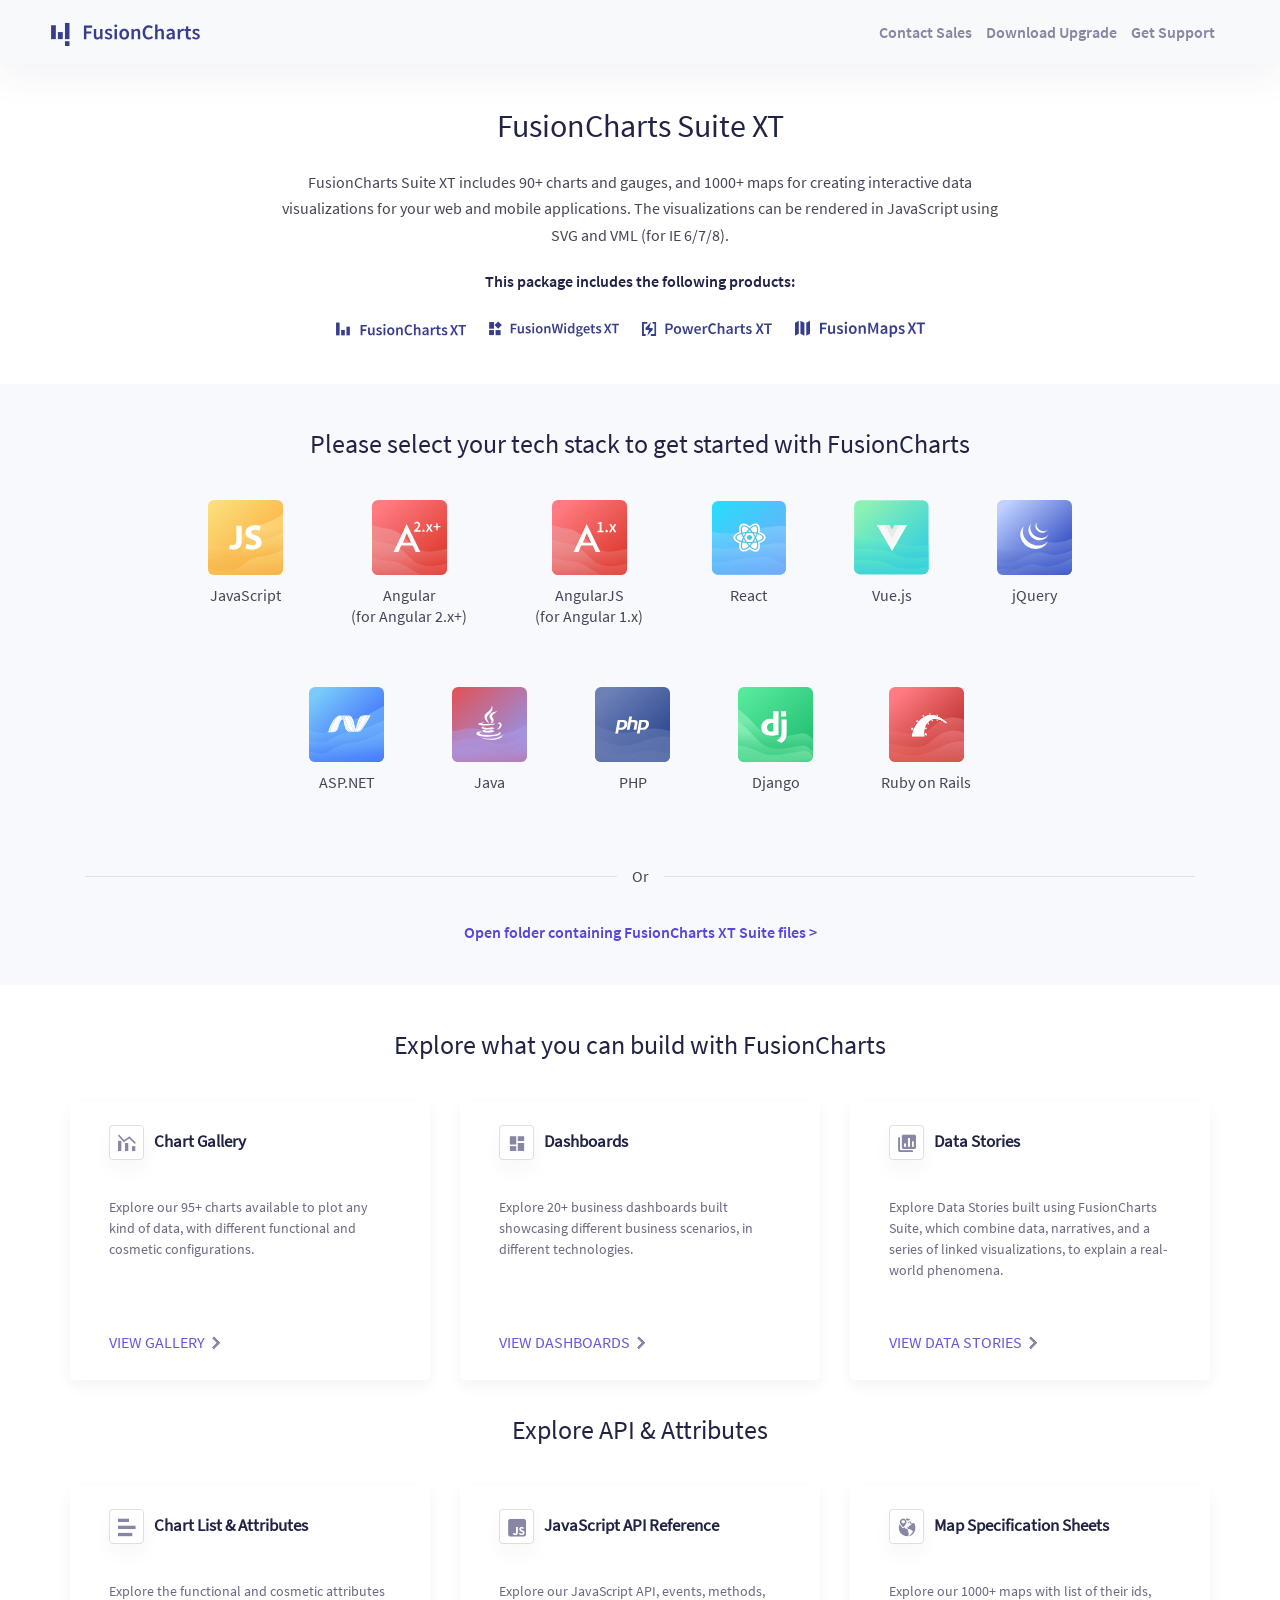
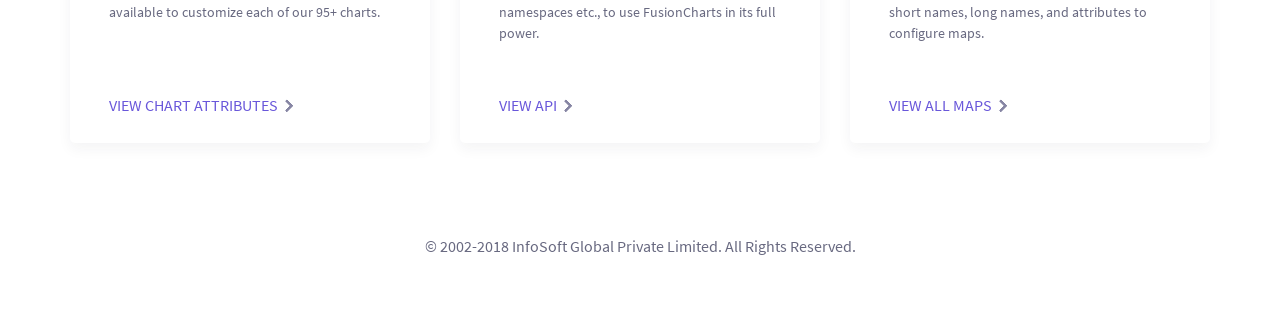
<file: core/static/core/fusioncharts/index.html>
<!doctype html>
<html>

<head>
    <!-- Required meta tags -->
    <meta charset="utf-8">
    <meta name="viewport" content="width=device-width, initial-scale=1, shrink-to-fit=no">
    <title>JavaScript Charts for Web, Mobile &amp; Apps - FusionCharts</title>
    <!-- CSS Resources -->
    <link rel="stylesheet" href="assets/css/fusiondesign.css">
    <link rel="stylesheet" href="assets/css/style.css">
</head>

<body>
    <div id="app">
        <!-- navbar start -->
        <nav id="navbar" class="navbar navbar-light navbar-expand-lg bg-light">
            <!-- logo -->
            <a href="https://www.fusioncharts.com/" target="_blank" class="navbar-brand active">
                <img src="assets/images/fc-logo.svg" width="149" height="27" alt="FusionCharts" class="img-circle">
            </a>
            <!-- FC home -->
            <ul class="navbar-nav ml-auto">
                <li class="nav-item">
                    <a class="header-link" href="http://www.fusioncharts.com/contact-sales?utm_source=downloadPackage&utm_medium=referral&utm_campaign=trial"
                        target="_blank">Contact Sales</a>
                </li>
                <li class="nav-item">
                    <a class="header-link" href="http://puc.fusioncharts.com?utm_source=downloadPackage&utm_medium=referral&utm_campaign=trial" target="_blank">Download Upgrade</a>
                </li>
                <li class="nav-item">
                    <a class="header-link" href="http://www.fusioncharts.com/contact-support?utm_source=downloadPackage&utm_medium=referral&utm_campaign=trial" target="_blank">Get Support</a>
                </li>
            </ul>
        </nav>
        <!-- navbar end -->
        <div class="page-container">
            <div id="mainContainer" class="main-container">
                <div class="content-container">
                    <!-- main banner start -->
                    <div class="heroContainer fixed-bg home-banner pl-2 pr-3 pl-sm-3 pr-sm-3 pl-md-3 pr-md-3 pl-lg-6 pr-lg-6 pb-4 pt-4">
                        <div class="container container-1440 info-wrapper">
                            <div class="row">
                                <div class="col-md-8 offset-md-2">
                                    <div class="h1 text-center">FusionCharts Suite XT</div>
                                    <div class="p text-center mt-2">FusionCharts Suite XT includes 90+ charts and gauges, and 1000+ maps for creating interactive
                                        data visualizations for your web and mobile applications. The visualizations can
                                        be rendered in JavaScript using SVG and VML (for IE 6/7/8).</div>
                                    <div class="p text-center mt-2 sub-banner-title">This package includes the following products:</div>
                                    <div class="text-center mt-2">
                                        <a href="http://www.fusioncharts.com/explore/chart-gallery?product=fusioncharts&utm_source=downloadPackage&utm_medium=referral&utm_campaign=trial#fusioncharts-xt" target="_blank">
                                            <img class="img-valign fc-logo pr-2" src="assets/images/fcxt-logo.svg" width="150" height="30" alt="FusionCharts" />
                                        </a>
                                        <a href="http://www.fusioncharts.com/explore/chart-gallery?product=fusionwidgets&utm_source=downloadPackage&utm_medium=referral&utm_campaign=trial#fusionwidgets-xt" target="_blank">
                                            <img class="img-valign fc-logo pr-2" src="assets/images/fw-logo.svg" width="150" height="30" alt="FusionWidgets" />
                                        </a>
                                        <a href="https://www.fusioncharts.com/explore/chart-gallery?product=powercharts&utm_source=downloadPackage&utm_medium=referral&utm_campaign=trial#powercharts-xt" target="_blank">
                                            <img class="img-valign fc-logo pr-2" src="assets/images/pc-logo.svg" width="150" height="30" alt="PowerCharts" />
                                        </a>
                                        <a href="http://www.fusioncharts.com/explore/chart-gallery?product=fusionmaps&utm_source=downloadPackage&utm_medium=referral&utm_campaign=trial#fusionmaps-xt" target="_blank">
                                            <img class="img-valign fc-logo pr-2" src="assets/images/fm-logo.svg" width="150" height="30" alt="FusionMaps" />
                                        </a>
                                    </div>
                                </div>
                            </div>
                        </div>
                    </div>
                </div>
                <!-- main banner end -->

                <!-- tech stack plugin section start -->
                <div class="demo bg-light-purple pt-4 pb-4">
                    <div class="container container-1200 info-wrapper">
                        <!-- tech stack heading row start -->
                        <div class="row">
                            <div class="col">
                                <div class="h2 text-center tech-stack-title">Please select your tech stack to get started with FusionCharts</div>
                            </div>
                        </div>
                        <!-- tech stack heading row end -->
                        <div class="row pt-3">
                            <div class="col-md-12">
                                <ul id="front-end-lib" class="list-inline text-center">
                                    <li class="list-inline-item pr-6 align-top">
                                        <a class="techstack-link" href="https://www.fusioncharts.com/dev/getting-started/plain-javascript/your-first-chart-using-plain-javascript?utm_source=downloadPackage&utm_medium=referral&utm_campaign=trial" target="_blank">
                                            <img class="techstack-logo" src="assets/images/js.svg" width="75" height="75" alt="JS" />
                                            <p>JavaScript</p>
                                        </a>
                                    </li>
                                    <li class="list-inline-item pr-6 align-top">
                                        <a class="techstack-link" href="https://www.fusioncharts.com/dev/getting-started/angular/angular/your-first-chart-using-angular?utm_source=downloadPackage&utm_medium=referral&utm_campaign=trial" target="_blank">
                                            <img class="techstack-logo" src="assets/images/angular-2.svg" width="75" height="75" alt="Angular 2.x+" />
                                            <p>Angular
                                                <br>(for Angular 2.x+)</p>
                                        </a>
                                    </li>
                                    <li class="list-inline-item pr-6 align-top">
                                        <a class="techstack-link" href="https://www.fusioncharts.com/dev/getting-started/angular/angularjs/your-first-chart-using-angularjs?utm_source=downloadPackage&utm_medium=referral&utm_campaign=trial" target="_blank">
                                            <img class="techstack-logo" src="assets/images/angular-1.svg" width="75" height="75" alt="AngularJS" />
                                            <p>AngularJS
                                                <br>(for Angular 1.x)</p>
                                        </a>
                                    </li>
                                    <li class="list-inline-item pr-6 align-top">
                                        <a class="techstack-link" href="https://www.fusioncharts.com/dev/getting-started/react/your-first-chart-using-react?utm_source=downloadPackage&utm_medium=referral&utm_campaign=trial" target="_blank">
                                            <img class="techstack-logo" src="assets/images/react.svg" width="75" height="75" alt="React" />
                                            <p>React</p>
                                        </a>
                                    </li>
                                    <li class="list-inline-item pr-6 align-top">
                                        <a class="techstack-link" href="https://www.fusioncharts.com/dev/getting-started/vue/your-first-chart-using-vuejs?utm_source=downloadPackage&utm_medium=referral&utm_campaign=trial" target="_blank">
                                            <img class="techstack-logo" src="assets/images/vue.svg" width="75" height="75" alt="Vue.js" />
                                            <p>Vue.js</p>
                                        </a>
                                    </li>
                                    <li class="list-inline-item align-top">
                                        <a class="techstack-link" href="https://www.fusioncharts.com/dev/getting-started/jquery/your-first-chart-using-jquery?utm_source=downloadPackage&utm_medium=referral&utm_campaign=trial" target="_blank">
                                            <img class="techstack-logo" src="assets/images/jquery.svg" width="75" height="75" alt="jQuery" />
                                            <p>jQuery</p>
                                        </a>
                                    </li>
                                </ul>
                                <ul id="server-side-lib" class="list-inline text-center pt-2">
                                    <li class="list-inline-item pr-6 align-top">
                                        <a class="techstack-link" href="https://www.fusioncharts.com/dev/getting-started/aspnet/your-first-chart-using-aspnet?utm_source=downloadPackage&utm_medium=referral&utm_campaign=trial" target="_blank">
                                            <img class="techstack-logo" src="assets/images/asp-net.svg" width="75" height="75" alt="ASP.NET" />
                                            <p>ASP.NET</p>
                                        </a>
                                    </li>
                                    <li class="list-inline-item pr-6 align-top">
                                        <a class="techstack-link" href="https://www.fusioncharts.com/dev/getting-started/java/your-first-chart-using-java?utm_source=downloadPackage&utm_medium=referral&utm_campaign=trial" target="_blank">
                                            <img class="techstack-logo" src="assets/images/java.svg" width="75" height="75" alt="JSP" />
                                            <p>Java</p>
                                        </a>
                                    </li>
                                    <li class="list-inline-item pr-6 align-top">
                                        <a class="techstack-link" href="https://www.fusioncharts.com/dev/getting-started/php/your-first-chart-using-php?utm_source=downloadPackage&utm_medium=referral&utm_campaign=trial" target="_blank">
                                            <img class="techstack-logo" src="assets/images/php.svg" width="75" height="75" alt="PHP" />
                                            <p>PHP</p>
                                        </a>
                                    </li>
                                    <li class="list-inline-item pr-6 align-top">
                                        <a class="techstack-link" href="https://www.fusioncharts.com/dev/getting-started/django/your-first-chart-using-django?utm_source=downloadPackage&utm_medium=referral&utm_campaign=trial" target="_blank">
                                            <img class="techstack-logo" src="assets/images/django.svg" width="75" height="75" alt="Django" />
                                            <p>Django</p>
                                        </a>
                                    </li>
                                    <li class="list-inline-item align-top">
                                        <a class="techstack-link" href="https://www.fusioncharts.com/dev/getting-started/ruby-on-rails/your-first-chart-using-ruby-on-rails?utm_source=downloadPackage&utm_medium=referral&utm_campaign=trial" target="_blank">
                                            <img class="techstack-logo" src="assets/images/ror.svg" width="75" height="75" alt="Ruby on Rails" />
                                            <p>Ruby on Rails</p>
                                        </a>
                                    </li>
                                </ul>
                            </div>
                        </div>
                        <div class="row pt-3">
                            <div class="col">
                                <div class="strike">
                                    <span>Or</span>
                                </div>
                            </div>
                        </div>
                        <div class="row text-center pt-3">
                            <div class="col">
                                <a href="./js/" target="_blank">
                                    <div class="info-p p">Open folder containing FusionCharts XT Suite files ></div>
                                </a>
                            </div>
                        </div>
                    </div>
                </div>
                <!-- tech stack plugin section end -->

                <!-- explore section start -->
                <div class="container container-1440 info-wrapper pt-4 pb-4">
                    <div class="row">
                        <div class="col">
                            <div class="h2 text-center tech-stack-title">Explore what you can build with FusionCharts</div>
                        </div>
                    </div>

                    <div class="row pt-3">
                        <div class="card-deck">
                            <!-- card 1 -->
                            <div class="card card-hover shadow col-md-4">
                                <div class="card-header pb-0">
                                    <div class="card-heading-wrapper">
                                        <div class="feature-icon d-flex">
                                            <i class="fc_combination_chart align-self-center text-center"></i>
                                        </div>
                                        <div class="card-title pl-1 align-self-center">
                                            <h5 class="align-self-center">Chart Gallery</h5>
                                        </div>
                                    </div>
                                </div>
                                <div class="card-body pt-1">
                                    <p class="card-text">Explore our 95+ charts available to plot any kind of data, with different functional
                                        and cosmetic configurations.</p>
                                </div>
                                <div class="card-footer">
                                    <a href="http://www.fusioncharts.com/explore/chart-gallery?product=fusioncharts&utm_source=downloadPackage&utm_medium=referral&utm_campaign=trial" target="_blank" class="card-link">View Gallery
                                        <i class="fc_next"></i>
                                    </a>
                                </div>
                            </div>
                            <!-- card 2 -->
                            <div class="card card-hover shadow col-md-4">
                                <div class="card-header pb-0">
                                    <div class="card-heading-wrapper">
                                        <div class="feature-icon d-flex">
                                            <i class="fc_dashboard align-self-center text-center"></i>
                                        </div>
                                        <div class="card-title pl-1 align-self-center">
                                            <h5 class="align-self-center">Dashboards</h5>
                                        </div>
                                    </div>
                                </div>
                                <div class="card-body pt-1">
                                    <p class="card-text">Explore 20+ business dashboards built showcasing different business scenarios, in different
                                        technologies.
                                    </p>
                                </div>
                                <div class="card-footer">
                                    <a href="http://www.fusioncharts.com/explore/dashboards?utm_source=downloadPackage&utm_medium=referral&utm_campaign=trial" target="_blank" class="card-link">View Dashboards
                                        <i class="fc_next"></i>
                                    </a>
                                </div>
                            </div>
                            <!-- card 3 -->
                            <div class="card card-hover shadow col-md-4">
                                <div class="card-header pb-0">
                                    <div class="card-heading-wrapper">
                                        <div class="feature-icon d-flex">
                                            <i class="fc_chart_gallery align-self-center text-center"></i>
                                        </div>
                                        <div class="card-title pl-1 align-self-center">
                                            <h5 class="align-self-center">Data Stories</h5>
                                        </div>
                                    </div>
                                </div>
                                <div class="card-body pt-1">
                                    <p class="card-text">Explore Data Stories built using FusionCharts Suite, which combine data, narratives,
                                        and a series of linked visualizations, to explain a real-world phenomena.</p>
                                </div>
                                <div class="card-footer">
                                    <a href="http://www.fusioncharts.com/explore/data-stories?utm_source=downloadPackage&utm_medium=referral&utm_campaign=trial" target="_blank" class="card-link">View Data Stories
                                        <i class="fc_next"></i>
                                    </a>
                                </div>
                            </div>
                        </div>
                    </div>

                    <div class="row pt-3">
                        <div class="col">
                            <div class="h2 text-center tech-stack-title">Explore API & Attributes</div>
                        </div>
                    </div>

                    <div class="row pt-3">
                        <div class="card-deck">
                            <!-- card 1 -->
                            <div class="card card-hover shadow col-md-4">
                                <div class="card-header pb-0">
                                    <div class="card-heading-wrapper">
                                        <div class="feature-icon d-flex">
                                            <i class="fc_bar_charts align-self-center text-center"></i>
                                        </div>
                                        <div class="card-title pl-1 align-self-center">
                                            <h5 class="align-self-center">Chart List & Attributes</h5>
                                        </div>
                                    </div>
                                </div>
                                <div class="card-body pt-1">
                                    <p class="card-text">Explore the functional and cosmetic attributes available to customize each of our 95+
                                        charts.
                                    </p>
                                </div>
                                <div class="card-footer">
                                    <a href="http://www.fusioncharts.com/dev/chart-attributes/?utm_source=downloadPackage&utm_medium=referral&utm_campaign=trial" target="_blank" class="card-link">View chart attributes
                                        <i class="fc_next"></i>
                                    </a>
                                </div>
                            </div>
                            <!-- card 2 -->
                            <div class="card card-hover shadow col-md-4">
                                <div class="card-header pb-0">
                                    <div class="card-heading-wrapper">
                                        <div class="feature-icon d-flex">
                                            <i class="fc_js align-self-center text-center"></i>
                                        </div>
                                        <div class="card-title pl-1 align-self-center">
                                            <h5 class="align-self-center">JavaScript API Reference</h5>
                                        </div>
                                    </div>
                                </div>
                                <div class="card-body pt-1">
                                    <p class="card-text">Explore our JavaScript API, events, methods, namespaces etc., to use FusionCharts in
                                        its full power.</p>
                                </div>
                                <div class="card-footer">
                                    <a href="http://www.fusioncharts.com/dev/api/fusioncharts?utm_source=downloadPackage&utm_medium=referral&utm_campaign=trial" target="_blank" class="card-link">View API
                                        <i class="fc_next"></i>
                                    </a>
                                </div>
                            </div>
                            <!-- card 3 -->
                            <div class="card card-hover shadow col-md-4">
                                <div class="card-header pb-0">
                                    <div class="card-heading-wrapper">
                                        <div class="feature-icon d-flex">
                                            <i class="fc_globe_with_location align-self-center text-center"></i>
                                        </div>
                                        <div class="card-title pl-1 align-self-center">
                                            <h5 class="align-self-center">Map Specification Sheets</h5>
                                        </div>
                                    </div>
                                </div>
                                <div class="card-body pt-1">
                                    <p class="card-text">Explore our 1000+ maps with list of their ids, short names, long names, and attributes
                                        to configure maps.</p>
                                </div>
                                <div class="card-footer">
                                    <a href="https://www.fusioncharts.com/dev/maps/spec-sheets?utm_source=downloadPackage&utm_medium=referral&utm_campaign=trial" target="_blank" class="card-link">View all maps
                                        <i class="fc_next"></i>
                                    </a>
                                </div>
                            </div>
                        </div>
                    </div>
                </div>

                <!-- explore section end -->

                <!-- footer start -->
                <div id="footbar" class="row text-center mt-2">
                    <div class="col-12">
                        <p class="foot-item pt-3 pb-3">© 2002-2018 InfoSoft Global Private Limited. All Rights Reserved.</p>
                    </div>
                </div>
                <!-- footer end -->
            </div>
        </div>
        <!-- app end -->
    </div>
</body>

</html>
</file>
<file: core/static/core/fusioncharts/assets/css/fusiondesign.css>
html {
    font-size: 62.5%
}

@font-face {
    font-family: baseCodeRegular;
    font-style: normal;
    font-weight: 300;
    src: url(../fonts/sourcecodepro-regular.ttf) format("truetype"), url(../fonts/sourcecodepro-regular.eot) format("eot"), url(../fonts/sourcecodepro-regular.woff2) format("woff2"), url(../fonts/sourcecodepro-regular.woff) format("woff")
}

@font-face {
    font-family: basefontLight;
    font-style: normal;
    font-weight: 300;
    src: url(../fonts/sourcesanspro-light-webfont.ttf) format("truetype"), url(../fonts/sourcesanspro-light-webfont.eot) format("eot"), url(../fonts/sourcesanspro-light-webfont.woff2) format("woff2"), url(../fonts/sourcesanspro-light-webfont.woff) format("woff")
}

@font-face {
    font-family: basefontLightItalic;
    font-style: normal;
    font-weight: 300;
    src: url(../fonts/sourcesanspro-lightit-webfont.ttf) format("truetype"), url(../fonts/sourcesanspro-lightit-webfont.eot) format("eot"), url(../fonts/sourcesanspro-lightit-webfont.woff2) format("woff2"), url(../fonts/sourcesanspro-lightit-webfont.woff) format("woff")
}

@font-face {
    font-family: basefontRegular;
    font-style: normal;
    font-weight: 400;
    src: url(../fonts/sourcesanspro-regular-webfont.ttf) format("truetype"), url(../fonts/sourcesanspro-regular-webfont.eot) format("eot")
}

@font-face {
    font-family: basefontSemiBold;
    font-style: normal;
    font-weight: 600;
    src: url(../fonts/sourcesanspro-semibold-webfont.ttf) format("truetype"), url(../fonts/sourcesanspro-semibold-webfont.eot) format("eot"), url(../fonts/sourcesanspro-semibold-webfont.woff2) format("woff2"), url(../fonts/sourcesanspro-semibold-webfont.woff) format("woff")
}

@font-face {
    font-family: basefontSemiBoldItalic;
    font-style: normal;
    font-weight: 700;
    src: url(../fonts/sourcesanspro-semiboldit-webfont.ttf) format("truetype"), url(../fonts/sourcesanspro-semiboldit-webfont.eot) format("eot"), url(../fonts/sourcesanspro-semiboldit-webfont.woff2) format("woff2"), url(../fonts/sourcesanspro-semiboldit-webfont.woff) format("woff")
}

@font-face {
    font-family: basefontBold;
    font-style: normal;
    font-weight: 700;
    src: url(../fonts/sourcesanspro-bold-webfont.ttf) format("truetype"), url(../fonts/sourcesanspro-bold-webfont.eot) format("eot"), url(../fonts/sourcesanspro-bold-webfont.woff2) format("woff2"), url(../fonts/sourcesanspro-bold-webfont.woff) format("woff")
}

@font-face {
    font-family: basefontBoldItalic;
    font-style: normal;
    font-weight: 700;
    src: url(../fonts/sourcesanspro-boldit-webfont.ttf) format("truetype"), url(../fonts/sourcesanspro-boldit-webfont.eot) format("eot"), url(../fonts/sourcesanspro-boldit-webfont.woff2) format("woff2"), url(../fonts/sourcesanspro-boldit-webfont.woff) format("woff")
}

@font-face {
    font-family: basefontItalic;
    font-style: normal;
    font-weight: 700;
    src: url(../fonts/sourcesanspro-it-webfont.ttf) format("truetype"), url(../fonts/sourcesanspro-it-webfont.eot) format("eot"), url(../fonts/sourcesanspro-it-webfont.woff2) format("woff2"), url(../fonts/sourcesanspro-it-webfont.woff) format("woff")
}

.grad-1 {
    background: #6753ec;
    background: -webkit-linear-gradient(-37.11deg, #6753ec, #3d28be);
    background: linear-gradient(127.11deg, #6753ec, #3d28be)
}

.grad-2 {
    background: #02d5cc;
    background: -webkit-linear-gradient(-42.8deg, #02d5cc, #0cbbb4 45.93%, #257976);
    background: linear-gradient(132.8deg, #02d5cc, #0cbbb4 45.93%, #257976)
}

.grad-3 {
    background: #eff274;
    background: -webkit-linear-gradient(-41.12deg, #eff274, #f8b648);
    background: linear-gradient(131.12deg, #eff274, #f8b648)
}

.grad-4 {
    background: #5d4edc;
    background: -webkit-linear-gradient(0deg, #5d4edc, #00cfc6);
    background: linear-gradient(90deg, #5d4edc, #00cfc6)
}

.grad-5 {
    background: #b3e6ff;
    background: -webkit-linear-gradient(-42.49deg, #b3e6ff, #b0defc 19%, #a9caf5 48%, #9ca8e8 82%, #9594e1);
    background: linear-gradient(132.49deg, #b3e6ff, #b0defc 19%, #a9caf5 48%, #9ca8e8 82%, #9594e1)
}

.grad-6 {
    background: #261f5c;
    background: -webkit-linear-gradient(-50.02deg, #261f5c, #1fa377);
    background: linear-gradient(140.02deg, #261f5c, #1fa377)
}

.grad-7 {
    background: #0af;
    background: -webkit-linear-gradient(-221.91deg, #0af, #c750cf);
    background: linear-gradient(311.91deg, #0af, #c750cf)
}

.grad-8 {
    background: #2cc7c0;
    background: -webkit-linear-gradient(0deg, #2cc7c0, #59d99d);
    background: linear-gradient(90deg, #2cc7c0, #59d99d)
}

.grad-9 {
    background: #1c194f;
    background: -webkit-linear-gradient(-45deg, #1c194f, #301759 25.28%, #09428d 80.37%, #0d9583);
    background: linear-gradient(135deg, #1c194f, #301759 25.28%, #09428d 80.37%, #0d9583)
}

.grad-10 {
    background: #31194f;
    background: -webkit-linear-gradient(-45deg, #31194f, #3b1d6e 27.67%, #09578d 81.24%, #09578d 81.25%, #202d7e);
    background: linear-gradient(135deg, #31194f, #3b1d6e 27.67%, #09578d 81.24%, #09578d 81.25%, #202d7e)
}

.grad-11 {
    background: #520a44;
    background: -webkit-linear-gradient(-45deg, #520a44, #150d53 39.26%, #2d1d7b 78.39%, #5b4b7c);
    background: linear-gradient(135deg, #520a44, #150d53 39.26%, #2d1d7b 78.39%, #5b4b7c)
}

.grad-12 {
    background: hsla(0, 0%, 100%, .5);
    background: -webkit-linear-gradient(-90deg, hsla(0, 0%, 100%, .5), #f2f2f2);
    background: linear-gradient(180deg, hsla(0, 0%, 100%, .5), #f2f2f2)
}

.grad-13 {
    background: hsla(0, 0%, 100%, .5);
    background: -webkit-linear-gradient(-90deg, hsla(0, 0%, 100%, .5), #f8fafc);
    background: linear-gradient(180deg, hsla(0, 0%, 100%, .5), #f8fafc)
}

.grad-14 {
    background: #22166a;
    background: -webkit-linear-gradient(-59.74deg, #22166a, #7e44b6 73.12%, #d18989);
    background: linear-gradient(149.74deg, #22166a, #7e44b6 73.12%, #d18989)
}

.grad-15 {
    background: #300158;
    background: -webkit-linear-gradient(-45deg, #300158, #241568 28.82%, #12509e 55.23%, #68d1bc);
    background: linear-gradient(135deg, #300158, #241568 28.82%, #12509e 55.23%, #68d1bc)
}

.grad-16 {
    background: #22166a;
    background: -webkit-linear-gradient(-51.38deg, #22166a, #914086 58.94%, #ecd4a0);
    background: linear-gradient(141.38deg, #22166a, #914086 58.94%, #ecd4a0)
}

.grad-17 {
    background: #26155e;
    background: -webkit-linear-gradient(-41.97deg, #26155e, #823da5);
    background: linear-gradient(131.97deg, #26155e, #823da5)
}

.banner-bg-1 {
    background: #300158;
    background: -webkit-linear-gradient(-65.26deg, #300158, #241568 28.82%, #12509e 60.55%, #34b1c7 82.92%, #9de0d5);
    background: linear-gradient(155.26deg, #300158, #241568 28.82%, #12509e 60.55%, #34b1c7 82.92%, #9de0d5)
}

.banner-bg-2 {
    background: #22166a;
    background: -webkit-linear-gradient(-51.38deg, #22166a, #914086 58.94%, #ecd4a0);
    background: linear-gradient(141.38deg, #22166a, #914086 58.94%, #ecd4a0)
}

.banner-bg-3 {
    background: #300158;
    background: -webkit-linear-gradient(-45deg, #300158, #241568 28.82%, #12509e 55.23%, #68d1bc);
    background: linear-gradient(135deg, #300158, #241568 28.82%, #12509e 55.23%, #68d1bc)
}

.banner-bg-4 {
    background: #22166a;
    background: -webkit-linear-gradient(-59.74deg, #22166a, #7e44b6 73.12%, #d18989);
    background: linear-gradient(149.74deg, #22166a, #7e44b6 73.12%, #d18989)
}

.banner-bg-5 {
    background: #111e72;
    background: -webkit-linear-gradient(-45.33deg, #111e72, #531980);
    background: linear-gradient(135.33deg, #111e72, #531980)
}

.stripe-plb {
    background: #2d0065;
    background: -webkit-linear-gradient(-45deg, #2d0065, #371471 27.85%, #093f8d 69.94%, #2f41ad);
    background: linear-gradient(135deg, #2d0065, #371471 27.85%, #093f8d 69.94%, #2f41ad)
}

.stripe-bp {
    background: #5d0336;
    background: -webkit-linear-gradient(-45deg, #5d0336, #080046 39.26%, #1f0e72 78.39%, #403558);
    background: linear-gradient(135deg, #5d0336, #080046 39.26%, #1f0e72 78.39%, #403558)
}

.card-teal-grad .fc_select,
.card-teal-grad>.card-header,
.card-teal .fc_select,
.teal-grad {
    background: #2a51a3;
    background: -webkit-linear-gradient(-45deg, #2a51a3, #36c1d1);
    background: linear-gradient(135deg, #2a51a3, #36c1d1)
}

.card-purple-grad .fc_select,
.card-purple-grad>.card-header,
.card-purple .fc_select,
.purple-grad {
    background: #7466db;
    background: -webkit-linear-gradient(-44.72deg, #7466db, #d0a9e2);
    background: linear-gradient(134.72deg, #7466db, #d0a9e2)
}

.card-navyblue-grad .fc_select,
.card-navyblue-grad>.card-header,
.card-navyblue .fc_select,
.navyblue-grad {
    background: #70cee6;
    background: -webkit-linear-gradient(-225deg, #70cee6, #12298e);
    background: linear-gradient(315deg, #70cee6, #12298e)
}

.white {
    background-color: #fff
}

.black {
    background-color: #313131
}

.base-primary {
    background-color: #212344
}

.base-accent {
    background-color: #16d3c0
}

.blue {
    background-color: #43ccfe
}

.purple {
    background-color: #6957da
}

.orchid {
    background-color: #dd5ec7
}

.yellow {
    background-color: #fab73a
}

.green {
    background-color: #48b884
}

.red {
    background-color: #f64f4b
}

.bg-light-purple {
    background-color: #f8f9fd
}

@font-face {
    font-family: fusion-icon;
    font-style: normal;
    font-weight: 400;
    src: url(../fonts/fusion-icon.eot);
    src: url(../fonts/fusion-icon.eot#iefix) format("embedded-opentype"), url(../fonts/fusion-icon.ttf) format("truetype"), url(../fonts/fusion-icon.woff) format("woff"), url(../images/fusion-icon.svg#fusion-icon) format("svg")
}

i {
    -moz-osx-font-smoothing: grayscale;
    -webkit-font-smoothing: antialiased;
    font-family: fusion-icon !important;
    font-style: normal;
    font-variant: normal;
    font-weight: 400;
    line-height: 1;
    text-transform: none
}

.fc_fusiontime:before {
    content: "\E900"
}

.fc_api:before {
    content: "A"
}

.fc_error:before {
    content: "\E000"
}

.fc_add:before {
    content: "\E145"
}

.fc_copy:before {
    content: "\E14D"
}

.fc_link:before {
    content: "\E157"
}

.fc_envelop:before {
    content: "\E159"
}

.fc_widgets:before {
    content: "\E1BD"
}

.fc_headset_mic:before {
    content: "\E311"
}

.fc_keyboard_arrow_down:before {
    content: "\E313"
}

.fc_keyboard_arrow_left:before {
    content: "\E314"
}

.fc_keyboard_arrow_right:before {
    content: "\E315"
}

.fc_keyboard_arrow_up:before {
    content: "\E316"
}

.fc_arrow_back_long:before {
    content: "\E317"
}

.fc_device_hub:before {
    content: "\E335"
}

.fc_flip:before {
    content: "\E3E8"
}

.fc_bookmark:before {
    content: "\E431"
}

.fc_arrow_back:before {
    content: "\E5C4"
}

.fc_arrow_forward:before {
    content: "\E5C8"
}

.fc_close_light:before {
    content: "\E5CD"
}

.fc_autorenew:before {
    content: "\E863"
}

.fc_done:before {
    content: "\E876"
}

.fc_help:before {
    content: "\E887"
}

.fc_home:before {
    content: "\E88A"
}

.fc_thumb_down:before {
    content: "\E8DB"
}

.fc_thumb_up:before {
    content: "\E8DC"
}

.fc_area_charts:before {
    content: "\E901"
}

.fc_bar_charts:before {
    content: "\E902"
}

.fc_chart_gallery:before {
    content: "\E903"
}

.fc_checkmark:before {
    content: "\E904"
}

.fc_close:before {
    content: "\E905"
}

.fc_code:before {
    content: "\E906"
}

.fc_column_chart:before {
    content: "\E907"
}

.fc_console:before {
    content: "\E908"
}

.fc_dashboard:before {
    content: "\E909"
}

.fc_download:before {
    content: "\E90A"
}

.fc_dropdown:before {
    content: "\E90B"
}

.fc_Edit:before {
    content: "\E90C"
}

.fc_expand:before {
    content: "\E90D"
}

.fc_eye:before {
    content: "\E90E"
}

.fc_features_gallery:before {
    content: "\E90F"
}

.fc_fire:before {
    content: "\E910"
}

.fc_flask:before {
    content: "\E911"
}

.fc_frontend:before {
    content: "\E912"
}

.fc_fullscreen:before {
    content: "\E913"
}

.fc_gauges:before {
    content: "\E914"
}

.fc_github:before {
    content: "\E915"
}

.fc_globe_with_location:before {
    content: "\E916"
}

.fc_integrate:before {
    content: "\E917"
}

.fc_keymetrics_in_apps:before {
    content: "\E918"
}

.fc_kpi:before {
    content: "\E919"
}

.fc_line_chart:before {
    content: "\E91A"
}

.fc_link_to_new_page:before {
    content: "\E91B"
}

.fc_location:before {
    content: "\E91C"
}

.fc_luncher:before {
    content: "\E91D"
}

.fc_menu:before {
    content: "\E91E"
}

.fc_monitor_climate:before {
    content: "\E91F"
}

.fc_monitor_process:before {
    content: "\E920"
}

.fc_next:before {
    content: "\E921"
}

.fc_rss:before {
    content: "\E922"
}

.fc_demo:before {
    content: "\E923"
}

.fc_bullhorn:before {
    content: "\E924"
}

.fc_bar:before {
    content: "\E925"
}

.fc_angular:before {
    content: "\E926"
}

.fc_color:before {
    content: "\E927"
}

.fc_jquery:before {
    content: "\E928"
}

.fc_open_book:before {
    content: "\E929"
}

.fc_react:before {
    content: "\E92A"
}

.fc_search:before {
    content: "\E92B"
}

.fc_spaceship:before {
    content: "\E92C"
}

.fc_timeline:before {
    content: "\E92D"
}

.fc_performance_charts:before {
    content: "\E92E"
}

.fc_pie_chart:before {
    content: "\E92F"
}

.fc_reports:before {
    content: "\E930"
}

.fc_select:before {
    content: "\E931"
}

.fc_share:before {
    content: "\E932"
}

.fc_themes:before {
    content: "\E933"
}

.fc_timer:before {
    content: "\E934"
}

.fc_value_pointer:before {
    content: "\E935"
}

.fc_visual_customisation:before {
    content: "\E936"
}

.fc_bower:before {
    content: "\E937"
}

.fc_cost_monitor:before {
    content: "\E938"
}

.fc_cross_covered:before {
    content: "\E939"
}

.fc_distribution:before {
    content: "\E93A"
}

.fc_js:before {
    content: "\E93B"
}

.fc_npm_n:before {
    content: "\E93C"
}

.fc_npm:before {
    content: "\E93D"
}

.fc_planning:before {
    content: "\E93E"
}

.fc_test_result:before {
    content: "\E93F"
}

.fc_suitcase:before {
    content: "\E940"
}

.fc_stack:before {
    content: "\E941"
}

.fc_indicator_right:before {
    content: "\E942"
}

.fc_lock:before {
    content: "\E943"
}

.fc_combination_chart:before {
    content: "\E944"
}

.fc_easay:before {
    content: "\E945"
}

.fc_export:before {
    content: "\E946"
}

.fc_responsive:before {
    content: "\E947"
}

.fc_fusioncharts:before {
    content: "\E948"
}

.fc_youtube:before {
    content: "\E949"
}

.fc_linkedin:before {
    content: "\E94A"
}

.fc_gem:before {
    content: "\E94B"
}

.fc_datastory:before {
    content: "\E94C"
}

.fc_facebook:before {
    content: "\E94D"
}

.fc_twitter:before {
    content: "\E94E"
}

.fc_Angular:before {
    content: "\E94F"
}

.fc_angular4:before {
    content: "\E950"
}

.fc_backbone:before {
    content: "\E951"
}

.fc_django:before {
    content: "\E952"
}

.fc_ember:before {
    content: "\E953"
}

.fc_java:before {
    content: "\E954"
}

.fc_jQuery:before {
    content: "\E955"
}

.fc_JS:before {
    content: "\E956"
}

.fc_net:before {
    content: "\E957"
}

.fc_php:before {
    content: "\E958"
}

.fc_python:before {
    content: "\E959"
}

.fc_React:before {
    content: "\E95A"
}

.fc_ruby_on_rails:before {
    content: "\E95B"
}

.fc_dev_center:before {
    content: "\E95C"
}

.fc_go:before {
    content: "\E95D"
}

.fc_cog_wheel:before {
    content: "\E95E"
}

.fc_edit:before {
    content: "\E95F"
}

.fc_pen_tool:before {
    content: "\E960"
}

.fc_product:before {
    content: "\E961"
}

.fc_angular_2:before {
    content: "\E962"
}

.fc_fusioncharts_xt:before {
    content: "\E963"
}

.fc_fusionexport:before {
    content: "\E964"
}

.fc_fusionmaps:before {
    content: "\E965"
}

.fc_timeseries:before {
    content: "\E966"
}

.fc_history:before {
    content: "\E967"
}

.fc_vue:before {
    content: "\E968"
}

.fc_cog:before {
    content: "\E994"
}

.fc_bug:before {
    content: "\E999"
}

.fc_gift:before {
    content: "\E99F"
}

.fc_happy:before {
    content: "\E9DF"
}

.fc_smile:before {
    content: "\E9E1"
}

.fc_sad:before {
    content: "\E9E5"
}

.fc_blocked:before {
    content: "\EA0E"
}

.icon-account-manager,
.icon-account-manager\:regular,
.icon-chart-suite,
.icon-chart-suite\:regular,
.icon-chart-support,
.icon-chart-support\:regular,
.icon-core-team,
.icon-core-team\:regular,
.icon-premium-support,
.icon-premium-support\:regular,
.icon-unlimited-support,
.icon-unlimited-support\:regular {
    background-repeat: no-repeat
}

.icon-account-manager,
.icon-account-manager\:regular,
.icon-chart-suite,
.icon-chart-suite\:regular,
.icon-chart-support,
.icon-chart-support\:regular,
.icon-core-team,
.icon-core-team\:regular,
.icon-premium-support,
.icon-premium-support\:regular,
.icon-unlimited-support,
.icon-unlimited-support\:regular {
    background-image: url(../images/features-icons.png)
}

.icon-account-manager,
.icon-account-manager\:regular {
    background-image: url(../images/features-icons.svg);
    background-position: 0 0
}

.icon-account-manager-dims {
    height: 52px;
    width: 56px
}

.icon-chart-suite,
.icon-chart-suite\:regular {
    background-image: url(../images/features-icons.svg);
    background-position: 0 -52px
}

.icon-chart-suite-dims {
    height: 52px;
    width: 56px
}

.icon-chart-support,
.icon-chart-support\:regular {
    background-image: url(../images/features-icons.svg);
    background-position: 0 -104px
}

.icon-chart-support-dims {
    height: 52px;
    width: 56px
}

.icon-core-team,
.icon-core-team\:regular {
    background-image: url(../images/features-icons.svg);
    background-position: 0 -156px
}

.icon-core-team-dims {
    height: 52px;
    width: 56px
}

.icon-premium-support,
.icon-premium-support\:regular {
    background-image: url(../images/features-icons.svg);
    background-position: 0 -208px
}

.icon-premium-support-dims {
    height: 52px;
    width: 56px
}

.icon-unlimited-support,
.icon-unlimited-support\:regular {
    background-image: url(../images/features-icons.svg);
    background-position: 0 -260px
}

.icon-unlimited-support-dims {
    height: 52px;
    width: 56px
}

.fc-application-websites,
.fc-application-websites\:regular,
.fc-bower,
.fc-bower\:regular,
.fc-git,
.fc-git\:regular,
.fc-npm,
.fc-npm\:regular,
.fc-oem-websites,
.fc-oem-websites\:regular,
.fc-saas-websites,
.fc-saas-websites\:regular {
    background-image: url(../images/appicons.png);
    background-repeat: no-repeat
}

.fc-application-websites,
.fc-application-websites\:regular {
    background-image: url(../images/appicons.svg);
    background-position: 0 0
}

.fc-application-websites-dims {
    height: 55px;
    width: 60px
}

.fc-bower,
.fc-bower\:regular {
    background-image: url(../images/appicons.svg);
    background-position: 0 -55px
}

.fc-bower-dims {
    height: 60px;
    width: 60px
}

.fc-git,
.fc-git\:regular {
    background-image: url(../images/appicons.svg);
    background-position: 0 -115px
}

.fc-git-dims {
    height: 60px;
    width: 60px
}

.fc-npm,
.fc-npm\:regular {
    background-image: url(../images/appicons.svg);
    background-position: 0 -175px
}

.fc-npm-dims {
    height: 60px;
    width: 60px
}

.fc-oem-websites,
.fc-oem-websites\:regular {
    background-image: url(../images/appicons.svg);
    background-position: 0 -235px
}

.fc-oem-websites-dims {
    height: 55px;
    width: 60px
}

.fc-saas-websites,
.fc-saas-websites\:regular {
    background-image: url(../images/appicons.svg);
    background-position: 0 -290px
}

.fc-saas-websites-dims {
    height: 55px;
    width: 60px
}

:root {
    --blue: #43ccfe;
    --breakpoint-exl: 1600px;
    --breakpoint-lg: 992px;
    --breakpoint-md: 800px;
    --breakpoint-sm: 576px;
    --breakpoint-xl: 1200px;
    --breakpoint-xs: 0;
    --breakpoint-xxl: 1440px;
    --danger: #f64f4b;
    --dark: #22263b;
    --font-family-monospace: "baseCodeRegular", "SFMono-Regular", Menlo, Monaco, Consolas, "Liberation Mono", "Courier New", monospace;
    --font-family-sans-serif: "basefontRegular", "Helvetica Neue", Arial, sans-serif;
    --gray: #5a5b75;
    --gray-dark: #22263b;
    --green: #48b884;
    --info: #43ccfe;
    --light: #f8f9fa;
    --orchid: #dd5ec7;
    --primary: #59d99d;
    --purple: #6957da;
    --red: #f64f4b;
    --secondary: #6957da;
    --success: #48b884;
    --warning: #fab73a;
    --white: #fff;
    --yellow: #fab73a
}

*,
:after,
:before {
    box-sizing: border-box
}

html {
    -ms-overflow-style: scrollbar;
    -ms-text-size-adjust: 100%;
    -webkit-tap-highlight-color: rgba(0, 0, 0, 0);
    -webkit-text-size-adjust: 100%;
    font-family: sans-serif;
    line-height: 1.15
}

@-ms-viewport {
    width: device-width
}

article,
aside,
dialog,
figcaption,
figure,
footer,
header,
hgroup,
main,
nav,
section {
    display: block
}

body {
    background-color: #fff;
    color: #434456;
    font-family: basefontRegular, Helvetica Neue, Arial, sans-serif;
    font-size: 1.6rem;
    font-weight: 400;
    line-height: 1.65;
    margin: 0;
    text-align: left
}

body,
html {
    -moz-osx-font-smoothing: grayscale;
    -webkit-font-smoothing: antialiased;
    -webkit-tap-highlight-color: transparent;
    -webkit-text-size-adjust: 100%;
    -webkit-touch-callout: none;
    min-height: 100%
}

[tabindex="-1"]:focus {
    outline: 0 !important
}

hr {
    box-sizing: content-box;
    height: 0;
    overflow: visible
}

h1,
h2,
h3,
h4,
h5,
h6 {
    margin-bottom: .5rem;
    margin-top: 0
}

p {
    margin-bottom: 2rem;
    margin-top: 0
}

@media (min-width:1200px) {
    p {
        margin-bottom: 3rem
    }
}

abbr[data-original-title],
abbr[title] {
    border-bottom: 0;
    cursor: help;
    text-decoration: underline;
    text-decoration: underline dotted
}

address {
    font-style: normal;
    line-height: inherit
}

address,
dl,
ol,
ul {
    margin-bottom: 1rem
}

dl,
ol,
ul {
    margin-top: 0
}

ol ol,
ol ul,
ul ol,
ul ul {
    margin-bottom: 0
}

dt {
    font-weight: 600
}

dd {
    margin-bottom: .5rem;
    margin-left: 0
}

blockquote {
    margin: 0 0 1rem
}

dfn {
    font-style: italic
}

b,
strong {
    font-weight: bolder
}

small {
    font-size: 80%
}

sub,
sup {
    font-size: 75%;
    line-height: 0;
    position: relative;
    vertical-align: baseline
}

sub {
    bottom: -.25em
}

sup {
    top: -.5em
}

a {
    -webkit-text-decoration-skip: objects;
    background-color: transparent;
    text-decoration: none
}

a,
a:hover {
    color: #6957da
}

a:hover {
    text-decoration: underline
}

a:not([href]):not([tabindex]),
a:not([href]):not([tabindex]):focus,
a:not([href]):not([tabindex]):hover {
    color: inherit;
    text-decoration: none
}

a:not([href]):not([tabindex]):focus {
    outline: 0
}

code,
kbd,
pre,
samp {
    font-family: monospace, monospace;
    font-size: 1em
}

pre {
    -ms-overflow-style: scrollbar;
    margin-bottom: 1rem;
    margin-top: 0;
    overflow: auto
}

figure {
    margin: 0 0 1rem
}

img {
    border-style: none;
    vertical-align: middle
}

svg:not(:root) {
    overflow: hidden
}

table {
    border-collapse: collapse
}

caption {
    caption-side: bottom;
    color: #9f9fb9;
    padding-bottom: .75rem;
    padding-top: .75rem;
    text-align: left
}

th {
    text-align: inherit
}

label {
    display: inline-block;
    margin-bottom: .5rem
}

button {
    border-radius: 0
}

button:focus {
    outline: 1px dotted;
    outline: 5px auto -webkit-focus-ring-color
}

button,
input,
optgroup,
select,
textarea {
    font-family: inherit;
    font-size: inherit;
    line-height: inherit;
    margin: 0
}

button,
input {
    overflow: visible
}

button,
select {
    text-transform: none
}

[type=reset],
[type=submit],
button,
html [type=button] {
    -webkit-appearance: button
}

[type=button]::-moz-focus-inner,
[type=reset]::-moz-focus-inner,
[type=submit]::-moz-focus-inner,
button::-moz-focus-inner {
    border-style: none;
    padding: 0
}

input[type=checkbox],
input[type=radio] {
    box-sizing: border-box;
    padding: 0
}

input[type=date],
input[type=datetime-local],
input[type=month],
input[type=time] {
    -webkit-appearance: listbox
}

textarea {
    overflow: auto;
    resize: vertical
}

fieldset {
    border: 0;
    margin: 0;
    min-width: 0;
    padding: 0
}

legend {
    color: inherit;
    display: block;
    font-size: 1.5rem;
    line-height: inherit;
    margin-bottom: .5rem;
    max-width: 100%;
    padding: 0;
    white-space: normal;
    width: 100%
}

progress {
    vertical-align: baseline
}

[type=number]::-webkit-inner-spin-button,
[type=number]::-webkit-outer-spin-button {
    height: auto
}

[type=search] {
    -webkit-appearance: none;
    outline-offset: -2px
}

[type=search]::-webkit-search-cancel-button,
[type=search]::-webkit-search-decoration {
    -webkit-appearance: none
}

::-webkit-file-upload-button {
    -webkit-appearance: button;
    font: inherit
}

output {
    display: inline-block
}

summary {
    cursor: pointer;
    display: list-item
}

template {
    display: none
}

[hidden] {
    display: none !important
}

.h1,
.h2,
.h3,
.h4,
.h5,
.h6,
h1,
h2,
h3,
h4,
h5,
h6 {
    color: #212344;
    font-family: inherit;
    line-height: 1.25;
    margin-bottom: .5rem
}

.bold,
.h5,
.h6 {
    font-family: basefontSemiBold, Helvetica Neue, Arial, sans-serif
}

.h1,
h1 {
    font-size: 30px;
    font-size: 3rem;
    font-weight: 400
}

@media (min-width:1200px) {

    .h1,
    h1 {
        font-size: calc(25.95161px + .50403vw);
        line-height: calc(31.90323px + 1.00806vw)
    }
}

@media (min-width:1440px) {

    .h1,
    h1 {
        font-size: 38px;
        line-height: calc(35.90323px + 1.00806vw)
    }
}

.h2,
h2 {
    font-size: 24px;
    font-size: 2.4rem;
    font-weight: 400
}

@media (min-width:1200px) {

    .h2,
    h2 {
        font-size: calc(19.95161px + .50403vw);
        line-height: calc(27.90323px + 1.00806vw)
    }
}

@media (min-width:1440px) {

    .h2,
    h2 {
        font-size: 30px;
        line-height: calc(28px + .83333vw)
    }
}

.h3,
h3 {
    font-size: 18px;
    font-size: 1.8rem;
    font-weight: 400
}

@media (min-width:800px) {

    .h3,
    h3 {
        font-size: calc(15.99374px + .62578vw);
        line-height: calc(20.98748px + 1.25156vw)
    }
}

@media (max-width:991.98px) {

    .h3,
    h3 {
        font-size: 21px;
        line-height: 30px
    }
}

@media (min-width:1440px) {

    .h3,
    h3 {
        font-size: 26px;
        line-height: 35px
    }
}

.h4,
h4 {
    font-size: 16px;
    font-size: 1.6rem;
    font-weight: 400
}

@media (min-width:800px) {

    .h4,
    h4 {
        font-size: calc(13.99374px + .62578vw);
        line-height: calc(13.98748px + 1.25156vw)
    }
}

@media (max-width:991.98px) {

    .h4,
    h4 {
        font-size: 18px;
        line-height: 23px
    }
}

@media (min-width:1440px) {

    .h4,
    h4 {
        font-size: 22px;
        line-height: 30px
    }
}

.h5,
h5 {
    font-family: basefontRegular, Helvetica Neue, Arial, sans-serif;
    font-size: 14px;
    font-size: 1.4rem;
    font-weight: 600
}

@media (min-width:800px) {

    .h5,
    h5 {
        font-size: calc(8.99374px + .62578vw);
        line-height: calc(5.98748px + 1.25156vw)
    }
}

@media (max-width:1199.98px) {

    .h5,
    h5 {
        font-size: 16px !important;
        line-height: 20px
    }
}

@media (min-width:1440px) {

    .h5,
    h5 {
        font-size: 18px;
        line-height: 22px
    }
}

.h6,
h6 {
    font-family: basefontRegular, Helvetica Neue, Arial, sans-serif;
    font-size: 12px;
    font-size: 1.2rem;
    font-weight: 600
}

@media (min-width:800px) {

    .h6,
    h6 {
        font-size: calc(6.99374px + .62578vw);
        line-height: calc(3.98748px + 1.25156vw)
    }
}

@media (max-width:1199.98px) {

    .h6,
    h6 {
        font-size: 14px !important;
        line-height: 18px
    }
}

@media (min-width:1440px) {

    .h6,
    h6 {
        font-size: 14px;
        line-height: 18px
    }
}

.lead {
    font-size: 1.8rem;
    font-weight: 300
}

@media (min-width:800px) {
    .lead {
        font-size: calc(15.7985px + .15019vw);
        line-height: calc(26.59825px + .17522vw)
    }
}

@media (max-width:991.98px) {
    .lead {
        font-size: 17px;
        line-height: 28px
    }
}

.display-1 {
    font-size: 22px;
    font-size: 2.2rem;
    font-weight: 400;
    line-height: 1.25
}

@media (min-width:800px) {
    .display-1 {
        font-size: calc(18.99374px + .62578vw);
        line-height: calc(25.98748px + 1.25156vw)
    }
}

@media (min-width:1200px) {
    .display-1 {
        font-size: calc(19.95161px + .50403vw);
        line-height: calc(29.90323px + 1.00806vw)
    }
}

@media (min-width:1440px) {
    .display-1 {
        font-size: calc(26px + .41667vw);
        line-height: calc(34px + .83333vw)
    }
}

@media (min-width:1600px) {
    .display-1 {
        font-size: calc(31.21429px + .35714vw);
        line-height: calc(42.42857px + .71429vw)
    }
}

.display-1.semibold {
    font-family: basefontSemiBold, Helvetica Neue, Arial, sans-serif
}

.display-2 {
    font-size: 26px;
    font-size: 2.6rem;
    font-weight: 400;
    line-height: 1.25
}

@media (min-width:800px) {
    .display-2 {
        font-size: calc(22.99374px + .62578vw);
        line-height: calc(31.98748px + 1.25156vw)
    }
}

@media (min-width:1200px) {
    .display-2 {
        font-size: calc(25.95161px + .50403vw);
        line-height: calc(33.90323px + 1.00806vw)
    }
}

@media (min-width:1440px) {
    .display-2 {
        font-size: calc(32px + .41667vw);
        line-height: calc(44px + .83333vw)
    }
}

@media (min-width:1600px) {
    .display-2 {
        font-size: calc(35.21429px + .35714vw);
        line-height: calc(42.42857px + .71429vw)
    }
}

.display-2.semibold {
    font-family: basefontSemiBold, Helvetica Neue, Arial, sans-serif
}

.display-3 {
    font-size: 30px;
    font-size: 3rem;
    font-weight: 400;
    line-height: 1.25
}

@media (min-width:800px) {
    .display-3 {
        font-size: calc(29.99374px + .62578vw);
        line-height: calc(39.98748px + 1.25156vw)
    }
}

@media (min-width:1200px) {
    .display-3 {
        font-size: calc(31.95161px + .50403vw);
        line-height: calc(43.90323px + 1.00806vw)
    }
}

@media (min-width:1440px) {
    .display-3 {
        font-size: calc(36px + .41667vw);
        line-height: calc(44px + .83333vw)
    }
}

@media (min-width:1600px) {
    .display-3 {
        font-size: calc(41.21429px + .35714vw);
        line-height: calc(50.42857px + .71429vw)
    }
}

.display-3.semibold {
    font-family: basefontSemiBold, Helvetica Neue, Arial, sans-serif
}

.caption,
caption {
    font-size: 14px;
    font-size: 1.4rem;
    font-weight: 400;
    line-height: 1.5
}

.legend,
legend {
    font-size: 12px;
    font-size: 1.2rem;
    font-weight: 400;
    line-height: 1.5
}

.short-description {
    font-size: 15px;
    font-size: 1.5rem
}

@media (min-width:992px) {
    .short-description {
        font-size: 16px;
        font-size: 1.6rem
    }
}

hr {
    border: 0;
    border-top: 1px solid rgba(49, 49, 49, .05);
    margin-bottom: 1rem;
    margin-top: 1rem
}

.small,
small {
    font-size: 80%;
    font-weight: 400
}

.ext-small {
    font-size: 70%;
    font-weight: 400
}

.mark,
mark {
    background-color: #fcf8e3;
    padding: .2em
}

.list-inline,
.list-unstyled {
    list-style: none;
    padding-left: 0
}

.list-inline-item {
    display: inline-block
}

.list-inline-item:not(:last-child) {
    margin-right: .5rem
}

.checked-list {
    list-style: none;
    margin: 0;
    padding: 0
}

.checked-list li {
    font-family: basefontRegular, Helvetica Neue, Arial, sans-serif;
    font-size: 16px;
    font-size: 1.6rem;
    margin-top: 2rem;
    padding-left: 38px
}

.checked-list li:first-child {
    margin-top: 0
}

.checked-list li i {
    color: #bcbccf;
    display: block;
    float: left;
    font-size: 24px;
    font-size: 2.4rem;
    height: 24px;
    margin-left: -38px;
    width: 24px
}

.checked-list.checked-list-sm li {
    font-size: 14px;
    font-size: 1.4rem;
    line-height: 1.7;
    padding-left: 25px
}

.checked-list.checked-list-sm li i {
    font-size: 20px;
    font-size: 2rem;
    margin-left: -25px
}

.checked-list.checked-list-lg li {
    font-size: 20px;
    font-size: 2rem
}

.dotted-list {
    list-style: none;
    margin: 0;
    padding: 0
}

.dotted-list li {
    font-family: basefontRegular, Helvetica Neue, Arial, sans-serif;
    font-size: 16px;
    font-size: 1.6rem;
    padding-left: 38px
}

.dotted-list li:first-child {
    margin-top: 0
}

.dotted-list li:before {
    background-color: #73748c;
    border-radius: 50%;
    content: "";
    display: block;
    float: left;
    height: 1rem;
    margin-left: -20px;
    margin-top: 6px;
    width: 1rem
}

.dotted-list.dotted-list-lg,
.dotted-list.dotted-list-sm {
    font-size: 14px;
    font-size: 1.4rem;
    line-height: 1.7;
    padding-left: 25px
}

.feature-list {
    padding-left: 50px
}

.feature-list li {
    color: #73748c;
    margin-bottom: 2rem
}

.feature-list li .icon-img {
    display: block;
    float: left;
    height: 50px;
    margin-left: -60px;
    margin-top: -10px;
    transform: scale(1.1);
    width: 50px
}

.feature-list li:after {
    clear: both;
    content: "";
    display: table
}

.initialism {
    font-size: 90%;
    text-transform: uppercase
}

.blockquote {
    font-size: 2rem;
    margin-bottom: 1rem
}

.blockquote-footer {
    color: #5a5b75;
    display: block;
    font-size: 80%
}

.blockquote-footer:before {
    content: "\2014   \A0"
}

.kbd,
kbd {
    background-color: #063732;
    opacity: .8
}

.kbd,
kbd,
pre {
    border-radius: 2px;
    height: auto;
    width: auto
}

pre {
    background-color: #f8f8f8;
    color: #4a4a4a;
    font-size: 16px;
    font-size: 1.6rem;
    padding: 20px
}

.curly-braces-text:after,
.curly-braces-text:before {
    display: inline-block;
    height: auto;
    vertical-align: middle;
    width: 10px
}

.curly-braces-text:before {
    content:"{"
}

.curly-braces-text:after {
    content: "}"
}

.img-fluid,
.img-thumbnail {
    height: auto;
    max-width: 100%
}

.img-thumbnail {
    background-color: #fff;
    border: 1px solid #8786a4;
    border-radius: .5rem;
    box-shadow: 0 1px 2px rgba(49, 49, 49, .075);
    padding: .25rem
}

.figure {
    display: inline-block
}

.figure-img {
    line-height: 1;
    margin-bottom: .5rem
}

.figure-caption {
    color: #5a5b75;
    font-size: 90%
}

code {
    background-color: rgba(62, 57, 107, .02);
    border: 1px solid rgba(62, 57, 107, .04);
    border-radius: 2px;
    color: #e9520c;
    font-family: baseCodeRegular;
    font-size: 87.5%;
    font-weight: 600;
    letter-spacing: .17px;
    line-height: 15px;
    padding: .15rem .7rem 0;
    word-break: break-word
}

a>code {
    color: inherit
}

kbd {
    background-color: #e9520c;
    border-radius: .2rem;
    box-shadow: inset 0 -.1rem 0 rgba(49, 49, 49, .25);
    color: #fff;
    font-family: baseCodeRegular;
    font-size: 87.5%;
    letter-spacing: .17px;
    line-height: 15px;
    padding: .15rem .7rem 0
}

kbd,
kbd kbd {
    font-weight: 600
}

kbd kbd {
    box-shadow: none;
    font-size: 100%;
    padding: 0
}

pre {
    color: #191c2b;
    display: block;
    font-size: 87.5%
}

pre code {
    background-color: inherit;
    border: none;
    color: inherit;
    font-size: inherit;
    word-break: normal
}

.pre-scrollable {
    max-height: 340px;
    overflow-y: scroll
}

.container {
    margin-left: auto;
    margin-right: auto;
    padding-left: 15px;
    padding-right: 15px;
    width: 100%
}

@media (min-width:576px) {
    .container {
        max-width: 540px
    }
}

@media (min-width:800px) {
    .container {
        max-width: 752px
    }
}

@media (min-width:992px) {
    .container {
        max-width: 960px
    }
}

@media (min-width:1200px) {
    .container {
        max-width: 1140px
    }
}

@media (min-width:1440px) {
    .container {
        max-width: 1400px
    }
}

@media (min-width:1600px) {
    .container {
        max-width: 1560px
    }
}

.container-fluid {
    margin-left: auto;
    margin-right: auto;
    padding-left: 15px;
    padding-right: 15px;
    width: 100%
}

.row {
    display: flex;
    flex-wrap: wrap;
    margin-left: -15px;
    margin-right: -15px
}

.no-gutters {
    margin-left: 0;
    margin-right: 0
}

.no-gutters>.col,
.no-gutters>[class*=col-] {
    padding-left: 0;
    padding-right: 0
}

.col,
.col-1,
.col-2,
.col-3,
.col-4,
.col-5,
.col-6,
.col-7,
.col-8,
.col-9,
.col-10,
.col-11,
.col-12,
.col-auto,
.col-exl,
.col-exl-1,
.col-exl-2,
.col-exl-3,
.col-exl-4,
.col-exl-5,
.col-exl-6,
.col-exl-7,
.col-exl-8,
.col-exl-9,
.col-exl-10,
.col-exl-11,
.col-exl-12,
.col-exl-auto,
.col-lg,
.col-lg-1,
.col-lg-2,
.col-lg-3,
.col-lg-4,
.col-lg-5,
.col-lg-6,
.col-lg-7,
.col-lg-8,
.col-lg-9,
.col-lg-10,
.col-lg-11,
.col-lg-12,
.col-lg-auto,
.col-md,
.col-md-1,
.col-md-2,
.col-md-3,
.col-md-4,
.col-md-5,
.col-md-6,
.col-md-7,
.col-md-8,
.col-md-9,
.col-md-10,
.col-md-11,
.col-md-12,
.col-md-auto,
.col-sm,
.col-sm-1,
.col-sm-2,
.col-sm-3,
.col-sm-4,
.col-sm-5,
.col-sm-6,
.col-sm-7,
.col-sm-8,
.col-sm-9,
.col-sm-10,
.col-sm-11,
.col-sm-12,
.col-sm-auto,
.col-xl,
.col-xl-1,
.col-xl-2,
.col-xl-3,
.col-xl-4,
.col-xl-5,
.col-xl-6,
.col-xl-7,
.col-xl-8,
.col-xl-9,
.col-xl-10,
.col-xl-11,
.col-xl-12,
.col-xl-auto,
.col-xxl,
.col-xxl-1,
.col-xxl-2,
.col-xxl-3,
.col-xxl-4,
.col-xxl-5,
.col-xxl-6,
.col-xxl-7,
.col-xxl-8,
.col-xxl-9,
.col-xxl-10,
.col-xxl-11,
.col-xxl-12,
.col-xxl-auto {
    min-height: 1px;
    padding-left: 15px;
    padding-right: 15px;
    position: relative;
    width: 100%
}

.col {
    flex-basis: 0;
    flex-grow: 1;
    max-width: 100%
}

.col-auto {
    flex: 0 0 auto;
    max-width: none;
    width: auto
}

.col-1 {
    flex: 0 0 8.33333%;
    max-width: 8.33333%
}

.col-2 {
    flex: 0 0 16.66667%;
    max-width: 16.66667%
}

.col-3 {
    flex: 0 0 25%;
    max-width: 25%
}

.col-4 {
    flex: 0 0 33.33333%;
    max-width: 33.33333%
}

.col-5 {
    flex: 0 0 41.66667%;
    max-width: 41.66667%
}

.col-6 {
    flex: 0 0 50%;
    max-width: 50%
}

.col-7 {
    flex: 0 0 58.33333%;
    max-width: 58.33333%
}

.col-8 {
    flex: 0 0 66.66667%;
    max-width: 66.66667%
}

.col-9 {
    flex: 0 0 75%;
    max-width: 75%
}

.col-10 {
    flex: 0 0 83.33333%;
    max-width: 83.33333%
}

.col-11 {
    flex: 0 0 91.66667%;
    max-width: 91.66667%
}

.col-12 {
    flex: 0 0 100%;
    max-width: 100%
}

.order-first {
    order: -1
}

.order-last {
    order: 13
}

.order-0 {
    order: 0
}

.order-1 {
    order: 1
}

.order-2 {
    order: 2
}

.order-3 {
    order: 3
}

.order-4 {
    order: 4
}

.order-5 {
    order: 5
}

.order-6 {
    order: 6
}

.order-7 {
    order: 7
}

.order-8 {
    order: 8
}

.order-9 {
    order: 9
}

.order-10 {
    order: 10
}

.order-11 {
    order: 11
}

.order-12 {
    order: 12
}

.offset-1 {
    margin-left: 8.33333%
}

.offset-2 {
    margin-left: 16.66667%
}

.offset-3 {
    margin-left: 25%
}

.offset-4 {
    margin-left: 33.33333%
}

.offset-5 {
    margin-left: 41.66667%
}

.offset-6 {
    margin-left: 50%
}

.offset-7 {
    margin-left: 58.33333%
}

.offset-8 {
    margin-left: 66.66667%
}

.offset-9 {
    margin-left: 75%
}

.offset-10 {
    margin-left: 83.33333%
}

.offset-11 {
    margin-left: 91.66667%
}

@media (min-width:576px) {
    .col-sm {
        flex-basis: 0;
        flex-grow: 1;
        max-width: 100%
    }

    .col-sm-auto {
        flex: 0 0 auto;
        max-width: none;
        width: auto
    }

    .col-sm-1 {
        flex: 0 0 8.33333%;
        max-width: 8.33333%
    }

    .col-sm-2 {
        flex: 0 0 16.66667%;
        max-width: 16.66667%
    }

    .col-sm-3 {
        flex: 0 0 25%;
        max-width: 25%
    }

    .col-sm-4 {
        flex: 0 0 33.33333%;
        max-width: 33.33333%
    }

    .col-sm-5 {
        flex: 0 0 41.66667%;
        max-width: 41.66667%
    }

    .col-sm-6 {
        flex: 0 0 50%;
        max-width: 50%
    }

    .col-sm-7 {
        flex: 0 0 58.33333%;
        max-width: 58.33333%
    }

    .col-sm-8 {
        flex: 0 0 66.66667%;
        max-width: 66.66667%
    }

    .col-sm-9 {
        flex: 0 0 75%;
        max-width: 75%
    }

    .col-sm-10 {
        flex: 0 0 83.33333%;
        max-width: 83.33333%
    }

    .col-sm-11 {
        flex: 0 0 91.66667%;
        max-width: 91.66667%
    }

    .col-sm-12 {
        flex: 0 0 100%;
        max-width: 100%
    }

    .order-sm-first {
        order: -1
    }

    .order-sm-last {
        order: 13
    }

    .order-sm-0 {
        order: 0
    }

    .order-sm-1 {
        order: 1
    }

    .order-sm-2 {
        order: 2
    }

    .order-sm-3 {
        order: 3
    }

    .order-sm-4 {
        order: 4
    }

    .order-sm-5 {
        order: 5
    }

    .order-sm-6 {
        order: 6
    }

    .order-sm-7 {
        order: 7
    }

    .order-sm-8 {
        order: 8
    }

    .order-sm-9 {
        order: 9
    }

    .order-sm-10 {
        order: 10
    }

    .order-sm-11 {
        order: 11
    }

    .order-sm-12 {
        order: 12
    }

    .offset-sm-0 {
        margin-left: 0
    }

    .offset-sm-1 {
        margin-left: 8.33333%
    }

    .offset-sm-2 {
        margin-left: 16.66667%
    }

    .offset-sm-3 {
        margin-left: 25%
    }

    .offset-sm-4 {
        margin-left: 33.33333%
    }

    .offset-sm-5 {
        margin-left: 41.66667%
    }

    .offset-sm-6 {
        margin-left: 50%
    }

    .offset-sm-7 {
        margin-left: 58.33333%
    }

    .offset-sm-8 {
        margin-left: 66.66667%
    }

    .offset-sm-9 {
        margin-left: 75%
    }

    .offset-sm-10 {
        margin-left: 83.33333%
    }

    .offset-sm-11 {
        margin-left: 91.66667%
    }
}

@media (min-width:800px) {
    .col-md {
        flex-basis: 0;
        flex-grow: 1;
        max-width: 100%
    }

    .col-md-auto {
        flex: 0 0 auto;
        max-width: none;
        width: auto
    }

    .col-md-1 {
        flex: 0 0 8.33333%;
        max-width: 8.33333%
    }

    .col-md-2 {
        flex: 0 0 16.66667%;
        max-width: 16.66667%
    }

    .col-md-3 {
        flex: 0 0 25%;
        max-width: 25%
    }

    .col-md-4 {
        flex: 0 0 33.33333%;
        max-width: 33.33333%
    }

    .col-md-5 {
        flex: 0 0 41.66667%;
        max-width: 41.66667%
    }

    .col-md-6 {
        flex: 0 0 50%;
        max-width: 50%
    }

    .col-md-7 {
        flex: 0 0 58.33333%;
        max-width: 58.33333%
    }

    .col-md-8 {
        flex: 0 0 66.66667%;
        max-width: 66.66667%
    }

    .col-md-9 {
        flex: 0 0 75%;
        max-width: 75%
    }

    .col-md-10 {
        flex: 0 0 83.33333%;
        max-width: 83.33333%
    }

    .col-md-11 {
        flex: 0 0 91.66667%;
        max-width: 91.66667%
    }

    .col-md-12 {
        flex: 0 0 100%;
        max-width: 100%
    }

    .order-md-first {
        order: -1
    }

    .order-md-last {
        order: 13
    }

    .order-md-0 {
        order: 0
    }

    .order-md-1 {
        order: 1
    }

    .order-md-2 {
        order: 2
    }

    .order-md-3 {
        order: 3
    }

    .order-md-4 {
        order: 4
    }

    .order-md-5 {
        order: 5
    }

    .order-md-6 {
        order: 6
    }

    .order-md-7 {
        order: 7
    }

    .order-md-8 {
        order: 8
    }

    .order-md-9 {
        order: 9
    }

    .order-md-10 {
        order: 10
    }

    .order-md-11 {
        order: 11
    }

    .order-md-12 {
        order: 12
    }

    .offset-md-0 {
        margin-left: 0
    }

    .offset-md-1 {
        margin-left: 8.33333%
    }

    .offset-md-2 {
        margin-left: 16.66667%
    }

    .offset-md-3 {
        margin-left: 25%
    }

    .offset-md-4 {
        margin-left: 33.33333%
    }

    .offset-md-5 {
        margin-left: 41.66667%
    }

    .offset-md-6 {
        margin-left: 50%
    }

    .offset-md-7 {
        margin-left: 58.33333%
    }

    .offset-md-8 {
        margin-left: 66.66667%
    }

    .offset-md-9 {
        margin-left: 75%
    }

    .offset-md-10 {
        margin-left: 83.33333%
    }

    .offset-md-11 {
        margin-left: 91.66667%
    }
}

@media (min-width:992px) {
    .col-lg {
        flex-basis: 0;
        flex-grow: 1;
        max-width: 100%
    }

    .col-lg-auto {
        flex: 0 0 auto;
        max-width: none;
        width: auto
    }

    .col-lg-1 {
        flex: 0 0 8.33333%;
        max-width: 8.33333%
    }

    .col-lg-2 {
        flex: 0 0 16.66667%;
        max-width: 16.66667%
    }

    .col-lg-3 {
        flex: 0 0 25%;
        max-width: 25%
    }

    .col-lg-4 {
        flex: 0 0 33.33333%;
        max-width: 33.33333%
    }

    .col-lg-5 {
        flex: 0 0 41.66667%;
        max-width: 41.66667%
    }

    .col-lg-6 {
        flex: 0 0 50%;
        max-width: 50%
    }

    .col-lg-7 {
        flex: 0 0 58.33333%;
        max-width: 58.33333%
    }

    .col-lg-8 {
        flex: 0 0 66.66667%;
        max-width: 66.66667%
    }

    .col-lg-9 {
        flex: 0 0 75%;
        max-width: 75%
    }

    .col-lg-10 {
        flex: 0 0 83.33333%;
        max-width: 83.33333%
    }

    .col-lg-11 {
        flex: 0 0 91.66667%;
        max-width: 91.66667%
    }

    .col-lg-12 {
        flex: 0 0 100%;
        max-width: 100%
    }

    .order-lg-first {
        order: -1
    }

    .order-lg-last {
        order: 13
    }

    .order-lg-0 {
        order: 0
    }

    .order-lg-1 {
        order: 1
    }

    .order-lg-2 {
        order: 2
    }

    .order-lg-3 {
        order: 3
    }

    .order-lg-4 {
        order: 4
    }

    .order-lg-5 {
        order: 5
    }

    .order-lg-6 {
        order: 6
    }

    .order-lg-7 {
        order: 7
    }

    .order-lg-8 {
        order: 8
    }

    .order-lg-9 {
        order: 9
    }

    .order-lg-10 {
        order: 10
    }

    .order-lg-11 {
        order: 11
    }

    .order-lg-12 {
        order: 12
    }

    .offset-lg-0 {
        margin-left: 0
    }

    .offset-lg-1 {
        margin-left: 8.33333%
    }

    .offset-lg-2 {
        margin-left: 16.66667%
    }

    .offset-lg-3 {
        margin-left: 25%
    }

    .offset-lg-4 {
        margin-left: 33.33333%
    }

    .offset-lg-5 {
        margin-left: 41.66667%
    }

    .offset-lg-6 {
        margin-left: 50%
    }

    .offset-lg-7 {
        margin-left: 58.33333%
    }

    .offset-lg-8 {
        margin-left: 66.66667%
    }

    .offset-lg-9 {
        margin-left: 75%
    }

    .offset-lg-10 {
        margin-left: 83.33333%
    }

    .offset-lg-11 {
        margin-left: 91.66667%
    }
}

@media (min-width:1200px) {
    .col-xl {
        flex-basis: 0;
        flex-grow: 1;
        max-width: 100%
    }

    .col-xl-auto {
        flex: 0 0 auto;
        max-width: none;
        width: auto
    }

    .col-xl-1 {
        flex: 0 0 8.33333%;
        max-width: 8.33333%
    }

    .col-xl-2 {
        flex: 0 0 16.66667%;
        max-width: 16.66667%
    }

    .col-xl-3 {
        flex: 0 0 25%;
        max-width: 25%
    }

    .col-xl-4 {
        flex: 0 0 33.33333%;
        max-width: 33.33333%
    }

    .col-xl-5 {
        flex: 0 0 41.66667%;
        max-width: 41.66667%
    }

    .col-xl-6 {
        flex: 0 0 50%;
        max-width: 50%
    }

    .col-xl-7 {
        flex: 0 0 58.33333%;
        max-width: 58.33333%
    }

    .col-xl-8 {
        flex: 0 0 66.66667%;
        max-width: 66.66667%
    }

    .col-xl-9 {
        flex: 0 0 75%;
        max-width: 75%
    }

    .col-xl-10 {
        flex: 0 0 83.33333%;
        max-width: 83.33333%
    }

    .col-xl-11 {
        flex: 0 0 91.66667%;
        max-width: 91.66667%
    }

    .col-xl-12 {
        flex: 0 0 100%;
        max-width: 100%
    }

    .order-xl-first {
        order: -1
    }

    .order-xl-last {
        order: 13
    }

    .order-xl-0 {
        order: 0
    }

    .order-xl-1 {
        order: 1
    }

    .order-xl-2 {
        order: 2
    }

    .order-xl-3 {
        order: 3
    }

    .order-xl-4 {
        order: 4
    }

    .order-xl-5 {
        order: 5
    }

    .order-xl-6 {
        order: 6
    }

    .order-xl-7 {
        order: 7
    }

    .order-xl-8 {
        order: 8
    }

    .order-xl-9 {
        order: 9
    }

    .order-xl-10 {
        order: 10
    }

    .order-xl-11 {
        order: 11
    }

    .order-xl-12 {
        order: 12
    }

    .offset-xl-0 {
        margin-left: 0
    }

    .offset-xl-1 {
        margin-left: 8.33333%
    }

    .offset-xl-2 {
        margin-left: 16.66667%
    }

    .offset-xl-3 {
        margin-left: 25%
    }

    .offset-xl-4 {
        margin-left: 33.33333%
    }

    .offset-xl-5 {
        margin-left: 41.66667%
    }

    .offset-xl-6 {
        margin-left: 50%
    }

    .offset-xl-7 {
        margin-left: 58.33333%
    }

    .offset-xl-8 {
        margin-left: 66.66667%
    }

    .offset-xl-9 {
        margin-left: 75%
    }

    .offset-xl-10 {
        margin-left: 83.33333%
    }

    .offset-xl-11 {
        margin-left: 91.66667%
    }
}

@media (min-width:1440px) {
    .col-xxl {
        flex-basis: 0;
        flex-grow: 1;
        max-width: 100%
    }

    .col-xxl-auto {
        flex: 0 0 auto;
        max-width: none;
        width: auto
    }

    .col-xxl-1 {
        flex: 0 0 8.33333%;
        max-width: 8.33333%
    }

    .col-xxl-2 {
        flex: 0 0 16.66667%;
        max-width: 16.66667%
    }

    .col-xxl-3 {
        flex: 0 0 25%;
        max-width: 25%
    }

    .col-xxl-4 {
        flex: 0 0 33.33333%;
        max-width: 33.33333%
    }

    .col-xxl-5 {
        flex: 0 0 41.66667%;
        max-width: 41.66667%
    }

    .col-xxl-6 {
        flex: 0 0 50%;
        max-width: 50%
    }

    .col-xxl-7 {
        flex: 0 0 58.33333%;
        max-width: 58.33333%
    }

    .col-xxl-8 {
        flex: 0 0 66.66667%;
        max-width: 66.66667%
    }

    .col-xxl-9 {
        flex: 0 0 75%;
        max-width: 75%
    }

    .col-xxl-10 {
        flex: 0 0 83.33333%;
        max-width: 83.33333%
    }

    .col-xxl-11 {
        flex: 0 0 91.66667%;
        max-width: 91.66667%
    }

    .col-xxl-12 {
        flex: 0 0 100%;
        max-width: 100%
    }

    .order-xxl-first {
        order: -1
    }

    .order-xxl-last {
        order: 13
    }

    .order-xxl-0 {
        order: 0
    }

    .order-xxl-1 {
        order: 1
    }

    .order-xxl-2 {
        order: 2
    }

    .order-xxl-3 {
        order: 3
    }

    .order-xxl-4 {
        order: 4
    }

    .order-xxl-5 {
        order: 5
    }

    .order-xxl-6 {
        order: 6
    }

    .order-xxl-7 {
        order: 7
    }

    .order-xxl-8 {
        order: 8
    }

    .order-xxl-9 {
        order: 9
    }

    .order-xxl-10 {
        order: 10
    }

    .order-xxl-11 {
        order: 11
    }

    .order-xxl-12 {
        order: 12
    }

    .offset-xxl-0 {
        margin-left: 0
    }

    .offset-xxl-1 {
        margin-left: 8.33333%
    }

    .offset-xxl-2 {
        margin-left: 16.66667%
    }

    .offset-xxl-3 {
        margin-left: 25%
    }

    .offset-xxl-4 {
        margin-left: 33.33333%
    }

    .offset-xxl-5 {
        margin-left: 41.66667%
    }

    .offset-xxl-6 {
        margin-left: 50%
    }

    .offset-xxl-7 {
        margin-left: 58.33333%
    }

    .offset-xxl-8 {
        margin-left: 66.66667%
    }

    .offset-xxl-9 {
        margin-left: 75%
    }

    .offset-xxl-10 {
        margin-left: 83.33333%
    }

    .offset-xxl-11 {
        margin-left: 91.66667%
    }
}

@media (min-width:1600px) {
    .col-exl {
        flex-basis: 0;
        flex-grow: 1;
        max-width: 100%
    }

    .col-exl-auto {
        flex: 0 0 auto;
        max-width: none;
        width: auto
    }

    .col-exl-1 {
        flex: 0 0 8.33333%;
        max-width: 8.33333%
    }

    .col-exl-2 {
        flex: 0 0 16.66667%;
        max-width: 16.66667%
    }

    .col-exl-3 {
        flex: 0 0 25%;
        max-width: 25%
    }

    .col-exl-4 {
        flex: 0 0 33.33333%;
        max-width: 33.33333%
    }

    .col-exl-5 {
        flex: 0 0 41.66667%;
        max-width: 41.66667%
    }

    .col-exl-6 {
        flex: 0 0 50%;
        max-width: 50%
    }

    .col-exl-7 {
        flex: 0 0 58.33333%;
        max-width: 58.33333%
    }

    .col-exl-8 {
        flex: 0 0 66.66667%;
        max-width: 66.66667%
    }

    .col-exl-9 {
        flex: 0 0 75%;
        max-width: 75%
    }

    .col-exl-10 {
        flex: 0 0 83.33333%;
        max-width: 83.33333%
    }

    .col-exl-11 {
        flex: 0 0 91.66667%;
        max-width: 91.66667%
    }

    .col-exl-12 {
        flex: 0 0 100%;
        max-width: 100%
    }

    .order-exl-first {
        order: -1
    }

    .order-exl-last {
        order: 13
    }

    .order-exl-0 {
        order: 0
    }

    .order-exl-1 {
        order: 1
    }

    .order-exl-2 {
        order: 2
    }

    .order-exl-3 {
        order: 3
    }

    .order-exl-4 {
        order: 4
    }

    .order-exl-5 {
        order: 5
    }

    .order-exl-6 {
        order: 6
    }

    .order-exl-7 {
        order: 7
    }

    .order-exl-8 {
        order: 8
    }

    .order-exl-9 {
        order: 9
    }

    .order-exl-10 {
        order: 10
    }

    .order-exl-11 {
        order: 11
    }

    .order-exl-12 {
        order: 12
    }

    .offset-exl-0 {
        margin-left: 0
    }

    .offset-exl-1 {
        margin-left: 8.33333%
    }

    .offset-exl-2 {
        margin-left: 16.66667%
    }

    .offset-exl-3 {
        margin-left: 25%
    }

    .offset-exl-4 {
        margin-left: 33.33333%
    }

    .offset-exl-5 {
        margin-left: 41.66667%
    }

    .offset-exl-6 {
        margin-left: 50%
    }

    .offset-exl-7 {
        margin-left: 58.33333%
    }

    .offset-exl-8 {
        margin-left: 66.66667%
    }

    .offset-exl-9 {
        margin-left: 75%
    }

    .offset-exl-10 {
        margin-left: 83.33333%
    }

    .offset-exl-11 {
        margin-left: 91.66667%
    }
}

.table {
    background-color: transparent;
    margin-bottom: 1rem;
    max-width: 100%;
    width: 100%
}

.table td,
.table th {
    border-top: 1px solid #8786a4;
    padding: .75rem;
    vertical-align: top
}

.table thead th {
    border-bottom: 2px solid #8786a4;
    vertical-align: bottom
}

.table tbody+tbody {
    border-top: 2px solid #8786a4
}

.table .table {
    background-color: #fff
}

.table-sm td,
.table-sm th {
    padding: .3rem
}

.table-bordered,
.table-bordered td,
.table-bordered th {
    border: 1px solid #8786a4
}

.table-bordered thead td,
.table-bordered thead th {
    border-bottom-width: 2px
}

.table-borderless tbody+tbody,
.table-borderless td,
.table-borderless th,
.table-borderless thead th {
    border: 0
}

.table-striped tbody tr:nth-of-type(odd) {
    background-color: rgba(49, 49, 49, .05)
}

.table-hover tbody tr:hover {
    background-color: rgba(49, 49, 49, .075)
}

.table-primary,
.table-primary>td,
.table-primary>th {
    background-color: #d1f4e4
}

.table-hover .table-primary:hover,
.table-hover .table-primary:hover>td,
.table-hover .table-primary:hover>th {
    background-color: #bcefd8
}

.table-secondary,
.table-secondary>td,
.table-secondary>th {
    background-color: #d5d0f5
}

.table-hover .table-secondary:hover,
.table-hover .table-secondary:hover>td,
.table-hover .table-secondary:hover>th {
    background-color: #c2bbf1
}

.table-success,
.table-success>td,
.table-success>th {
    background-color: #ccebdd
}

.table-hover .table-success:hover,
.table-hover .table-success:hover>td,
.table-hover .table-success:hover>th {
    background-color: #bae4d1
}

.table-info,
.table-info>td,
.table-info>th {
    background-color: #caf1ff
}

.table-hover .table-info:hover,
.table-hover .table-info:hover>td,
.table-hover .table-info:hover>th {
    background-color: #b1eaff
}

.table-warning,
.table-warning>td,
.table-warning>th {
    background-color: #feebc8
}

.table-hover .table-warning:hover,
.table-hover .table-warning:hover>td,
.table-hover .table-warning:hover>th {
    background-color: #fee2af
}

.table-danger,
.table-danger>td,
.table-danger>th {
    background-color: #fccecd
}

.table-hover .table-danger:hover,
.table-hover .table-danger:hover>td,
.table-hover .table-danger:hover>th {
    background-color: #fbb6b5
}

.table-light,
.table-light>td,
.table-light>th {
    background-color: #fdfdfe
}

.table-hover .table-light:hover,
.table-hover .table-light:hover>td,
.table-hover .table-light:hover>th {
    background-color: #ececf6
}

.table-dark,
.table-dark>td,
.table-dark>th {
    background-color: #c1c2c8
}

.table-hover .table-dark:hover,
.table-hover .table-dark:hover>td,
.table-hover .table-dark:hover>th {
    background-color: #b3b5bc
}

.table-active,
.table-active>td,
.table-active>th {
    background-color: rgba(49, 49, 49, .075)
}

.table-hover .table-active:hover,
.table-hover .table-active:hover>td,
.table-hover .table-active:hover>th {
    background-color: rgba(36, 36, 36, .075)
}

.table .thead-dark th {
    background-color: #22263b;
    border-color: #272c43;
    color: #fff
}

.table .thead-light th {
    background-color: #f8f9fa;
    border-color: #8786a4;
    color: #434456
}

.table-dark {
    background-color: #22263b;
    color: #fff
}

.table-dark td,
.table-dark th,
.table-dark thead th {
    border-color: #272c43
}

.table-dark.table-bordered {
    border: 0
}

.table-dark.table-striped tbody tr:nth-of-type(odd) {
    background-color: hsla(0, 0%, 100%, .05)
}

.table-dark.table-hover tbody tr:hover {
    background-color: hsla(0, 0%, 100%, .075)
}

@media (max-width:575.98px) {
    .table-responsive-sm {
        -ms-overflow-style: -ms-autohiding-scrollbar;
        -webkit-overflow-scrolling: touch;
        display: block;
        overflow-x: auto;
        width: 100%
    }

    .table-responsive-sm>.table-bordered {
        border: 0
    }
}

@media (max-width:799.98px) {
    .table-responsive-md {
        -ms-overflow-style: -ms-autohiding-scrollbar;
        -webkit-overflow-scrolling: touch;
        display: block;
        overflow-x: auto;
        width: 100%
    }

    .table-responsive-md>.table-bordered {
        border: 0
    }
}

@media (max-width:991.98px) {
    .table-responsive-lg {
        -ms-overflow-style: -ms-autohiding-scrollbar;
        -webkit-overflow-scrolling: touch;
        display: block;
        overflow-x: auto;
        width: 100%
    }

    .table-responsive-lg>.table-bordered {
        border: 0
    }
}

@media (max-width:1199.98px) {
    .table-responsive-xl {
        -ms-overflow-style: -ms-autohiding-scrollbar;
        -webkit-overflow-scrolling: touch;
        display: block;
        overflow-x: auto;
        width: 100%
    }

    .table-responsive-xl>.table-bordered {
        border: 0
    }
}

@media (max-width:1439.98px) {
    .table-responsive-xxl {
        -ms-overflow-style: -ms-autohiding-scrollbar;
        -webkit-overflow-scrolling: touch;
        display: block;
        overflow-x: auto;
        width: 100%
    }

    .table-responsive-xxl>.table-bordered {
        border: 0
    }
}

@media (max-width:1599.98px) {
    .table-responsive-exl {
        -ms-overflow-style: -ms-autohiding-scrollbar;
        -webkit-overflow-scrolling: touch;
        display: block;
        overflow-x: auto;
        width: 100%
    }

    .table-responsive-exl>.table-bordered {
        border: 0
    }
}

.table-responsive {
    -ms-overflow-style: -ms-autohiding-scrollbar;
    -webkit-overflow-scrolling: touch;
    display: block;
    overflow-x: auto;
    width: 100%
}

.table-responsive>.table-bordered {
    border: 0
}

.table-rounded-corner {
    border-radius: .6rem
}

.table-rounded-corner table {
    margin-bottom: 0
}

.table-ext td,
.table-ext th {
    padding: 2rem 5rem
}

.table-ext td,
.table-ext th,
.table-ext thead th {
    font-family: basefontRegular, Helvetica Neue, Arial, sans-serif
}

.table.table-outer-bordered {
    border: 1px solid #ececf1;
    border-radius: 1px
}

.table.table-outer-bordered td,
.table.table-outer-bordered th {
    border-top: 1px solid #ececf1
}

.table.table-outer-bordered td i,
.table.table-outer-bordered th i {
    font-size: 20px;
    line-height: 1.4
}

.table.table-outer-bordered .thead-light th {
    border-bottom: 1px solid #ececf1;
    padding: 1rem .75rem
}

.table.table-outer-bordered tbody td {
    padding: .5rem .75rem
}

.form-control {
    background-clip: padding-box;
    background-color: #fff;
    border: 1px solid #dadae4;
    border-radius: .5rem;
    color: #434456;
    display: block;
    font-size: 14px;
    line-height: 1.65;
    padding: 1.1rem 1.55rem;
    transition: border-color .15s ease-in-out, box-shadow .15s ease-in-out;
    width: 100%
}

@media screen and (prefers-reduced-motion:reduce) {
    .form-control {
        transition: none
    }
}

.form-control::-ms-expand {
    background-color: transparent;
    border: 0
}

.form-control:focus {
    background-color: #fff;
    border-color: #c1f1da;
    box-shadow: inset 0 1px 1px rgba(49, 49, 49, .075), 0 0 0 .2rem rgba(89, 217, 157, .25);
    color: #434456;
    outline: 0
}

.form-control::placeholder {
    color: #5a5b75;
    opacity: 1
}

.form-control:disabled,
.form-control[readonly] {
    background-color: #9f9fb9;
    opacity: 1
}

select.form-control:not([size]):not([multiple]) {
    height: calc(4.84rem + 2px)
}

select.form-control:focus::-ms-value {
    background-color: #fff;
    color: #434456
}

.form-control-file,
.form-control-range {
    display: block;
    width: 100%
}

.col-form-label {
    font-size: inherit;
    line-height: 1.65;
    margin-bottom: 0;
    padding-bottom: calc(1.1rem + 1px);
    padding-top: calc(1.1rem + 1px)
}

.col-form-label-lg {
    font-size: 2rem;
    line-height: 2;
    padding-bottom: calc(1.2rem + 1px);
    padding-top: calc(1.2rem + 1px)
}

.col-form-label-sm {
    font-size: 1.3rem;
    line-height: 1;
    padding-bottom: calc(.9rem + 1px);
    padding-top: calc(.9rem + 1px)
}

.form-control-plaintext {
    background-color: transparent;
    border: solid transparent;
    border-width: 1px 0;
    color: #434456;
    display: block;
    line-height: 1.65;
    margin-bottom: 0;
    padding-bottom: 1.1rem;
    padding-top: 1.1rem;
    width: 100%
}

.form-control-plaintext.form-control-lg,
.form-control-plaintext.form-control-sm,
.input-group-lg>.form-control-plaintext.form-control,
.input-group-lg>.input-group-append>.form-control-plaintext.btn,
.input-group-lg>.input-group-append>.form-control-plaintext.input-group-text,
.input-group-lg>.input-group-prepend>.form-control-plaintext.btn,
.input-group-lg>.input-group-prepend>.form-control-plaintext.input-group-text,
.input-group-sm>.form-control-plaintext.form-control,
.input-group-sm>.input-group-append>.form-control-plaintext.btn,
.input-group-sm>.input-group-append>.form-control-plaintext.input-group-text,
.input-group-sm>.input-group-prepend>.form-control-plaintext.btn,
.input-group-sm>.input-group-prepend>.form-control-plaintext.input-group-text {
    padding-left: 0;
    padding-right: 0
}

.form-control-sm,
.input-group-sm>.form-control,
.input-group-sm>.input-group-append>.btn,
.input-group-sm>.input-group-append>.input-group-text,
.input-group-sm>.input-group-prepend>.btn,
.input-group-sm>.input-group-prepend>.input-group-text {
    border-radius: .2rem;
    font-size: 1.3rem;
    line-height: 1;
    padding: .9rem 1.2rem
}

.input-group-sm>.input-group-append>select.btn:not([size]):not([multiple]),
.input-group-sm>.input-group-append>select.input-group-text:not([size]):not([multiple]),
.input-group-sm>.input-group-prepend>select.btn:not([size]):not([multiple]),
.input-group-sm>.input-group-prepend>select.input-group-text:not([size]):not([multiple]),
.input-group-sm>select.form-control:not([size]):not([multiple]),
select.form-control-sm:not([size]):not([multiple]) {
    height: calc(3.1rem + 2px)
}

.form-control-lg,
.input-group-lg>.form-control,
.input-group-lg>.input-group-append>.btn,
.input-group-lg>.input-group-append>.input-group-text,
.input-group-lg>.input-group-prepend>.btn,
.input-group-lg>.input-group-prepend>.input-group-text {
    border-radius: .3rem;
    font-size: 2rem;
    line-height: 2;
    padding: 1.2rem 2.4rem
}

.input-group-lg>.input-group-append>select.btn:not([size]):not([multiple]),
.input-group-lg>.input-group-append>select.input-group-text:not([size]):not([multiple]),
.input-group-lg>.input-group-prepend>select.btn:not([size]):not([multiple]),
.input-group-lg>.input-group-prepend>select.input-group-text:not([size]):not([multiple]),
.input-group-lg>select.form-control:not([size]):not([multiple]),
select.form-control-lg:not([size]):not([multiple]) {
    height: calc(6.4rem + 2px)
}

.form-group {
    margin-bottom: 1.8rem
}

.form-text {
    display: block;
    margin-top: .25rem
}

.form-row {
    display: flex;
    flex-wrap: wrap;
    margin-left: -5px;
    margin-right: -5px
}

.form-row>.col,
.form-row>[class*=col-] {
    padding-left: 5px;
    padding-right: 5px
}

.form-check {
    display: block;
    padding-left: 1.25rem;
    position: relative
}

.form-check-input {
    margin-left: -1.25rem;
    margin-top: .3rem;
    position: absolute
}

.form-check-input:disabled~.form-check-label {
    color: #9f9fb9
}

.form-check-label {
    margin-bottom: 0
}

.form-check-inline {
    align-items: center;
    display: inline-flex;
    margin-right: .75rem;
    padding-left: 0
}

.form-check-inline .form-check-input {
    margin-left: 0;
    margin-right: .3125rem;
    margin-top: 0;
    position: static
}

.valid-feedback {
    color: #48b884;
    display: none;
    font-size: 80%;
    font-style: italic;
    margin-top: .25rem;
    width: 100%
}

.valid-tooltip {
    background-color: rgba(72, 184, 132, .8);
    border-radius: .2rem;
    color: #fff;
    display: none;
    font-size: .875rem;
    line-height: 1;
    margin-top: .1rem;
    max-width: 100%;
    padding: .5rem;
    position: absolute;
    top: 100%;
    z-index: 5
}

.custom-select.is-valid,
.form-control.is-valid,
.was-validated .custom-select:valid,
.was-validated .form-control:valid {
    border-color: #48b884
}

.custom-select.is-valid:focus,
.form-control.is-valid:focus,
.was-validated .custom-select:valid:focus,
.was-validated .form-control:valid:focus {
    border-color: #48b884;
    box-shadow: 0 0 0 .2rem rgba(72, 184, 132, .25)
}

.custom-select.is-valid~.valid-feedback,
.custom-select.is-valid~.valid-tooltip,
.form-control.is-valid~.valid-feedback,
.form-control.is-valid~.valid-tooltip,
.was-validated .custom-select:valid~.valid-feedback,
.was-validated .custom-select:valid~.valid-tooltip,
.was-validated .form-control:valid~.valid-feedback,
.was-validated .form-control:valid~.valid-tooltip {
    display: block
}

.form-check-input.is-valid~.form-check-label,
.was-validated .form-check-input:valid~.form-check-label {
    color: #48b884
}

.form-check-input.is-valid~.valid-feedback,
.form-check-input.is-valid~.valid-tooltip,
.was-validated .form-check-input:valid~.valid-feedback,
.was-validated .form-check-input:valid~.valid-tooltip {
    display: block
}

.custom-control-input.is-valid~.custom-control-label,
.was-validated .custom-control-input:valid~.custom-control-label {
    color: #48b884
}

.custom-control-input.is-valid~.custom-control-label:before,
.was-validated .custom-control-input:valid~.custom-control-label:before {
    background-color: #a4dcc2
}

.custom-control-input.is-valid~.valid-feedback,
.custom-control-input.is-valid~.valid-tooltip,
.was-validated .custom-control-input:valid~.valid-feedback,
.was-validated .custom-control-input:valid~.valid-tooltip {
    display: block
}

.custom-control-input.is-valid:checked~.custom-control-label:before,
.was-validated .custom-control-input:valid:checked~.custom-control-label:before {
    background: #6dc69d linear-gradient(180deg, #83cfab, #6dc69d) repeat-x
}

.custom-control-input.is-valid:focus~.custom-control-label:before,
.was-validated .custom-control-input:valid:focus~.custom-control-label:before {
    box-shadow: 0 0 0 1px #fff, 0 0 0 .2rem rgba(72, 184, 132, .25)
}

.custom-file-input.is-valid~.custom-file-label,
.was-validated .custom-file-input:valid~.custom-file-label {
    border-color: #48b884
}

.custom-file-input.is-valid~.custom-file-label:before,
.was-validated .custom-file-input:valid~.custom-file-label:before {
    border-color: inherit
}

.custom-file-input.is-valid~.valid-feedback,
.custom-file-input.is-valid~.valid-tooltip,
.was-validated .custom-file-input:valid~.valid-feedback,
.was-validated .custom-file-input:valid~.valid-tooltip {
    display: block
}

.custom-file-input.is-valid:focus~.custom-file-label,
.was-validated .custom-file-input:valid:focus~.custom-file-label {
    box-shadow: 0 0 0 .2rem rgba(72, 184, 132, .25)
}

.invalid-feedback {
    color: #f64f4b;
    display: none;
    font-size: 80%;
    font-style: italic;
    margin-top: .25rem;
    width: 100%
}

.invalid-tooltip {
    background-color: rgba(246, 79, 75, .8);
    border-radius: .2rem;
    color: #fff;
    display: none;
    font-size: .875rem;
    line-height: 1;
    margin-top: .1rem;
    max-width: 100%;
    padding: .5rem;
    position: absolute;
    top: 100%;
    z-index: 5
}

.custom-select.is-invalid,
.form-control.is-invalid,
.was-validated .custom-select:invalid,
.was-validated .form-control:invalid {
    border-color: #f64f4b
}

.custom-select.is-invalid:focus,
.form-control.is-invalid:focus,
.was-validated .custom-select:invalid:focus,
.was-validated .form-control:invalid:focus {
    border-color: #f64f4b;
    box-shadow: 0 0 0 .2rem rgba(246, 79, 75, .25)
}

.custom-select.is-invalid~.invalid-feedback,
.custom-select.is-invalid~.invalid-tooltip,
.form-control.is-invalid~.invalid-feedback,
.form-control.is-invalid~.invalid-tooltip,
.was-validated .custom-select:invalid~.invalid-feedback,
.was-validated .custom-select:invalid~.invalid-tooltip,
.was-validated .form-control:invalid~.invalid-feedback,
.was-validated .form-control:invalid~.invalid-tooltip {
    display: block
}

.form-check-input.is-invalid~.form-check-label,
.was-validated .form-check-input:invalid~.form-check-label {
    color: #f64f4b
}

.form-check-input.is-invalid~.invalid-feedback,
.form-check-input.is-invalid~.invalid-tooltip,
.was-validated .form-check-input:invalid~.invalid-feedback,
.was-validated .form-check-input:invalid~.invalid-tooltip {
    display: block
}

.custom-control-input.is-invalid~.custom-control-label,
.was-validated .custom-control-input:invalid~.custom-control-label {
    color: #f64f4b
}

.custom-control-input.is-invalid~.custom-control-label:before,
.was-validated .custom-control-input:invalid~.custom-control-label:before {
    background-color: #fcc6c4
}

.custom-control-input.is-invalid~.invalid-feedback,
.custom-control-input.is-invalid~.invalid-tooltip,
.was-validated .custom-control-input:invalid~.invalid-feedback,
.was-validated .custom-control-input:invalid~.invalid-tooltip {
    display: block
}

.custom-control-input.is-invalid:checked~.custom-control-label:before,
.was-validated .custom-control-input:invalid:checked~.custom-control-label:before {
    background: #f87e7c linear-gradient(180deg, #f9928f, #f87e7c) repeat-x
}

.custom-control-input.is-invalid:focus~.custom-control-label:before,
.was-validated .custom-control-input:invalid:focus~.custom-control-label:before {
    box-shadow: 0 0 0 1px #fff, 0 0 0 .2rem rgba(246, 79, 75, .25)
}

.custom-file-input.is-invalid~.custom-file-label,
.was-validated .custom-file-input:invalid~.custom-file-label {
    border-color: #f64f4b
}

.custom-file-input.is-invalid~.custom-file-label:before,
.was-validated .custom-file-input:invalid~.custom-file-label:before {
    border-color: inherit
}

.custom-file-input.is-invalid~.invalid-feedback,
.custom-file-input.is-invalid~.invalid-tooltip,
.was-validated .custom-file-input:invalid~.invalid-feedback,
.was-validated .custom-file-input:invalid~.invalid-tooltip {
    display: block
}

.custom-file-input.is-invalid:focus~.custom-file-label,
.was-validated .custom-file-input:invalid:focus~.custom-file-label {
    box-shadow: 0 0 0 .2rem rgba(246, 79, 75, .25)
}

.form-inline {
    align-items: center;
    display: flex;
    flex-flow: row wrap
}

.form-inline .form-check {
    width: 100%
}

@media (min-width:576px) {
    .form-inline label {
        justify-content: center
    }

    .form-inline .form-group,
    .form-inline label {
        align-items: center;
        display: flex;
        margin-bottom: 0
    }

    .form-inline .form-group {
        flex: 0 0 auto;
        flex-flow: row wrap
    }

    .form-inline .form-control {
        display: inline-block;
        vertical-align: middle;
        width: auto
    }

    .form-inline .form-control-plaintext {
        display: inline-block
    }

    .form-inline .custom-select,
    .form-inline .input-group {
        width: auto
    }

    .form-inline .form-check {
        align-items: center;
        display: flex;
        justify-content: center;
        padding-left: 0;
        width: auto
    }

    .form-inline .form-check-input {
        margin-left: 0;
        margin-right: .25rem;
        margin-top: 0;
        position: relative
    }

    .form-inline .custom-control {
        align-items: center;
        justify-content: center
    }

    .form-inline .custom-control-label {
        margin-bottom: 0
    }
}

.form-group {
    position: relative
}

.form-group label.label-overlay {
    color: #9f9fb9;
    font-family: basefontSemiBold, Helvetica Neue, Arial, sans-serif;
    font-size: 14px;
    left: 0;
    line-height: 1.5;
    margin: 1.1rem 1.55rem;
    padding: 0;
    pointer-events: none;
    position: absolute;
    top: 0;
    transition: all .35s ease;
    z-index: 1
}

.form-group label.label-overlay.active {
    background-color: #fff;
    font-size: 12px;
    margin: -.9rem 1.6rem 0;
    padding: 0;
    transition: all .35s ease
}

.custom-select {
    -moz-appearance: none;
    -ms-appearance: none;
    -o-appearance: none
}

.optional-text {
    color: #9f9fb9;
    display: none;
    font-style: italic;
    position: absolute;
    right: 1.6rem;
    top: .8rem;
    transition: all .35s ease;
    z-index: 1
}

.optional-text.active {
    display: block;
    transition: all .35s ease
}

.custom-select {
    -webkit-appearance: none;
    padding-left: 1.6rem !important
}

input:-webkit-autofill,
select:-webkit-autofill,
textarea:-webkit-autofill {
    background-color: none
}

.coupon-wrapper {
    transition: all .35s ease
}

input:-webkit-autofill,
select:-webkit-autofill,
textarea:-webkit-autofill {
    background-color: #fff
}

.btn {
    border: 1px solid transparent;
    border-radius: .5rem;
    display: inline-block;
    font-family: basefontSemiBold, Helvetica Neue, Arial, sans-serif;
    font-size: 15px;
    font-size: 1.5rem;
    line-height: 1;
    line-height: 1.65;
    padding: 1.1rem 1.55rem;
    text-align: center;
    text-transform: uppercase;
    transition: all .35s ease;
    user-select: none;
    vertical-align: middle;
    white-space: nowrap
}

@media screen and (prefers-reduced-motion:reduce) {
    .btn {
        transition: none
    }
}

.btn i {
    margin-top: -.4rem
}

.btn:focus,
.btn:hover {
    text-decoration: none
}

.btn.focus,
.btn:focus {
    box-shadow: none;
    outline: 0
}

.btn.disabled,
.btn:disabled {
    opacity: .6
}

.btn:not(:disabled):not(.disabled) {
    cursor: pointer
}

.btn:not(:disabled):not(.disabled).active,
.btn:not(:disabled):not(.disabled):active {
    background-image: none;
    box-shadow: inset 0 3px 5px rgba(49, 49, 49, .125)
}

.btn:not(:disabled):not(.disabled).active:focus,
.btn:not(:disabled):not(.disabled):active:focus {
    box-shadow: 0 0 0 .2rem rgba(89, 217, 157, .25), inset 0 3px 5px rgba(49, 49, 49, .125)
}

a.btn.disabled,
fieldset:disabled a.btn {
    pointer-events: none
}

.btn-primary,
.btn-transparent {
    background: #59d99d linear-gradient(180deg, #72dfac, #59d99d) repeat-x;
    border-color: #59d99d;
    box-shadow: inset 0 1px 0 hsla(0, 0%, 100%, .15), 0 1px 1px rgba(49, 49, 49, .075);
    color: #191c2b
}

.btn-primary:hover,
.btn-transparent:hover {
    background: #3ad28b linear-gradient(180deg, #57d99c, #3ad28b) repeat-x;
    border-color: #30d085;
    color: #191c2b
}

.btn-primary.focus,
.btn-primary:focus,
.btn-transparent:focus,
.focus.btn-transparent {
    box-shadow: inset 0 1px 0 hsla(0, 0%, 100%, .15), 0 1px 1px rgba(49, 49, 49, .075), 0 0 0 .2rem rgba(89, 217, 157, .5)
}

.btn-primary.disabled,
.btn-primary:disabled,
.btn-transparent:disabled,
.disabled.btn-transparent {
    background-color: #59d99d;
    border-color: #59d99d;
    color: #191c2b
}

.btn-primary:not(:disabled):not(.disabled).active,
.btn-primary:not(:disabled):not(.disabled):active,
.btn-transparent:not(:disabled):not(.disabled).active,
.btn-transparent:not(:disabled):not(.disabled):active,
.show>.btn-primary.dropdown-toggle,
.show>.dropdown-toggle.btn-transparent {
    background-color: #30d085;
    background-image: none;
    border-color: #2dc57e;
    color: #191c2b
}

.btn-primary:not(:disabled):not(.disabled).active:focus,
.btn-primary:not(:disabled):not(.disabled):active:focus,
.btn-transparent:not(:disabled):not(.disabled).active:focus,
.btn-transparent:not(:disabled):not(.disabled):active:focus,
.show>.btn-primary.dropdown-toggle:focus,
.show>.dropdown-toggle.btn-transparent:focus {
    box-shadow: inset 0 3px 5px rgba(49, 49, 49, .125), 0 0 0 .2rem rgba(89, 217, 157, .5)
}

.btn-secondary {
    background: #6957da linear-gradient(180deg, #8070e0, #6957da) repeat-x;
    border-color: #6957da;
    box-shadow: inset 0 1px 0 hsla(0, 0%, 100%, .15), 0 1px 1px rgba(49, 49, 49, .075);
    color: #fff
}

.btn-secondary:hover {
    background: #4d38d3 linear-gradient(180deg, #6856da, #4d38d3) repeat-x;
    border-color: #442ed0;
    color: #fff
}

.btn-secondary.focus,
.btn-secondary:focus {
    box-shadow: inset 0 1px 0 hsla(0, 0%, 100%, .15), 0 1px 1px rgba(49, 49, 49, .075), 0 0 0 .2rem rgba(105, 87, 218, .5)
}

.btn-secondary.disabled,
.btn-secondary:disabled {
    background-color: #6957da;
    border-color: #6957da;
    color: #fff
}

.btn-secondary:not(:disabled):not(.disabled).active,
.btn-secondary:not(:disabled):not(.disabled):active,
.show>.btn-secondary.dropdown-toggle {
    background-color: #442ed0;
    background-image: none;
    border-color: #412cc6;
    color: #fff
}

.btn-secondary:not(:disabled):not(.disabled).active:focus,
.btn-secondary:not(:disabled):not(.disabled):active:focus,
.show>.btn-secondary.dropdown-toggle:focus {
    box-shadow: inset 0 3px 5px rgba(49, 49, 49, .125), 0 0 0 .2rem rgba(105, 87, 218, .5)
}

.btn-success {
    background: #48b884 linear-gradient(180deg, #63c396, #48b884) repeat-x;
    border-color: #48b884;
    box-shadow: inset 0 1px 0 hsla(0, 0%, 100%, .15), 0 1px 1px rgba(49, 49, 49, .075);
    color: #fff
}

.btn-success:hover {
    background: #3d9d70 linear-gradient(180deg, #5aac86, #3d9d70) repeat-x;
    border-color: #39946a;
    color: #fff
}

.btn-success.focus,
.btn-success:focus {
    box-shadow: inset 0 1px 0 hsla(0, 0%, 100%, .15), 0 1px 1px rgba(49, 49, 49, .075), 0 0 0 .2rem rgba(72, 184, 132, .5)
}

.btn-success.disabled,
.btn-success:disabled {
    background-color: #48b884;
    border-color: #48b884;
    color: #fff
}

.btn-success:not(:disabled):not(.disabled).active,
.btn-success:not(:disabled):not(.disabled):active,
.show>.btn-success.dropdown-toggle {
    background-color: #39946a;
    background-image: none;
    border-color: #368b63;
    color: #fff
}

.btn-success:not(:disabled):not(.disabled).active:focus,
.btn-success:not(:disabled):not(.disabled):active:focus,
.show>.btn-success.dropdown-toggle:focus {
    box-shadow: inset 0 3px 5px rgba(49, 49, 49, .125), 0 0 0 .2rem rgba(72, 184, 132, .5)
}

.btn-info {
    background: #43ccfe linear-gradient(180deg, #5fd4fe, #43ccfe) repeat-x;
    border-color: #43ccfe;
    box-shadow: inset 0 1px 0 hsla(0, 0%, 100%, .15), 0 1px 1px rgba(49, 49, 49, .075);
    color: #191c2b
}

.btn-info:hover {
    background: #1dc2fe linear-gradient(180deg, #3fcbfe, #1dc2fe) repeat-x;
    border-color: #10befe;
    color: #191c2b
}

.btn-info.focus,
.btn-info:focus {
    box-shadow: inset 0 1px 0 hsla(0, 0%, 100%, .15), 0 1px 1px rgba(49, 49, 49, .075), 0 0 0 .2rem rgba(67, 204, 254, .5)
}

.btn-info.disabled,
.btn-info:disabled {
    background-color: #43ccfe;
    border-color: #43ccfe;
    color: #191c2b
}

.btn-info:not(:disabled):not(.disabled).active,
.btn-info:not(:disabled):not(.disabled):active,
.show>.btn-info.dropdown-toggle {
    background-color: #10befe;
    background-image: none;
    border-color: #04bbfe;
    color: #fff
}

.btn-info:not(:disabled):not(.disabled).active:focus,
.btn-info:not(:disabled):not(.disabled):active:focus,
.show>.btn-info.dropdown-toggle:focus {
    box-shadow: inset 0 3px 5px rgba(49, 49, 49, .125), 0 0 0 .2rem rgba(67, 204, 254, .5)
}

.btn-warning {
    background: #fab73a linear-gradient(180deg, #fbc258, #fab73a) repeat-x;
    border-color: #fab73a;
    box-shadow: inset 0 1px 0 hsla(0, 0%, 100%, .15), 0 1px 1px rgba(49, 49, 49, .075);
    color: #191c2b
}

.btn-warning:hover {
    background: #f9a915 linear-gradient(180deg, #fab638, #f9a915) repeat-x;
    border-color: #f9a508;
    color: #191c2b
}

.btn-warning.focus,
.btn-warning:focus {
    box-shadow: inset 0 1px 0 hsla(0, 0%, 100%, .15), 0 1px 1px rgba(49, 49, 49, .075), 0 0 0 .2rem rgba(250, 183, 58, .5)
}

.btn-warning.disabled,
.btn-warning:disabled {
    background-color: #fab73a;
    border-color: #fab73a;
    color: #191c2b
}

.btn-warning:not(:disabled):not(.disabled).active,
.btn-warning:not(:disabled):not(.disabled):active,
.show>.btn-warning.dropdown-toggle {
    background-color: #f9a508;
    background-image: none;
    border-color: #ee9d06;
    color: #191c2b
}

.btn-warning:not(:disabled):not(.disabled).active:focus,
.btn-warning:not(:disabled):not(.disabled):active:focus,
.show>.btn-warning.dropdown-toggle:focus {
    box-shadow: inset 0 3px 5px rgba(49, 49, 49, .125), 0 0 0 .2rem rgba(250, 183, 58, .5)
}

.btn-danger {
    background: #f64f4b linear-gradient(180deg, #f76966, #f64f4b) repeat-x;
    border-color: #f64f4b;
    box-shadow: inset 0 1px 0 hsla(0, 0%, 100%, .15), 0 1px 1px rgba(49, 49, 49, .075);
    color: #fff
}

.btn-danger:hover {
    background: #f42b27 linear-gradient(180deg, #f64b47, #f42b27) repeat-x;
    border-color: #f4201a;
    color: #fff
}

.btn-danger.focus,
.btn-danger:focus {
    box-shadow: inset 0 1px 0 hsla(0, 0%, 100%, .15), 0 1px 1px rgba(49, 49, 49, .075), 0 0 0 .2rem rgba(246, 79, 75, .5)
}

.btn-danger.disabled,
.btn-danger:disabled {
    background-color: #f64f4b;
    border-color: #f64f4b;
    color: #fff
}

.btn-danger:not(:disabled):not(.disabled).active,
.btn-danger:not(:disabled):not(.disabled):active,
.show>.btn-danger.dropdown-toggle {
    background-color: #f4201a;
    background-image: none;
    border-color: #f3140e;
    color: #fff
}

.btn-danger:not(:disabled):not(.disabled).active:focus,
.btn-danger:not(:disabled):not(.disabled):active:focus,
.show>.btn-danger.dropdown-toggle:focus {
    box-shadow: inset 0 3px 5px rgba(49, 49, 49, .125), 0 0 0 .2rem rgba(246, 79, 75, .5)
}

.btn-light {
    background: #f8f9fa linear-gradient(180deg, #f9fafb, #f8f9fa) repeat-x;
    border-color: #f8f9fa;
    box-shadow: inset 0 1px 0 hsla(0, 0%, 100%, .15), 0 1px 1px rgba(49, 49, 49, .075);
    color: #191c2b
}

.btn-light:hover {
    background: #e2e6ea linear-gradient(180deg, #e6eaed, #e2e6ea) repeat-x;
    border-color: #dae0e5;
    color: #191c2b
}

.btn-light.focus,
.btn-light:focus {
    box-shadow: inset 0 1px 0 hsla(0, 0%, 100%, .15), 0 1px 1px rgba(49, 49, 49, .075), 0 0 0 .2rem rgba(248, 249, 250, .5)
}

.btn-light.disabled,
.btn-light:disabled {
    background-color: #f8f9fa;
    border-color: #f8f9fa;
    color: #191c2b
}

.btn-light:not(:disabled):not(.disabled).active,
.btn-light:not(:disabled):not(.disabled):active,
.show>.btn-light.dropdown-toggle {
    background-color: #dae0e5;
    background-image: none;
    border-color: #d3d9df;
    color: #191c2b
}

.btn-light:not(:disabled):not(.disabled).active:focus,
.btn-light:not(:disabled):not(.disabled):active:focus,
.show>.btn-light.dropdown-toggle:focus {
    box-shadow: inset 0 3px 5px rgba(49, 49, 49, .125), 0 0 0 .2rem rgba(248, 249, 250, .5)
}

.btn-dark {
    background: #22263b linear-gradient(180deg, #434758, #22263b) repeat-x;
    border-color: #22263b;
    box-shadow: inset 0 1px 0 hsla(0, 0%, 100%, .15), 0 1px 1px rgba(49, 49, 49, .075);
    color: #fff
}

.btn-dark:hover {
    background: #141623 linear-gradient(180deg, #373944, #141623) repeat-x;
    border-color: #0f111b;
    color: #fff
}

.btn-dark.focus,
.btn-dark:focus {
    box-shadow: inset 0 1px 0 hsla(0, 0%, 100%, .15), 0 1px 1px rgba(49, 49, 49, .075), 0 0 0 .2rem rgba(34, 38, 59, .5)
}

.btn-dark.disabled,
.btn-dark:disabled {
    background-color: #22263b;
    border-color: #22263b;
    color: #fff
}

.btn-dark:not(:disabled):not(.disabled).active,
.btn-dark:not(:disabled):not(.disabled):active,
.show>.btn-dark.dropdown-toggle {
    background-color: #0f111b;
    background-image: none;
    border-color: #0b0c13;
    color: #fff
}

.btn-dark:not(:disabled):not(.disabled).active:focus,
.btn-dark:not(:disabled):not(.disabled):active:focus,
.show>.btn-dark.dropdown-toggle:focus {
    box-shadow: inset 0 3px 5px rgba(49, 49, 49, .125), 0 0 0 .2rem rgba(34, 38, 59, .5)
}

.btn-primary-grad {
    background: #2cc7c0;
    background: -webkit-linear-gradient(0deg, #2cc7c0, #59d99d);
    background: linear-gradient(90deg, #2cc7c0, #59d99d);
    border: none;
    box-shadow: inset 0 1px 0 hsla(0, 0%, 100%, .15), 0 1px 1px rgba(49, 49, 49, .075);
    color: #fff
}

.btn-primary-grad:hover {
    background: #25a8a2;
    background: -webkit-linear-gradient(0deg, #25a8a2, #3ad28b);
    background: linear-gradient(90deg, #25a8a2, #3ad28b);
    color: #fff
}

.btn-primary-grad.focus,
.btn-primary-grad:focus {
    box-shadow: inset 0 1px 0 hsla(0, 0%, 100%, .15), 0 1px 1px rgba(49, 49, 49, .075), 0 0 0 .2rem rgba(44, 199, 192, .5)
}

.btn-primary-grad.disabled,
.btn-primary-grad:disabled {
    background-color: #2cc7c0;
    color: #191c2b
}

.btn-primary-grad:not(:disabled):not(.disabled).active,
.btn-primary-grad:not(:disabled):not(.disabled):active,
.show>.btn-primary-grad.dropdown-toggle {
    background-color: #239d98;
    background-image: none;
    color: #fff
}

.btn-primary-grad:not(:disabled):not(.disabled).active:focus,
.btn-primary-grad:not(:disabled):not(.disabled):active:focus,
.show>.btn-primary-grad.dropdown-toggle:focus {
    box-shadow: inset 0 3px 5px rgba(49, 49, 49, .125), 0 0 0 .2rem rgba(44, 199, 192, .5)
}

.btn-secondary-grad {
    background: #7365f5;
    background: -webkit-linear-gradient(0deg, #7365f5, #5f74de);
    background: linear-gradient(90deg, #7365f5, #5f74de);
    border: none;
    box-shadow: inset 0 1px 0 hsla(0, 0%, 100%, .15), 0 1px 1px rgba(49, 49, 49, .075);
    color: #fff
}

.btn-secondary-grad:hover {
    background: #5241f3;
    background: -webkit-linear-gradient(0deg, #5241f3, #3f58d7);
    background: linear-gradient(90deg, #5241f3, #3f58d7);
    color: #fff
}

.btn-secondary-grad.focus,
.btn-secondary-grad:focus {
    box-shadow: inset 0 1px 0 hsla(0, 0%, 100%, .15), 0 1px 1px rgba(49, 49, 49, .075), 0 0 0 .2rem rgba(115, 101, 245, .5)
}

.btn-secondary-grad.disabled,
.btn-secondary-grad:disabled {
    background-color: #7365f5;
    color: #fff
}

.btn-secondary-grad:not(:disabled):not(.disabled).active,
.btn-secondary-grad:not(:disabled):not(.disabled):active,
.show>.btn-secondary-grad.dropdown-toggle {
    background-color: #4735f2;
    background-image: none;
    color: #fff
}

.btn-secondary-grad:not(:disabled):not(.disabled).active:focus,
.btn-secondary-grad:not(:disabled):not(.disabled):active:focus,
.show>.btn-secondary-grad.dropdown-toggle:focus {
    box-shadow: inset 0 3px 5px rgba(49, 49, 49, .125), 0 0 0 .2rem rgba(115, 101, 245, .5)
}

.btn-outline-primary {
    background-color: transparent;
    background-image: none;
    border-color: #59d99d;
    color: #59d99d
}

.btn-outline-primary:hover {
    background-color: #59d99d;
    border-color: #59d99d;
    color: #191c2b
}

.btn-outline-primary.focus,
.btn-outline-primary:focus {
    box-shadow: 0 0 0 .2rem rgba(89, 217, 157, .5)
}

.btn-outline-primary.disabled,
.btn-outline-primary:disabled {
    background-color: transparent;
    color: #59d99d
}

.btn-outline-primary:not(:disabled):not(.disabled).active,
.btn-outline-primary:not(:disabled):not(.disabled):active,
.show>.btn-outline-primary.dropdown-toggle {
    background-color: #59d99d;
    border-color: #59d99d;
    color: #191c2b
}

.btn-outline-primary:not(:disabled):not(.disabled).active:focus,
.btn-outline-primary:not(:disabled):not(.disabled):active:focus,
.show>.btn-outline-primary.dropdown-toggle:focus {
    box-shadow: inset 0 3px 5px rgba(49, 49, 49, .125), 0 0 0 .2rem rgba(89, 217, 157, .5)
}

.btn-outline-secondary {
    background-color: transparent;
    background-image: none;
    border-color: #6957da;
    color: #6957da
}

.btn-outline-secondary:hover {
    background-color: #6957da;
    border-color: #6957da;
    color: #fff
}

.btn-outline-secondary.focus,
.btn-outline-secondary:focus {
    box-shadow: 0 0 0 .2rem rgba(105, 87, 218, .5)
}

.btn-outline-secondary.disabled,
.btn-outline-secondary:disabled {
    background-color: transparent;
    color: #6957da
}

.btn-outline-secondary:not(:disabled):not(.disabled).active,
.btn-outline-secondary:not(:disabled):not(.disabled):active,
.show>.btn-outline-secondary.dropdown-toggle {
    background-color: #6957da;
    border-color: #6957da;
    color: #fff
}

.btn-outline-secondary:not(:disabled):not(.disabled).active:focus,
.btn-outline-secondary:not(:disabled):not(.disabled):active:focus,
.show>.btn-outline-secondary.dropdown-toggle:focus {
    box-shadow: inset 0 3px 5px rgba(49, 49, 49, .125), 0 0 0 .2rem rgba(105, 87, 218, .5)
}

.btn-outline-success {
    background-color: transparent;
    background-image: none;
    border-color: #48b884;
    color: #48b884
}

.btn-outline-success:hover {
    background-color: #48b884;
    border-color: #48b884;
    color: #fff
}

.btn-outline-success.focus,
.btn-outline-success:focus {
    box-shadow: 0 0 0 .2rem rgba(72, 184, 132, .5)
}

.btn-outline-success.disabled,
.btn-outline-success:disabled {
    background-color: transparent;
    color: #48b884
}

.btn-outline-success:not(:disabled):not(.disabled).active,
.btn-outline-success:not(:disabled):not(.disabled):active,
.show>.btn-outline-success.dropdown-toggle {
    background-color: #48b884;
    border-color: #48b884;
    color: #fff
}

.btn-outline-success:not(:disabled):not(.disabled).active:focus,
.btn-outline-success:not(:disabled):not(.disabled):active:focus,
.show>.btn-outline-success.dropdown-toggle:focus {
    box-shadow: inset 0 3px 5px rgba(49, 49, 49, .125), 0 0 0 .2rem rgba(72, 184, 132, .5)
}

.btn-outline-info {
    background-color: transparent;
    background-image: none;
    border-color: #43ccfe;
    color: #43ccfe
}

.btn-outline-info:hover {
    background-color: #43ccfe;
    border-color: #43ccfe;
    color: #191c2b
}

.btn-outline-info.focus,
.btn-outline-info:focus {
    box-shadow: 0 0 0 .2rem rgba(67, 204, 254, .5)
}

.btn-outline-info.disabled,
.btn-outline-info:disabled {
    background-color: transparent;
    color: #43ccfe
}

.btn-outline-info:not(:disabled):not(.disabled).active,
.btn-outline-info:not(:disabled):not(.disabled):active,
.show>.btn-outline-info.dropdown-toggle {
    background-color: #43ccfe;
    border-color: #43ccfe;
    color: #191c2b
}

.btn-outline-info:not(:disabled):not(.disabled).active:focus,
.btn-outline-info:not(:disabled):not(.disabled):active:focus,
.show>.btn-outline-info.dropdown-toggle:focus {
    box-shadow: inset 0 3px 5px rgba(49, 49, 49, .125), 0 0 0 .2rem rgba(67, 204, 254, .5)
}

.btn-outline-warning {
    background-color: transparent;
    background-image: none;
    border-color: #fab73a;
    color: #fab73a
}

.btn-outline-warning:hover {
    background-color: #fab73a;
    border-color: #fab73a;
    color: #191c2b
}

.btn-outline-warning.focus,
.btn-outline-warning:focus {
    box-shadow: 0 0 0 .2rem rgba(250, 183, 58, .5)
}

.btn-outline-warning.disabled,
.btn-outline-warning:disabled {
    background-color: transparent;
    color: #fab73a
}

.btn-outline-warning:not(:disabled):not(.disabled).active,
.btn-outline-warning:not(:disabled):not(.disabled):active,
.show>.btn-outline-warning.dropdown-toggle {
    background-color: #fab73a;
    border-color: #fab73a;
    color: #191c2b
}

.btn-outline-warning:not(:disabled):not(.disabled).active:focus,
.btn-outline-warning:not(:disabled):not(.disabled):active:focus,
.show>.btn-outline-warning.dropdown-toggle:focus {
    box-shadow: inset 0 3px 5px rgba(49, 49, 49, .125), 0 0 0 .2rem rgba(250, 183, 58, .5)
}

.btn-outline-danger {
    background-color: transparent;
    background-image: none;
    border-color: #f64f4b;
    color: #f64f4b
}

.btn-outline-danger:hover {
    background-color: #f64f4b;
    border-color: #f64f4b;
    color: #fff
}

.btn-outline-danger.focus,
.btn-outline-danger:focus {
    box-shadow: 0 0 0 .2rem rgba(246, 79, 75, .5)
}

.btn-outline-danger.disabled,
.btn-outline-danger:disabled {
    background-color: transparent;
    color: #f64f4b
}

.btn-outline-danger:not(:disabled):not(.disabled).active,
.btn-outline-danger:not(:disabled):not(.disabled):active,
.show>.btn-outline-danger.dropdown-toggle {
    background-color: #f64f4b;
    border-color: #f64f4b;
    color: #fff
}

.btn-outline-danger:not(:disabled):not(.disabled).active:focus,
.btn-outline-danger:not(:disabled):not(.disabled):active:focus,
.show>.btn-outline-danger.dropdown-toggle:focus {
    box-shadow: inset 0 3px 5px rgba(49, 49, 49, .125), 0 0 0 .2rem rgba(246, 79, 75, .5)
}

.btn-outline-light {
    background-color: transparent;
    background-image: none;
    border-color: #f8f9fa;
    color: #f8f9fa
}

.btn-outline-light:hover {
    background-color: #f8f9fa;
    border-color: #f8f9fa;
    color: #191c2b
}

.btn-outline-light.focus,
.btn-outline-light:focus {
    box-shadow: 0 0 0 .2rem rgba(248, 249, 250, .5)
}

.btn-outline-light.disabled,
.btn-outline-light:disabled {
    background-color: transparent;
    color: #f8f9fa
}

.btn-outline-light:not(:disabled):not(.disabled).active,
.btn-outline-light:not(:disabled):not(.disabled):active,
.show>.btn-outline-light.dropdown-toggle {
    background-color: #f8f9fa;
    border-color: #f8f9fa;
    color: #191c2b
}

.btn-outline-light:not(:disabled):not(.disabled).active:focus,
.btn-outline-light:not(:disabled):not(.disabled):active:focus,
.show>.btn-outline-light.dropdown-toggle:focus {
    box-shadow: inset 0 3px 5px rgba(49, 49, 49, .125), 0 0 0 .2rem rgba(248, 249, 250, .5)
}

.btn-outline-dark {
    background-color: transparent;
    background-image: none;
    border-color: #22263b;
    color: #22263b
}

.btn-outline-dark:hover {
    background-color: #22263b;
    border-color: #22263b;
    color: #fff
}

.btn-outline-dark.focus,
.btn-outline-dark:focus {
    box-shadow: 0 0 0 .2rem rgba(34, 38, 59, .5)
}

.btn-outline-dark.disabled,
.btn-outline-dark:disabled {
    background-color: transparent;
    color: #22263b
}

.btn-outline-dark:not(:disabled):not(.disabled).active,
.btn-outline-dark:not(:disabled):not(.disabled):active,
.show>.btn-outline-dark.dropdown-toggle {
    background-color: #22263b;
    border-color: #22263b;
    color: #fff
}

.btn-outline-dark:not(:disabled):not(.disabled).active:focus,
.btn-outline-dark:not(:disabled):not(.disabled):active:focus,
.show>.btn-outline-dark.dropdown-toggle:focus {
    box-shadow: inset 0 3px 5px rgba(49, 49, 49, .125), 0 0 0 .2rem rgba(34, 38, 59, .5)
}

.btn-link {
    font-weight: 400
}

.btn-link,
.btn-link:hover {
    background-color: transparent;
    color: #6957da
}

.btn-link.focus,
.btn-link:focus,
.btn-link:hover {
    border-color: transparent;
    text-decoration: underline
}

.btn-link.focus,
.btn-link:focus {
    box-shadow: none
}

.btn-link.disabled,
.btn-link:disabled {
    color: #5a5b75;
    cursor: not-allowed;
    opacity: .6
}

.btn-group-lg>.btn,
.btn-lg {
    border-radius: .3rem;
    font-size: 15px;
    font-size: 1.5rem;
    line-height: 2;
    padding: 1.2rem 2.4rem
}

.btn-group-lg>.btn i,
.btn-lg i {
    font-size: 16px;
    font-size: 1.6rem;
    margin-top: -.5rem
}

.btn-group-sm>.btn,
.btn-sm {
    border-radius: .2rem;
    font-size: 13px;
    font-size: 1.3rem;
    line-height: 1;
    padding: .9rem 1.2rem
}

.btn-group-sm>.btn i,
.btn-sm i {
    font-size: 14px;
    font-size: 1.4rem;
    margin-top: -.4rem
}

.btn-tertiary {
    border: none;
    border-radius: .2rem;
    box-shadow: none;
    color: #6957da;
    font-size: 13px;
    font-size: 1.3rem;
    line-height: 1;
    padding: .9rem 1.2rem .9rem 0
}

.btn-tertiary:hover:after {
    right: -13px
}

.btn-transparent {
    background: transparent;
    border: none;
    box-shadow: none
}

.btn-transparent.black {
    color: #000
}

.btn-transparent.white {
    color: #fff
}

.btn-transparent:hover {
    background: transparent;
    border: none;
    box-shadow: none
}

.btn-transparent:active {
    outline: none
}

.btn-icon-left {
    padding: 1.1rem .75rem
}

.btn-icon-left i {
    padding-right: 8px
}

.btn-group-sm>.btn-icon-left.btn,
.btn-icon-left.btn-sm {
    padding: .9rem .8rem
}

.btn-group-sm>.btn-icon-left.btn i,
.btn-icon-left.btn-sm i {
    padding-right: 0
}

.btn-group-lg>.btn-icon-left.btn,
.btn-icon-left.btn-lg {
    padding: 1.2rem 1.6rem
}

.btn-group-lg>.btn-icon-left.btn i,
.btn-icon-left.btn-lg i {
    padding-right: 8px
}

.btn-animation-left {
    padding: 1.1rem 1.55rem 1.1rem .05rem
}

.btn-animation-left i {
    opacity: 0;
    padding-right: 0;
    transition: all .35s ease
}

@media screen and (prefers-reduced-motion:reduce) {
    .btn-animation-left i {
        transition: none
    }
}

.btn-animation-left.btn-lg,
.btn-group-lg>.btn-animation-left.btn {
    padding: 1.2rem 2.4rem 1.2rem .4rem
}

.btn-animation-left.btn-sm,
.btn-group-sm>.btn-animation-left.btn {
    padding: .9rem 1.2rem .9rem 0
}

.btn-animation-left:hover {
    padding: 1.1rem .35rem
}

.btn-animation-left:hover i {
    opacity: 1;
    padding-right: 8px
}

.btn-animation-left:hover.btn-lg,
.btn-group-lg>.btn-animation-left.btn:hover {
    padding: 1.2rem 1rem
}

.btn-animation-left:hover.btn-sm,
.btn-group-sm>.btn-animation-left.btn:hover {
    padding: .9rem .6rem
}

.btn-animation-left:hover.btn-sm i,
.btn-group-sm>.btn-animation-left.btn:hover i {
    padding-right: 0
}

.btn-animation-right {
    padding: 1.1rem .05rem 1.1rem 1.55rem
}

.btn-animation-right i {
    opacity: 0;
    padding-left: 0;
    transition: all .35s ease
}

@media screen and (prefers-reduced-motion:reduce) {
    .btn-animation-right i {
        transition: none
    }
}

.btn-animation-right.btn-lg,
.btn-group-lg>.btn-animation-right.btn {
    padding: 1.2rem .4rem 1.2rem 2.4rem
}

.btn-animation-right.btn-sm,
.btn-group-sm>.btn-animation-right.btn {
    padding: .9rem 0 .9rem 1.2rem
}

.btn-animation-right:hover {
    padding: 1.1rem .35rem
}

.btn-animation-right:hover i {
    opacity: 1;
    padding-left: 8px
}

.btn-animation-right:hover.btn-lg,
.btn-group-lg>.btn-animation-right.btn:hover {
    padding: 1.2rem 1rem
}

.btn-animation-right:hover.btn-sm,
.btn-group-sm>.btn-animation-right.btn:hover {
    padding: .9rem .6rem
}

.btn-animation-right:hover.btn-sm i,
.btn-group-sm>.btn-animation-right.btn:hover i {
    padding-left: 0
}

.btn-icon-right {
    padding: 1.1rem .75rem
}

.btn-icon-right i {
    padding-left: 8px
}

.btn-group-sm>.btn-icon-right.btn,
.btn-icon-right.btn-sm {
    padding: .9rem .8rem
}

.btn-group-sm>.btn-icon-right.btn i,
.btn-icon-right.btn-sm i {
    padding-left: 0
}

.btn-group-lg>.btn-icon-right.btn,
.btn-icon-right.btn-lg {
    padding: 1.2rem 1.6rem
}

.btn-group-lg>.btn-icon-right.btn i,
.btn-icon-right.btn-lg i {
    padding-left: 8px
}

.btn-block {
    display: block;
    width: 100%
}

.btn-block+.btn-block {
    margin-top: .5rem
}

input[type=button].btn-block,
input[type=reset].btn-block,
input[type=submit].btn-block {
    width: 100%
}

.btn-light,
.btn-light.disabled,
.btn-light:disabled,
.btn-light:hover {
    color: #6957da
}

.btn-primary,
.btn-primary-grad,
.btn-primary-grad.disabled,
.btn-primary-grad:disabled,
.btn-primary-grad:hover,
.btn-primary.disabled,
.btn-primary:disabled,
.btn-primary:hover,
.btn-transparent,
.btn-transparent:disabled,
.btn-transparent:hover,
.disabled.btn-transparent {
    color: #fff
}

.btn-outline-primary:active,
.btn-outline-primary:focus {
    color: #59d99d
}

.btn-outline-primary.disabled,
.btn-outline-primary:disabled,
.btn-outline-primary:hover {
    color: #fff
}

.btn-shadow {
    box-shadow: 0 4px 6px 0 rgba(50, 50, 93, .11)
}

.btn-spinner {
    overflow: hidden;
    position: relative;
    transition: all .5s ease
}

.btn-spinner:after,
.btn-spinner:before {
    left: 50%;
    position: absolute;
    top: 50%;
    transition: all .5s ease
}

.btn-spinner:before {
    -webkit-transform: scaleX(0) !important;
    color: #fff;
    content: "\E876";
    font-family: fusion-icon !important;
    font-size: 22px !important;
    font-weight: 700;
    line-height: 22px;
    margin-left: -11px;
    margin-top: -11px;
    transform: scaleX(0) !important
}

.btn-spinner:after {
    -webkit-animation-delay: .2s;
    -webkit-animation-duration: 1s;
    -webkit-animation-iteration-count: infinite;
    -webkit-animation-name: wk-rotateAnimation;
    animation-delay: .2s;
    animation-duration: 1s;
    animation-iteration-count: infinite;
    animation-name: rotateAnimation;
    background-color: transparent !important;
    border-color: #fff #fff hsla(0, 0%, 100%, 0) hsla(0, 0%, 100%, 0);
    border-radius: 50%;
    border-style: solid;
    border-width: 3px;
    content: "";
    height: 20px;
    margin-left: -100%;
    margin-top: -10px;
    opacity: 0;
    width: 20px
}

.btn-spinner.active {
    color: #fff !important;
    text-indent: 150%
}

.btn-spinner.active:after {
    margin-left: -10px;
    opacity: 1
}

.btn-spinner.active:before {
    -webkit-transform: scaleX(0) !important;
    text-indent: 0;
    transform: scaleX(0) !important
}

.btn-spinner:active {
    color: #fff !important
}

.btn-spinner.done {
    text-indent: 150%
}

.btn-spinner.done:after {
    margin-left: 100%;
    opacity: 0
}

.btn-spinner.done:before {
    -webkit-transform: scaleX(1) !important;
    text-indent: 0;
    transform: scaleX(1) !important
}

@keyframes rotateAnimation {
    0% {
        transform: rotate(0deg)
    }

    60% {
        border-bottom-color: #fff;
        transform: rotate(600deg)
    }

    to {
        transform: rotate(1turn)
    }
}

@-webkit-keyframes wk-rotateAnimation {
    0% {
        -webkit-transform: rotate(0deg)
    }

    60% {
        -webkit-transform: rotate(600deg);
        border-bottom-color: #fff
    }

    to {
        -webkit-transform: rotate(1turn)
    }
}

.btn-copy {
    background: transparent;
    border-color: #8786a4;
    color: #8786a4;
    cursor: pointer;
    font-size: 12px;
    font-weight: 700;
    line-height: 12px;
    z-index: 999
}

.btn-copy-dark {
    background: rgba(6, 55, 50, .2);
    border-color: #063732;
    color: #063732
}

.btn-copy-dark:active,
.btn-copy-dark:hover {
    background: #063732;
    color: #fff
}

.btn-copy-light {
    background: hsla(0, 0%, 100%, .6);
    border-color: #fff;
    color: #fff
}

.btn-copy-light:active,
.btn-copy-light:hover {
    background: #fff;
    color: #063732
}

.btn-copy:active,
.btn-copy:hover {
    background: #8786a4;
    color: #fff
}

.tree-container li,
.tree-container ul {
    list-style: none
}

.tree-container i {
    color: #9b9cb0;
    font-size: 12px;
    height: 16px;
    line-height: 16px;
    text-align: center;
    width: 16px
}

.tree-container .first-branch {
    border-bottom: 1px solid #efefef;
    padding-bottom: 10px
}

.fc-tree-leaf,
.tree-view {
    position: relative
}

.fc-tree-leaf li,
.fc-tree-leaf ul,
.tree-view li,
.tree-view ul {
    list-style: none;
    list-style-type: none;
    padding-left: 0
}

.fc-tree-leaf .title-container,
.tree-view .title-container {
    align-items: center;
    background: #fff;
    display: flex;
    overflow: hidden;
    position: relative;
    z-index: 999
}

.fc-tree-leaf .tree-child-leaves,
.tree-view .tree-child-leaves {
    display: block;
    margin-left: 15px
}

.fc-tree-leaf .tree-expando,
.tree-view .tree-expando {
    cursor: pointer;
    float: left;
    position: relative;
    text-align: center;
    transition: all .7s
}

.fc-tree-leaf .tree-expando.expanded,
.tree-view .tree-expando.expanded {
    transform: rotate(90deg);
    transition: all .7s
}

.fc-tree-leaf .fc-tree-leaf-text,
.tree-view .fc-tree-leaf-text {
    cursor: pointer;
    float: left;
    margin-left: 5px;
    transition: all .3s;
    width: 100%
}

.fc-tree-leaf .fc-tree-leaf-text:hover,
.tree-view .fc-tree-leaf-text:hover {
    transition: all .3s
}

.fc-tree-leaf .tree-child-leaves,
.tree-view .tree-child-leaves {
    position: relative;
    z-index: 90
}

.fc-tree-leaf .fc-tree-leaf-content,
.tree-view .fc-tree-leaf-content {
    overflow: hidden;
    position: relative;
    z-index: 99
}

.fade {
    transition: opacity .15s linear
}

@media screen and (prefers-reduced-motion:reduce) {
    .fade {
        transition: none
    }
}

.fade:not(.show) {
    opacity: 0
}

.collapse:not(.show) {
    display: none
}

.collapsing {
    height: 0;
    overflow: hidden;
    position: relative;
    transition: height .35s ease
}

@media screen and (prefers-reduced-motion:reduce) {
    .collapsing {
        transition: none
    }
}

.dropdown,
.dropup {
    position: relative
}

.dropdown-toggle:after {
    border-bottom: 0;
    border-left: .25em solid transparent;
    border-right: .25em solid transparent;
    border-top: .25em solid;
    content: "";
    display: inline-block;
    height: 0;
    margin-left: .2125em;
    vertical-align: .2125em;
    width: 0
}

.dropdown-toggle:empty:after {
    margin-left: 0
}

.dropdown-menu {
    background-clip: padding-box;
    background-color: #fff;
    border: 1px solid rgba(49, 49, 49, .06);
    border-radius: .5rem;
    box-shadow: 0 3px 18px 0 rgba(67, 68, 86, .1);
    color: #434456;
    display: none;
    float: left;
    font-size: 1.6rem;
    left: 0;
    list-style: none;
    margin: .125rem 0 0;
    min-width: 10rem;
    padding: 1.25rem 0;
    position: absolute;
    text-align: left;
    top: 100%;
    z-index: 1000
}

.dropdown-menu:before {
    border-bottom: 8px solid #fff;
    top: -7px;
    z-index: 999
}

.dropdown-menu:after,
.dropdown-menu:before {
    border-left: 8px solid transparent;
    border-right: 8px solid transparent;
    content: "";
    display: block;
    height: 0;
    left: 11px;
    position: absolute;
    width: 0
}

.dropdown-menu:after {
    border-bottom: 8px solid #73748c;
    top: -8px;
    z-index: 998
}

.dropup .dropdown-menu {
    margin-bottom: .125rem;
    margin-top: 0
}

.dropup .dropdown-toggle:after {
    border-bottom: .25em solid;
    border-left: .25em solid transparent;
    border-right: .25em solid transparent;
    border-top: 0;
    content: "";
    display: inline-block;
    height: 0;
    margin-left: .2125em;
    vertical-align: .2125em;
    width: 0
}

.dropup .dropdown-toggle:empty:after {
    margin-left: 0
}

.dropright .dropdown-menu {
    margin-left: .125rem;
    margin-top: 0
}

.dropright .dropdown-toggle:after {
    border-bottom: .25em solid transparent;
    border-left: .25em solid;
    border-right: 0;
    border-top: .25em solid transparent;
    content: "";
    display: inline-block;
    height: 0;
    margin-left: .2125em;
    vertical-align: .2125em;
    width: 0
}

.dropright .dropdown-toggle:empty:after {
    margin-left: 0
}

.dropright .dropdown-toggle:after {
    vertical-align: 0
}

.dropleft .dropdown-menu {
    margin-right: .125rem;
    margin-top: 0
}

.dropleft .dropdown-toggle:after {
    content: "";
    display: inline-block;
    display: none;
    height: 0;
    margin-left: .2125em;
    vertical-align: .2125em;
    width: 0
}

.dropleft .dropdown-toggle:before {
    border-bottom: .25em solid transparent;
    border-right: .25em solid;
    border-top: .25em solid transparent;
    content: "";
    display: inline-block;
    height: 0;
    margin-right: .2125em;
    vertical-align: .2125em;
    width: 0
}

.dropleft .dropdown-toggle:empty:after {
    margin-left: 0
}

.dropleft .dropdown-toggle:before {
    vertical-align: 0
}

.dropdown-divider {
    border-top: 1px solid #9f9fb9;
    height: 0;
    margin: .5rem 0;
    overflow: hidden
}

.dropdown-item {
    background-color: transparent;
    border: 0;
    clear: both;
    color: #191c2b;
    display: block;
    font-size: 14px;
    font-size: 1.4rem;
    font-weight: 400;
    padding: .65rem 2.4rem;
    text-align: inherit;
    white-space: nowrap;
    width: 100%
}

.dropdown-item:focus,
.dropdown-item:hover {
    background: #fff linear-gradient(180deg, #fff, #fff) repeat-x;
    color: #10121b;
    text-decoration: none
}

.dropdown-item.active,
.dropdown-item:active {
    background: #59d99d linear-gradient(180deg, #72dfac, #59d99d) repeat-x;
    color: #fff;
    text-decoration: none
}

.dropdown-item.disabled,
.dropdown-item:disabled {
    background-color: transparent;
    background-image: none;
    color: #5a5b75
}

.dropdown-item:hover {
    border: 1px solid rgba(49, 49, 49, .06);
    border-radius: -1.5rem;
    box-shadow: 0 3px 10px 0 rgba(67, 68, 86, .1);
    color: #191c2b;
    padding: .55rem 2.3rem;
    position: relative
}

.dropdown-menu.show {
    display: block
}

.dropdown-header {
    color: #5a5b75;
    display: block;
    font-size: 1.3rem;
    margin-bottom: 0;
    padding: 1.25rem 2.4rem;
    white-space: nowrap
}

.btn-group,
.btn-group-vertical {
    display: inline-flex;
    position: relative;
    vertical-align: middle
}

.btn-group-vertical>.btn,
.btn-group>.btn {
    flex: 0 1 auto;
    position: relative
}

.btn-group-vertical>.btn.active,
.btn-group-vertical>.btn:active,
.btn-group-vertical>.btn:focus,
.btn-group-vertical>.btn:hover,
.btn-group>.btn.active,
.btn-group>.btn:active,
.btn-group>.btn:focus,
.btn-group>.btn:hover {
    z-index: 1
}

.btn-group-vertical .btn+.btn,
.btn-group-vertical .btn+.btn-group,
.btn-group-vertical .btn-group+.btn,
.btn-group-vertical .btn-group+.btn-group,
.btn-group .btn+.btn,
.btn-group .btn+.btn-group,
.btn-group .btn-group+.btn,
.btn-group .btn-group+.btn-group {
    margin-left: -1px
}

.btn-toolbar {
    display: flex;
    flex-wrap: wrap;
    justify-content: flex-start
}

.btn-toolbar .input-group {
    width: auto
}

.btn-group>.btn:first-child {
    margin-left: 0
}

.btn-group>.btn-group:not(:last-child)>.btn,
.btn-group>.btn:not(:last-child):not(.dropdown-toggle) {
    border-bottom-right-radius: 0;
    border-top-right-radius: 0
}

.btn-group>.btn-group:not(:first-child)>.btn,
.btn-group>.btn:not(:first-child) {
    border-bottom-left-radius: 0;
    border-top-left-radius: 0
}

.dropdown-toggle-split {
    padding-left: 1.1625rem;
    padding-right: 1.1625rem
}

.dropdown-toggle-split:after,
.dropright .dropdown-toggle-split:after,
.dropup .dropdown-toggle-split:after {
    margin-left: 0
}

.dropleft .dropdown-toggle-split:before {
    margin-right: 0
}

.btn-group-sm>.btn+.dropdown-toggle-split,
.btn-sm+.dropdown-toggle-split {
    padding-left: .9rem;
    padding-right: .9rem
}

.btn-group-lg>.btn+.dropdown-toggle-split,
.btn-lg+.dropdown-toggle-split {
    padding-left: 1.8rem;
    padding-right: 1.8rem
}

.btn-group.show .dropdown-toggle {
    box-shadow: inset 0 3px 5px rgba(49, 49, 49, .125)
}

.btn-group.show .dropdown-toggle.btn-link {
    box-shadow: none
}

.btn-group-vertical {
    align-items: flex-start;
    flex-direction: column;
    justify-content: center
}

.btn-group-vertical .btn,
.btn-group-vertical .btn-group {
    width: 100%
}

.btn-group-vertical>.btn+.btn,
.btn-group-vertical>.btn+.btn-group,
.btn-group-vertical>.btn-group+.btn,
.btn-group-vertical>.btn-group+.btn-group {
    margin-left: 0;
    margin-top: -1px
}

.btn-group-vertical>.btn-group:not(:last-child)>.btn,
.btn-group-vertical>.btn:not(:last-child):not(.dropdown-toggle) {
    border-bottom-left-radius: 0;
    border-bottom-right-radius: 0
}

.btn-group-vertical>.btn-group:not(:first-child)>.btn,
.btn-group-vertical>.btn:not(:first-child) {
    border-top-left-radius: 0;
    border-top-right-radius: 0
}

.btn-group-toggle>.btn,
.btn-group-toggle>.btn-group>.btn {
    margin-bottom: 0
}

.btn-group-toggle>.btn-group>.btn input[type=checkbox],
.btn-group-toggle>.btn-group>.btn input[type=radio],
.btn-group-toggle>.btn input[type=checkbox],
.btn-group-toggle>.btn input[type=radio] {
    clip: rect(0, 0, 0, 0);
    pointer-events: none;
    position: absolute
}

.input-group {
    align-items: stretch;
    display: flex;
    flex-wrap: wrap;
    position: relative;
    width: 100%
}

.input-group>.custom-file,
.input-group>.custom-select,
.input-group>.form-control {
    flex: 1 1 auto;
    margin-bottom: 0;
    position: relative;
    width: 1%
}

.input-group>.custom-file:focus,
.input-group>.custom-select:focus,
.input-group>.form-control:focus {
    z-index: 3
}

.input-group>.custom-file+.custom-file,
.input-group>.custom-file+.custom-select,
.input-group>.custom-file+.form-control,
.input-group>.custom-select+.custom-file,
.input-group>.custom-select+.custom-select,
.input-group>.custom-select+.form-control,
.input-group>.form-control+.custom-file,
.input-group>.form-control+.custom-select,
.input-group>.form-control+.form-control {
    margin-left: -1px
}

.input-group>.custom-select:not(:last-child),
.input-group>.form-control:not(:last-child) {
    border-bottom-right-radius: 0;
    border-top-right-radius: 0
}

.input-group>.custom-select:not(:first-child),
.input-group>.form-control:not(:first-child) {
    border-bottom-left-radius: 0;
    border-top-left-radius: 0
}

.input-group>.custom-file {
    align-items: center;
    display: flex
}

.input-group>.custom-file:not(:last-child) .custom-file-label,
.input-group>.custom-file:not(:last-child) .custom-file-label:after {
    border-bottom-right-radius: 0;
    border-top-right-radius: 0
}

.input-group>.custom-file:not(:first-child) .custom-file-label {
    border-bottom-left-radius: 0;
    border-top-left-radius: 0
}

.input-group-append,
.input-group-prepend {
    display: flex
}

.input-group-append .btn,
.input-group-prepend .btn {
    position: relative;
    z-index: 2
}

.input-group-append .btn+.btn,
.input-group-append .btn+.input-group-text,
.input-group-append .input-group-text+.btn,
.input-group-append .input-group-text+.input-group-text,
.input-group-prepend .btn+.btn,
.input-group-prepend .btn+.input-group-text,
.input-group-prepend .input-group-text+.btn,
.input-group-prepend .input-group-text+.input-group-text {
    margin-left: -1px
}

.input-group-prepend {
    margin-right: -1px
}

.input-group-append {
    margin-left: -1px
}

.input-group-text {
    align-items: center;
    background-color: #9f9fb9;
    border: 1px solid #dadae4;
    border-radius: .5rem;
    color: #434456;
    display: flex;
    font-size: 1.6rem;
    font-weight: 400;
    line-height: 1.65;
    margin-bottom: 0;
    padding: 1.1rem 1.55rem;
    text-align: center;
    white-space: nowrap
}

.input-group-text input[type=checkbox],
.input-group-text input[type=radio] {
    margin-top: 0
}

.input-group>.input-group-append:last-child>.btn:not(:last-child):not(.dropdown-toggle),
.input-group>.input-group-append:last-child>.input-group-text:not(:last-child),
.input-group>.input-group-append:not(:last-child)>.btn,
.input-group>.input-group-append:not(:last-child)>.input-group-text,
.input-group>.input-group-prepend>.btn,
.input-group>.input-group-prepend>.input-group-text {
    border-bottom-right-radius: 0;
    border-top-right-radius: 0
}

.input-group>.input-group-append>.btn,
.input-group>.input-group-append>.input-group-text,
.input-group>.input-group-prepend:first-child>.btn:not(:first-child),
.input-group>.input-group-prepend:first-child>.input-group-text:not(:first-child),
.input-group>.input-group-prepend:not(:first-child)>.btn,
.input-group>.input-group-prepend:not(:first-child)>.input-group-text {
    border-bottom-left-radius: 0;
    border-top-left-radius: 0
}

.custom-control {
    display: block;
    min-height: 1.65rem;
    padding-left: 1.5rem;
    position: relative
}

.custom-control-inline {
    display: inline-flex;
    margin-right: 1rem
}

.custom-control-input {
    opacity: 0;
    position: absolute;
    z-index: -1
}

.custom-control-input:checked~.custom-control-label:before {
    background: #59d99d linear-gradient(180deg, #72dfac, #59d99d) repeat-x;
    box-shadow: none;
    color: #fff
}

.custom-control-input:focus~.custom-control-label:before {
    box-shadow: 0 0 0 1px #fff, 0 0 0 .2rem rgba(89, 217, 157, .25)
}

.custom-control-input:active~.custom-control-label:before {
    background-color: #eafaf3;
    box-shadow: none;
    color: #fff
}

.custom-control-input:disabled~.custom-control-label {
    color: #5a5b75
}

.custom-control-input:disabled~.custom-control-label:before {
    background-color: #9f9fb9
}

.custom-control-label {
    margin-bottom: 0;
    position: relative
}

.custom-control-label:before {
    background-color: #8786a4;
    box-shadow: inset 0 .25rem .25rem rgba(49, 49, 49, .1);
    pointer-events: none;
    user-select: none
}

.custom-control-label:after,
.custom-control-label:before {
    content: "";
    display: block;
    height: 1rem;
    left: -1.5rem;
    position: absolute;
    top: .325rem;
    width: 1rem
}

.custom-control-label:after {
    background-position: 50%;
    background-repeat: no-repeat;
    background-size: 50% 50%
}

.custom-checkbox .custom-control-label:before {
    border-radius: .5rem
}

.custom-checkbox .custom-control-input:checked~.custom-control-label:before {
    background: #59d99d linear-gradient(180deg, #72dfac, #59d99d) repeat-x
}

.custom-checkbox .custom-control-input:checked~.custom-control-label:after {
    background-image: url("data:image/svg+xml;charset=utf8,%3Csvg xmlns='http://www.w3.org/2000/svg' viewBox='0 0 8 8'%3E%3Cpath fill='%23fff' d='M6.564.75l-3.59 3.612-1.538-1.55L0 4.26 2.974 7.25 8 2.193z'/%3E%3C/svg%3E")
}

.custom-checkbox .custom-control-input:indeterminate~.custom-control-label:before {
    background: #59d99d linear-gradient(180deg, #72dfac, #59d99d) repeat-x;
    box-shadow: none
}

.custom-checkbox .custom-control-input:indeterminate~.custom-control-label:after {
    background-image: url("data:image/svg+xml;charset=utf8,%3Csvg xmlns='http://www.w3.org/2000/svg' viewBox='0 0 4 4'%3E%3Cpath stroke='%23fff' d='M0 2h4'/%3E%3C/svg%3E")
}

.custom-checkbox .custom-control-input:disabled:checked~.custom-control-label:before {
    background-color: rgba(89, 217, 157, .5)
}

.custom-checkbox .custom-control-input:disabled:indeterminate~.custom-control-label:before {
    background-color: rgba(89, 217, 157, .5)
}

.custom-radio .custom-control-label:before {
    border-radius: 50%
}

.custom-radio .custom-control-input:checked~.custom-control-label:before {
    background: #59d99d linear-gradient(180deg, #72dfac, #59d99d) repeat-x
}

.custom-radio .custom-control-input:checked~.custom-control-label:after {
    background-image: url("data:image/svg+xml;charset=utf8,%3Csvg xmlns='http://www.w3.org/2000/svg' viewBox='-4 -4 8 8'%3E%3Ccircle r='3' fill='%23fff'/%3E%3C/svg%3E")
}

.custom-radio .custom-control-input:disabled:checked~.custom-control-label:before {
    background-color: rgba(89, 217, 157, .5)
}

.custom-select {
    appearance: none;
    background: #fff url("data:image/svg+xml;charset=utf8,%3Csvg xmlns='http://www.w3.org/2000/svg' viewBox='0 0 4 5'%3E%3Cpath fill='%2322263b' d='M2 0L0 2h4zm0 5L0 3h4z'/%3E%3C/svg%3E") no-repeat right .75rem center;
    background-size: 8px 10px;
    border: 1px solid #dadae4;
    border-radius: .5rem;
    color: #434456;
    display: inline-block;
    height: calc(4.84rem + 2px);
    line-height: 1.65;
    padding: .375rem 1.75rem .375rem .75rem;
    vertical-align: middle;
    width: 100%
}

.custom-select:focus {
    border-color: #c1f1da;
    box-shadow: inset 0 1px 2px rgba(49, 49, 49, .075), 0 0 5px rgba(193, 241, 218, .5);
    outline: 0
}

.custom-select:focus::-ms-value {
    background-color: #fff;
    color: #434456
}

.custom-select[multiple],
.custom-select[size]:not([size="1"]) {
    background-image: none;
    height: auto;
    padding-right: .75rem
}

.custom-select:disabled {
    background-color: #9f9fb9;
    color: #5a5b75
}

.custom-select::-ms-expand {
    opacity: 0
}

.custom-select-sm {
    font-size: 75%;
    height: calc(3.1rem + 2px)
}

.custom-select-lg,
.custom-select-sm {
    padding-bottom: .375rem;
    padding-top: .375rem
}

.custom-select-lg {
    font-size: 125%;
    height: calc(6.4rem + 2px)
}

.custom-file {
    display: inline-block;
    margin-bottom: 0
}

.custom-file,
.custom-file-input {
    height: calc(4.84rem + 2px);
    position: relative;
    width: 100%
}

.custom-file-input {
    margin: 0;
    opacity: 0;
    z-index: 2
}

.custom-file-input:focus~.custom-file-label {
    border-color: #c1f1da;
    box-shadow: 0 0 0 .2rem rgba(89, 217, 157, .25)
}

.custom-file-input:focus~.custom-file-label:after {
    border-color: #c1f1da
}

.custom-file-input:lang(en)~.custom-file-label:after {
    content: "Browse"
}

.custom-file-label {
    background-color: #fff;
    border: 1px solid #dadae4;
    border-radius: .5rem;
    box-shadow: inset 0 1px 1px rgba(49, 49, 49, .075);
    height: calc(4.84rem + 2px);
    left: 0;
    z-index: 1
}

.custom-file-label,
.custom-file-label:after {
    color: #434456;
    line-height: 1.65;
    padding: 1.1rem 1.55rem;
    position: absolute;
    right: 0;
    top: 0
}

.custom-file-label:after {
    background: #9f9fb9 linear-gradient(180deg, #adadc4, #9f9fb9) repeat-x;
    border-left: 1px solid #dadae4;
    border-radius: 0 .5rem .5rem 0;
    bottom: 0;
    content: "Browse";
    display: block;
    height: 4.84rem;
    z-index: 3
}

.custom-range {
    appearance: none;
    background-color: transparent;
    padding-left: 0;
    width: 100%
}

.custom-range:focus {
    outline: none
}

.custom-range::-moz-focus-outer {
    border: 0
}

.custom-range::-webkit-slider-thumb {
    appearance: none;
    background: #59d99d linear-gradient(180deg, #72dfac, #59d99d) repeat-x;
    border: 0;
    border-radius: 1rem;
    box-shadow: 0 .1rem .25rem rgba(49, 49, 49, .1);
    height: 1rem;
    margin-top: -.25rem;
    width: 1rem
}

.custom-range::-webkit-slider-thumb:focus {
    box-shadow: 0 0 0 1px #fff, 0 0 0 .2rem rgba(89, 217, 157, .25);
    outline: none
}

.custom-range::-webkit-slider-thumb:active {
    background: #eafaf3 linear-gradient(180deg, #edfbf5, #eafaf3) repeat-x
}

.custom-range::-webkit-slider-runnable-track {
    background-color: #8786a4;
    border-color: transparent;
    border-radius: 1rem;
    box-shadow: inset 0 .25rem .25rem rgba(49, 49, 49, .1);
    color: transparent;
    cursor: pointer;
    height: .5rem;
    width: 100%
}

.custom-range::-moz-range-thumb {
    appearance: none;
    background: #59d99d linear-gradient(180deg, #72dfac, #59d99d) repeat-x;
    border: 0;
    border-radius: 1rem;
    box-shadow: 0 .1rem .25rem rgba(49, 49, 49, .1);
    height: 1rem;
    width: 1rem
}

.custom-range::-moz-range-thumb:focus {
    box-shadow: 0 0 0 1px #fff, 0 0 0 .2rem rgba(89, 217, 157, .25);
    outline: none
}

.custom-range::-moz-range-thumb:active {
    background: #eafaf3 linear-gradient(180deg, #edfbf5, #eafaf3) repeat-x
}

.custom-range::-moz-range-track {
    background-color: #8786a4;
    border-color: transparent;
    border-radius: 1rem;
    box-shadow: inset 0 .25rem .25rem rgba(49, 49, 49, .1);
    color: transparent;
    cursor: pointer;
    height: .5rem;
    width: 100%
}

.custom-range::-ms-thumb {
    appearance: none;
    background: #59d99d linear-gradient(180deg, #72dfac, #59d99d) repeat-x;
    border: 0;
    border-radius: 1rem;
    box-shadow: 0 .1rem .25rem rgba(49, 49, 49, .1);
    height: 1rem;
    width: 1rem
}

.custom-range::-ms-thumb:focus {
    box-shadow: 0 0 0 1px #fff, 0 0 0 .2rem rgba(89, 217, 157, .25);
    outline: none
}

.custom-range::-ms-thumb:active {
    background: #eafaf3 linear-gradient(180deg, #edfbf5, #eafaf3) repeat-x
}

.custom-range::-ms-track {
    background-color: transparent;
    border-color: transparent;
    border-width: .5rem;
    box-shadow: inset 0 .25rem .25rem rgba(49, 49, 49, .1);
    color: transparent;
    cursor: pointer;
    height: .5rem;
    width: 100%
}

.custom-range::-ms-fill-lower,
.custom-range::-ms-fill-upper {
    background-color: #8786a4;
    border-radius: 1rem
}

.custom-range::-ms-fill-upper {
    margin-right: 15px
}

.nav {
    display: flex;
    flex-wrap: wrap;
    list-style: none;
    margin-bottom: 0;
    padding-left: 0
}

.nav-link {
    display: block;
    padding: .8rem 2.4rem
}

.nav-link:focus,
.nav-link:hover {
    text-decoration: none
}

.nav-link.disabled {
    color: #5a5b75
}

.nav-tabs {
    border-bottom: 1px solid #8786a4
}

.nav-tabs .nav-item {
    margin-bottom: -1px
}

.nav-tabs .nav-link {
    border: 1px solid transparent;
    border-top-left-radius: .5rem;
    border-top-right-radius: .5rem;
    outline: none
}

.nav-tabs .nav-link:focus,
.nav-tabs .nav-link:hover {
    border-color: #9f9fb9 #9f9fb9 #8786a4;
    outline: none
}

.nav-tabs .nav-link.disabled {
    background-color: transparent;
    border-color: transparent;
    color: #5a5b75
}

.nav-tabs .nav-item.show .nav-link,
.nav-tabs .nav-link.active {
    background-color: #fff;
    border-color: #8786a4 #8786a4 #fff;
    color: #434456;
    outline: none
}

.nav-tabs .dropdown-menu {
    border-top-left-radius: 0;
    border-top-right-radius: 0;
    margin-top: -1px
}

.nav-pills {
    margin-bottom: 40px
}

.nav-pills .nav-link {
    border-radius: .5rem;
    color: #5a5b75
}

.nav-pills .nav-link:visited {
    color: #5a5b75
}

.nav-pills .nav-link i {
    color: #686980;
    font-size: 18px;
    font-size: 1.8rem;
    margin-right: 5px;
    margin-top: -.4rem
}

.nav-pills .nav-link:active,
.nav-pills .nav-link:hover {
    color: #6957da
}

.nav-pills .nav-link:active i,
.nav-pills .nav-link:hover i {
    color: #fff
}

.nav-pills .nav-link.active,
.nav-pills .show>.nav-link {
    background-color: #fff;
    box-shadow: 0 4px 18px 1px rgba(161, 166, 181, .1);
    color: #191c2b
}

.nav-pills .nav-link.active i,
.nav-pills .show>.nav-link i {
    -webkit-background-clip: text;
    background-clip: text;
    color: #fff;
    color: transparent
}

.nav-pills .nav-item {
    margin-bottom: 0
}

.vertical-nav .nav-link {
    align-items: center;
    color: #686980;
    display: flex;
    font-size: 14px;
    margin-bottom: 10px !important;
    min-width: 50%;
    padding: 6px 16px !important;
    text-align: left;
    transition: all .1s ease-in-out
}

.vertical-nav .nav-link.active {
    background-color: #6957da !important;
    border-radius: 4px;
    box-shadow: 0 4px 9px 0 rgba(23, 28, 33, .06);
    color: #fff !important;
    line-height: 20px
}

.vertical-nav .nav-link.active span {
    background-color: #a296e9
}

.vertical-nav .nav-link span {
    background-color: rgba(104, 105, 128, .43);
    border-radius: 2.24px;
    box-shadow: 0 5px 13px 0 rgba(62, 57, 107, .04);
    display: inline-block;
    height: 32px;
    margin-right: 13px;
    width: 32px
}

.vertical-nav .nav-link span i {
    color: #fff !important;
    font-size: 32px !important
}

.nav-fill .nav-item {
    flex: 1 1 auto;
    text-align: center
}

.nav-justified .nav-item {
    flex-basis: 0;
    flex-grow: 1;
    text-align: center
}

.tab-content>.tab-pane {
    display: none
}

.tab-content>.active {
    display: block
}

.nav-center {
    flex-direction: row;
    justify-content: center
}

.navbar {
    padding: .5rem 1rem;
    position: relative
}

.navbar,
.navbar>.container,
.navbar>.container-fluid {
    align-items: center;
    display: flex;
    flex-wrap: wrap;
    justify-content: space-between
}

.navbar-brand {
    display: inline-block;
    font-size: 2rem;
    line-height: inherit;
    margin-right: 1rem;
    padding-bottom: .47rem;
    padding-top: .47rem;
    white-space: nowrap
}

.navbar-brand:focus,
.navbar-brand:hover {
    text-decoration: none
}

.navbar-nav {
    display: flex;
    flex-direction: column;
    font-family: basefontSemiBold, Helvetica Neue, Arial, sans-serif;
    font-size: 16px;
    font-size: 1.6rem;
    font-weight: 600;
    list-style: none;
    margin-bottom: 0;
    padding-left: 0
}

.navbar-nav .nav-link {
    padding-left: 0;
    padding-right: 0
}

@media (min-width:992px) {
    .navbar-nav .dropdown .dropdown-menu {
        padding: 1rem 0
    }

    .navbar-nav .dropdown:hover .dropdown-menu {
        display: block
    }
}

.navbar-nav .Explore .dropdown-menu a:last-child {
    background-color: #f3f7fb;
    border-top: 2px solid #fff
}

.navbar-nav .Explore .dropdown-menu a:last-child:hover {
    background-color: #e8eff7
}

.navbar-nav .dropdown-menu {
    border: none;
    box-shadow: none;
    float: none;
    padding: 0;
    position: static
}

.navbar-nav .dropdown-menu:after,
.navbar-nav .dropdown-menu:before {
    display: none
}

@media (min-width:992px) {
    .navbar-nav .dropdown-menu {
        border: 1px solid rgba(49, 49, 49, .06);
        box-shadow: 0 3px 18px 0 rgba(67, 68, 86, .1);
        padding: 0
    }

    .navbar-nav .dropdown-menu:before {
        border-bottom: 8px solid #fff;
        top: -7px;
        z-index: 999
    }

    .navbar-nav .dropdown-menu:after,
    .navbar-nav .dropdown-menu:before {
        border-left: 8px solid transparent;
        border-right: 8px solid transparent;
        content: "";
        display: block;
        height: 0;
        left: 44%;
        position: absolute;
        width: 0
    }

    .navbar-nav .dropdown-menu:after {
        border-bottom: 8px solid #cbcbd9;
        top: -8px;
        z-index: 998
    }
}

.navbar-nav .dropdown-menu .dropdown-item {
    color: #5a5b75;
    font-size: 15px;
    font-size: 1.5rem;
    line-height: 1.6;
    min-width: 200px;
    padding: 1rem;
    transition: all .05s ease;
    white-space: normal
}

@media (min-width:992px) {
    .navbar-nav .dropdown-menu .dropdown-item {
        padding: 1rem 2.4rem
    }
}

.navbar-nav .dropdown-menu .dropdown-item i {
    background-color: #fff;
    border-radius: 50%;
    box-shadow: 0 2px 4px 0 rgba(62, 57, 107, .13);
    float: left;
    font-size: 20px;
    font-size: 2rem;
    margin-right: 10px;
    opacity: 1;
    padding: 1rem;
    vertical-align: bottom
}

.navbar-nav .dropdown-menu .dropdown-item:hover {
    background: rgba(62, 57, 107, .03);
    border: none;
    box-shadow: none;
    color: #6957da;
    position: relative;
    transition: all .05s ease
}

@media (min-width:992px) {
    .navbar-nav .dropdown-menu .dropdown-item:hover i {
        background: linear-gradient(315deg, #43e695, #3bb2b8);
        color: #fff !important;
        opacity: 1
    }
}

.navbar-nav .dropdown-menu .dropdown-item.active,
.navbar-nav .dropdown-menu .dropdown-item:active {
    background-color: #fff
}

.navbar-nav .dropdown-menu .dropdown-item .link-info-wrapper {
    font-family: basefontSemiBold, Helvetica Neue, Arial, sans-serif;
    padding-left: 55px
}

.navbar-nav .dropdown-menu .dropdown-item .link-info-wrapper .info {
    color: #73748c;
    display: block;
    font-family: basefontRegular, Helvetica Neue, Arial, sans-serif;
    line-height: 1.1
}

.navbar-text {
    display: inline-block;
    padding-bottom: .8rem;
    padding-top: .8rem
}

.navbar-collapse {
    align-items: center;
    background-color: #fff;
    border-radius: .5rem;
    flex-basis: 100%;
    flex-grow: 1;
    max-width: 350px;
    padding: 4rem .4rem 2rem 2rem;
    position: absolute;
    right: 10px;
    top: 10px;
    width: 95%
}

@media (max-width:799.98px) {
    .navbar-collapse {
        max-width: 404px
    }
}

.navbar-collapse .navbar-nav {
    padding-right: 1.6rem
}

.navbar-toggler {
    background-color: transparent;
    border: 1px solid transparent;
    font-size: 2rem;
    line-height: 1;
    padding: .25rem .75rem;
    position: absolute;
    right: 1rem
}

.navbar-toggler:focus,
.navbar-toggler:hover {
    color: #fff;
    text-decoration: none
}

.navbar-toggler:not(:disabled):not(.disabled) {
    cursor: pointer
}

.navbar-toggler:focus {
    outline: none
}

.navbar-toggler-icon {
    background: no-repeat 50%;
    background-size: 100% 100%;
    content: "";
    display: inline-block;
    height: 1.5em;
    vertical-align: middle;
    width: 1.5em
}

@media (max-width:575.98px) {

    .navbar-expand-sm>.container,
    .navbar-expand-sm>.container-fluid {
        padding-left: 0;
        padding-right: 0
    }
}

@media (min-width:576px) {
    .navbar-expand-sm {
        flex-flow: row nowrap;
        justify-content: flex-start
    }

    .navbar-expand-sm .navbar-nav {
        flex-direction: row
    }

    .navbar-expand-sm .navbar-nav .dropdown-menu {
        position: absolute
    }

    .navbar-expand-sm .navbar-nav .dropdown-menu-right {
        left: auto;
        right: 0
    }

    .navbar-expand-sm .navbar-nav .nav-link {
        padding-left: 1.2rem;
        padding-right: 1.2rem
    }

    .navbar-expand-sm .navbar-nav .nav-item.active a {
        position: relative
    }

    .navbar-expand-sm .navbar-nav .nav-item.active a:after {
        background-color: #59d99d;
        border-radius: 2px;
        bottom: -11px;
        content: "";
        display: block;
        height: 3px;
        left: 50%;
        margin: 0 auto 0 -12px;
        position: absolute;
        width: 24px
    }

    .navbar-expand-sm .navbar-nav .nav-item:first-child .dropdown-menu {
        left: -100% !important;
        min-width: 300px
    }

    .navbar-expand-sm>.container,
    .navbar-expand-sm>.container-fluid {
        flex-wrap: nowrap
    }

    .navbar-expand-sm .navbar-collapse {
        background-color: transparent;
        border-top: none;
        display: flex !important;
        flex-basis: auto;
        max-width: none;
        padding: initial;
        position: relative;
        right: auto;
        top: auto;
        width: auto
    }

    .navbar-expand-sm .navbar-toggler {
        display: none
    }

    .navbar-expand-sm .dropup .dropdown-menu {
        bottom: 100%;
        top: auto
    }
}

@media (max-width:799.98px) {

    .navbar-expand-md>.container,
    .navbar-expand-md>.container-fluid {
        padding-left: 0;
        padding-right: 0
    }
}

@media (min-width:800px) {
    .navbar-expand-md {
        flex-flow: row nowrap;
        justify-content: flex-start
    }

    .navbar-expand-md .navbar-nav {
        flex-direction: row
    }

    .navbar-expand-md .navbar-nav .dropdown-menu {
        position: absolute
    }

    .navbar-expand-md .navbar-nav .dropdown-menu-right {
        left: auto;
        right: 0
    }

    .navbar-expand-md .navbar-nav .nav-link {
        padding-left: 1.2rem;
        padding-right: 1.2rem
    }

    .navbar-expand-md .navbar-nav .nav-item.active a {
        position: relative
    }

    .navbar-expand-md .navbar-nav .nav-item.active a:after {
        background-color: #59d99d;
        border-radius: 2px;
        bottom: -11px;
        content: "";
        display: block;
        height: 3px;
        left: 50%;
        margin: 0 auto 0 -12px;
        position: absolute;
        width: 24px
    }

    .navbar-expand-md .navbar-nav .nav-item:first-child .dropdown-menu {
        left: -100% !important;
        min-width: 300px
    }

    .navbar-expand-md>.container,
    .navbar-expand-md>.container-fluid {
        flex-wrap: nowrap
    }

    .navbar-expand-md .navbar-collapse {
        background-color: transparent;
        border-top: none;
        display: flex !important;
        flex-basis: auto;
        max-width: none;
        padding: initial;
        position: relative;
        right: auto;
        top: auto;
        width: auto
    }

    .navbar-expand-md .navbar-toggler {
        display: none
    }

    .navbar-expand-md .dropup .dropdown-menu {
        bottom: 100%;
        top: auto
    }
}

@media (max-width:991.98px) {

    .navbar-expand-lg>.container,
    .navbar-expand-lg>.container-fluid {
        padding-left: 0;
        padding-right: 0
    }
}

@media (min-width:992px) {
    .navbar-expand-lg {
        flex-flow: row nowrap;
        justify-content: flex-start
    }

    .navbar-expand-lg .navbar-nav {
        flex-direction: row
    }

    .navbar-expand-lg .navbar-nav .dropdown-menu {
        position: absolute
    }

    .navbar-expand-lg .navbar-nav .dropdown-menu-right {
        left: auto;
        right: 0
    }

    .navbar-expand-lg .navbar-nav .nav-link {
        padding-left: 1.2rem;
        padding-right: 1.2rem
    }

    .navbar-expand-lg .navbar-nav .nav-item.active a {
        position: relative
    }

    .navbar-expand-lg .navbar-nav .nav-item.active a:after {
        background-color: #59d99d;
        border-radius: 2px;
        bottom: -11px;
        content: "";
        display: block;
        height: 3px;
        left: 50%;
        margin: 0 auto 0 -12px;
        position: absolute;
        width: 24px
    }

    .navbar-expand-lg .navbar-nav .nav-item:first-child .dropdown-menu {
        left: -100% !important;
        min-width: 300px
    }

    .navbar-expand-lg>.container,
    .navbar-expand-lg>.container-fluid {
        flex-wrap: nowrap
    }

    .navbar-expand-lg .navbar-collapse {
        background-color: transparent;
        border-top: none;
        display: flex !important;
        flex-basis: auto;
        max-width: none;
        padding: initial;
        position: relative;
        right: auto;
        top: auto;
        width: auto
    }

    .navbar-expand-lg .navbar-toggler {
        display: none
    }

    .navbar-expand-lg .dropup .dropdown-menu {
        bottom: 100%;
        top: auto
    }
}

@media (max-width:1199.98px) {

    .navbar-expand-xl>.container,
    .navbar-expand-xl>.container-fluid {
        padding-left: 0;
        padding-right: 0
    }
}

@media (min-width:1200px) {
    .navbar-expand-xl {
        flex-flow: row nowrap;
        justify-content: flex-start
    }

    .navbar-expand-xl .navbar-nav {
        flex-direction: row
    }

    .navbar-expand-xl .navbar-nav .dropdown-menu {
        position: absolute
    }

    .navbar-expand-xl .navbar-nav .dropdown-menu-right {
        left: auto;
        right: 0
    }

    .navbar-expand-xl .navbar-nav .nav-link {
        padding-left: 1.2rem;
        padding-right: 1.2rem
    }

    .navbar-expand-xl .navbar-nav .nav-item.active a {
        position: relative
    }

    .navbar-expand-xl .navbar-nav .nav-item.active a:after {
        background-color: #59d99d;
        border-radius: 2px;
        bottom: -11px;
        content: "";
        display: block;
        height: 3px;
        left: 50%;
        margin: 0 auto 0 -12px;
        position: absolute;
        width: 24px
    }

    .navbar-expand-xl .navbar-nav .nav-item:first-child .dropdown-menu {
        left: -100% !important;
        min-width: 300px
    }

    .navbar-expand-xl>.container,
    .navbar-expand-xl>.container-fluid {
        flex-wrap: nowrap
    }

    .navbar-expand-xl .navbar-collapse {
        background-color: transparent;
        border-top: none;
        display: flex !important;
        flex-basis: auto;
        max-width: none;
        padding: initial;
        position: relative;
        right: auto;
        top: auto;
        width: auto
    }

    .navbar-expand-xl .navbar-toggler {
        display: none
    }

    .navbar-expand-xl .dropup .dropdown-menu {
        bottom: 100%;
        top: auto
    }
}

@media (max-width:1439.98px) {

    .navbar-expand-xxl>.container,
    .navbar-expand-xxl>.container-fluid {
        padding-left: 0;
        padding-right: 0
    }
}

@media (min-width:1440px) {
    .navbar-expand-xxl {
        flex-flow: row nowrap;
        justify-content: flex-start
    }

    .navbar-expand-xxl .navbar-nav {
        flex-direction: row
    }

    .navbar-expand-xxl .navbar-nav .dropdown-menu {
        position: absolute
    }

    .navbar-expand-xxl .navbar-nav .dropdown-menu-right {
        left: auto;
        right: 0
    }

    .navbar-expand-xxl .navbar-nav .nav-link {
        padding-left: 1.2rem;
        padding-right: 1.2rem
    }

    .navbar-expand-xxl .navbar-nav .nav-item.active a {
        position: relative
    }

    .navbar-expand-xxl .navbar-nav .nav-item.active a:after {
        background-color: #59d99d;
        border-radius: 2px;
        bottom: -11px;
        content: "";
        display: block;
        height: 3px;
        left: 50%;
        margin: 0 auto 0 -12px;
        position: absolute;
        width: 24px
    }

    .navbar-expand-xxl .navbar-nav .nav-item:first-child .dropdown-menu {
        left: -100% !important;
        min-width: 300px
    }

    .navbar-expand-xxl>.container,
    .navbar-expand-xxl>.container-fluid {
        flex-wrap: nowrap
    }

    .navbar-expand-xxl .navbar-collapse {
        background-color: transparent;
        border-top: none;
        display: flex !important;
        flex-basis: auto;
        max-width: none;
        padding: initial;
        position: relative;
        right: auto;
        top: auto;
        width: auto
    }

    .navbar-expand-xxl .navbar-toggler {
        display: none
    }

    .navbar-expand-xxl .dropup .dropdown-menu {
        bottom: 100%;
        top: auto
    }
}

@media (max-width:1599.98px) {

    .navbar-expand-exl>.container,
    .navbar-expand-exl>.container-fluid {
        padding-left: 0;
        padding-right: 0
    }
}

@media (min-width:1600px) {
    .navbar-expand-exl {
        flex-flow: row nowrap;
        justify-content: flex-start
    }

    .navbar-expand-exl .navbar-nav {
        flex-direction: row
    }

    .navbar-expand-exl .navbar-nav .dropdown-menu {
        position: absolute
    }

    .navbar-expand-exl .navbar-nav .dropdown-menu-right {
        left: auto;
        right: 0
    }

    .navbar-expand-exl .navbar-nav .nav-link {
        padding-left: 1.2rem;
        padding-right: 1.2rem
    }

    .navbar-expand-exl .navbar-nav .nav-item.active a {
        position: relative
    }

    .navbar-expand-exl .navbar-nav .nav-item.active a:after {
        background-color: #59d99d;
        border-radius: 2px;
        bottom: -11px;
        content: "";
        display: block;
        height: 3px;
        left: 50%;
        margin: 0 auto 0 -12px;
        position: absolute;
        width: 24px
    }

    .navbar-expand-exl .navbar-nav .nav-item:first-child .dropdown-menu {
        left: -100% !important;
        min-width: 300px
    }

    .navbar-expand-exl>.container,
    .navbar-expand-exl>.container-fluid {
        flex-wrap: nowrap
    }

    .navbar-expand-exl .navbar-collapse {
        background-color: transparent;
        border-top: none;
        display: flex !important;
        flex-basis: auto;
        max-width: none;
        padding: initial;
        position: relative;
        right: auto;
        top: auto;
        width: auto
    }

    .navbar-expand-exl .navbar-toggler {
        display: none
    }

    .navbar-expand-exl .dropup .dropdown-menu {
        bottom: 100%;
        top: auto
    }
}

.navbar-expand {
    flex-flow: row nowrap;
    justify-content: flex-start
}

.navbar-expand>.container,
.navbar-expand>.container-fluid {
    padding-left: 0;
    padding-right: 0
}

.navbar-expand .navbar-nav {
    flex-direction: row
}

.navbar-expand .navbar-nav .dropdown-menu {
    position: absolute
}

.navbar-expand .navbar-nav .dropdown-menu-right {
    left: auto;
    right: 0
}

.navbar-expand .navbar-nav .nav-link {
    padding-left: 1.2rem;
    padding-right: 1.2rem
}

.navbar-expand .navbar-nav .nav-item.active a {
    position: relative
}

.navbar-expand .navbar-nav .nav-item.active a:after {
    background-color: #59d99d;
    border-radius: 2px;
    bottom: -11px;
    content: "";
    display: block;
    height: 3px;
    left: 50%;
    margin: 0 auto 0 -12px;
    position: absolute;
    width: 24px
}

.navbar-expand .navbar-nav .nav-item:first-child .dropdown-menu {
    left: -100% !important;
    min-width: 300px
}

.navbar-expand>.container,
.navbar-expand>.container-fluid {
    flex-wrap: nowrap
}

.navbar-expand .navbar-collapse {
    background-color: transparent;
    border-top: none;
    display: flex !important;
    flex-basis: auto;
    max-width: none;
    padding: initial;
    position: relative;
    right: auto;
    top: auto;
    width: auto
}

.navbar-expand .navbar-toggler {
    display: none
}

.navbar-expand .dropup .dropdown-menu {
    bottom: 100%;
    top: auto
}

.navbar-light {
    box-shadow: 0 10px 40px 0 rgba(62, 57, 107, .07)
}

.navbar-light .navbar-brand,
.navbar-light .navbar-brand:focus,
.navbar-light .navbar-brand:hover {
    color: rgba(49, 49, 49, .9)
}

.navbar-light .navbar-nav .nav-link {
    color: rgba(49, 49, 49, .6)
}

.navbar-light .navbar-nav .nav-link:focus,
.navbar-light .navbar-nav .nav-link:hover {
    color: rgba(49, 49, 49, .9)
}

.navbar-light .navbar-nav .nav-link.disabled {
    color: rgba(49, 49, 49, .3)
}

.navbar-light .navbar-nav .active>.nav-link,
.navbar-light .navbar-nav .nav-link.active,
.navbar-light .navbar-nav .nav-link.show,
.navbar-light .navbar-nav .show>.nav-link {
    color: rgba(49, 49, 49, .9)
}

.navbar-light .navbar-toggler {
    color: rgba(49, 49, 49, .6)
}

.navbar-light .navbar-toggler-icon {
    position: relative;
    z-index: 1200
}

.navbar-light .navbar-toggler-icon,
.navbar-light .navbar-toggler.collapsed .navbar-toggler-icon {
    background-image: url("data:image/svg+xml;charset=utf8,%3Csvg viewBox='0 0 30 30' xmlns='http://www.w3.org/2000/svg'%3E%3Cpath stroke='rgba(49, 49, 49, 0.6)' stroke-width='3' stroke-linecap='round' stroke-miterlimit='10' d='M4 7h22M4 15h22M4 23h22'/%3E%3C/svg%3E")
}

.navbar-light .navbar-text {
    color: rgba(49, 49, 49, .6)
}

.navbar-light .navbar-text a,
.navbar-light .navbar-text a:focus,
.navbar-light .navbar-text a:hover {
    color: rgba(49, 49, 49, .9)
}

.navbar-transparent .navbar-brand,
.navbar-transparent .navbar-brand:focus,
.navbar-transparent .navbar-brand:hover {
    color: #fff
}

.navbar-transparent .navbar-nav .nav-link {
    color: rgba(49, 49, 49, .6)
}

@media (min-width:992px) {
    .navbar-transparent .navbar-nav .nav-link {
        color: #fff
    }
}

.navbar-transparent .navbar-nav .nav-link:focus,
.navbar-transparent .navbar-nav .nav-link:hover {
    color: rgba(49, 49, 49, .9)
}

@media (min-width:992px) {

    .navbar-transparent .navbar-nav .nav-link:focus,
    .navbar-transparent .navbar-nav .nav-link:hover {
        color: #fff
    }
}

.navbar-transparent .navbar-nav .nav-link.disabled {
    color: hsla(0, 0%, 100%, .25)
}

.navbar-transparent .navbar-nav .active>.nav-link,
.navbar-transparent .navbar-nav .nav-link.active,
.navbar-transparent .navbar-nav .nav-link.show,
.navbar-transparent .navbar-nav .show>.nav-link {
    color: rgba(49, 49, 49, .9)
}

@media (min-width:992px) {

    .navbar-transparent .navbar-nav .active>.nav-link,
    .navbar-transparent .navbar-nav .nav-link.active,
    .navbar-transparent .navbar-nav .nav-link.show,
    .navbar-transparent .navbar-nav .show>.nav-link {
        color: #fff
    }
}

.navbar-transparent .navbar-toggler {
    color: #fff
}

.navbar-transparent .navbar-toggler-icon {
    background-image: url("data:image/svg+xml;charset=utf8,%3Csvg viewBox='0 0 30 30' xmlns='http://www.w3.org/2000/svg'%3E%3Cpath stroke='rgba(49, 49, 49, 0.6)' stroke-width='3' stroke-linecap='round' stroke-miterlimit='10' d='M4 7h22M4 15h22M4 23h22'/%3E%3C/svg%3E");
    position: relative;
    z-index: 1200
}

.navbar-transparent .navbar-toggler.collapsed .navbar-toggler-icon {
    background-image: url("data:image/svg+xml;charset=utf8,%3Csvg viewBox='0 0 30 30' xmlns='http://www.w3.org/2000/svg'%3E%3Cpath stroke='%23fff' stroke-width='3' stroke-linecap='round' stroke-miterlimit='10' d='M4 7h22M4 15h22M4 23h22'/%3E%3C/svg%3E")
}

.navbar-transparent .navbar-text,
.navbar-transparent .navbar-text a,
.navbar-transparent .navbar-text a:focus,
.navbar-transparent .navbar-text a:hover {
    color: #fff
}

.navbar-transparent .navbar-collapse {
    box-shadow: none
}

.navbar-dark .navbar-brand,
.navbar-dark .navbar-brand:focus,
.navbar-dark .navbar-brand:hover {
    color: #fff
}

.navbar-dark .navbar-nav .nav-link {
    color: hsla(0, 0%, 100%, .5)
}

.navbar-dark .navbar-nav .nav-link:focus,
.navbar-dark .navbar-nav .nav-link:hover {
    color: hsla(0, 0%, 100%, .75)
}

.navbar-dark .navbar-nav .nav-link.disabled {
    color: hsla(0, 0%, 100%, .25)
}

.navbar-dark .navbar-nav .active>.nav-link,
.navbar-dark .navbar-nav .nav-link.active,
.navbar-dark .navbar-nav .nav-link.show,
.navbar-dark .navbar-nav .show>.nav-link {
    color: #fff
}

.navbar-dark .navbar-toggler {
    color: hsla(0, 0%, 100%, .5)
}

.navbar-dark .navbar-toggler-icon {
    background-image: url("data:image/svg+xml;charset=utf8,%3Csvg viewBox='0 0 30 30' xmlns='http://www.w3.org/2000/svg'%3E%3Cpath stroke='rgba(255, 255, 255, 0.5)' stroke-width='2' stroke-linecap='round' stroke-miterlimit='10' d='M4 7h22M4 15h22M4 23h22'/%3E%3C/svg%3E")
}

.navbar-dark .navbar-text {
    color: hsla(0, 0%, 100%, .5)
}

.navbar-dark .navbar-text a,
.navbar-dark .navbar-text a:focus,
.navbar-dark .navbar-text a:hover {
    color: #fff
}

@media (min-width:992px) {
    #navbar .dropdown-menu {
        left: -45%
    }
}

@media (max-width:991.98px) {
    #navbar .dropdown-menu {
        padding-left: 2.1rem
    }
}

.card {
    background-clip: border-box;
    background-color: #fff;
    border: 0 solid rgba(49, 49, 49, .125);
    border-radius: .5rem;
    display: flex;
    flex-direction: column;
    min-width: 0;
    word-wrap: break-word
}

.card>hr {
    margin-left: 0;
    margin-right: 0
}

.card>.list-group:first-child .list-group-item:first-child {
    border-top-left-radius: .5rem;
    border-top-right-radius: .5rem
}

.card>.list-group:last-child .list-group-item:last-child {
    border-bottom-left-radius: .5rem;
    border-bottom-right-radius: .5rem
}

.card-body {
    flex: 1 1 auto;
    padding: 2.4rem
}

.card-body.card-body-cropped {
    margin: 3rem;
    max-height: 93px;
    overflow: hidden;
    padding: 0
}

@media (min-width:576px) {
    .card-body.card-body-cropped {
        max-height: 93px
    }
}

@media (min-width:800px) {
    .card-body.card-body-cropped {
        max-height: 93px
    }
}

@media (min-width:992px) {
    .card-body.card-body-cropped {
        max-height: 98px
    }
}

@media (min-width:1200px) {
    .card-body.card-body-cropped {
        max-height: 82px
    }
}

@media (min-width:1600px) {
    .card-body.card-body-cropped {
        max-height: 83px
    }
}

.card-title {
    color: #212344;
    font-family: basefontSemiBold, Helvetica Neue, Arial, sans-serif;
    font-size: 15px;
    font-size: 1.5rem;
    font-weight: 600;
    line-height: 1.5 !important;
    margin-bottom: 2.4rem
}

.card-title+.card-subtitle {
    margin-bottom: 0;
    margin-top: -2rem
}

.card-text {
    color: #686980
}

.card-text,
.card-text p {
    font-size: 14px;
    font-size: 1.4rem;
    line-height: 1.5
}

.card-text:last-child {
    margin-bottom: 0
}

.card-link:hover {
    text-decoration: none
}

.card-link+.card-link {
    margin-left: 2.4rem
}

.card-header {
    margin-bottom: 0;
    padding: 2.4rem
}

.card-header:first-child {
    border-radius: .5rem .5rem 0 0
}

.card-header+.list-group .list-group-item:first-child {
    border-top: 0
}

.card-footer {
    padding: 2.4rem
}

.card-footer:last-child {
    border-radius: 0 0 .5rem .5rem
}

.card-header-tabs {
    border-bottom: 0;
    margin-bottom: -2.4rem
}

.card-header-pills,
.card-header-tabs {
    margin-left: -1.2rem;
    margin-right: -1.2rem
}

.card-img-overlay {
    bottom: 0;
    left: 0;
    padding: 1.25rem;
    position: absolute;
    right: 0;
    top: 0
}

.card-img {
    border-radius: .5rem;
    width: 100%
}

.card-img-top {
    border-top-left-radius: .5rem;
    border-top-right-radius: .5rem;
    width: 100%
}

.card-img-bottom {
    border-bottom-left-radius: .5rem;
    border-bottom-right-radius: .5rem;
    width: 100%
}

.card-deck {
    display: flex;
    flex-direction: column
}

.card-deck .card {
    margin-bottom: 15px
}

@media (min-width:576px) {
    .card-deck {
        flex-flow: row wrap;
        margin-left: -15px;
        margin-right: -15px
    }

    .card-deck .card {
        display: flex;
        flex: 1 0 0%;
        flex-direction: column;
        margin-bottom: 0;
        margin-left: 15px;
        margin-right: 15px
    }
}

.card-group {
    display: flex;
    flex-direction: column
}

.card-group>.card {
    margin-bottom: 15px
}

@media (min-width:576px) {
    .card-group {
        flex-flow: row wrap
    }

    .card-group>.card {
        flex: 1 0 0%;
        margin-bottom: 0
    }

    .card-group>.card+.card {
        border-left: 0;
        margin-left: 0
    }

    .card-group>.card:first-child {
        border-bottom-right-radius: 0;
        border-top-right-radius: 0
    }

    .card-group>.card:first-child .card-header,
    .card-group>.card:first-child .card-img-top {
        border-top-right-radius: 0
    }

    .card-group>.card:first-child .card-footer,
    .card-group>.card:first-child .card-img-bottom {
        border-bottom-right-radius: 0
    }

    .card-group>.card:last-child {
        border-bottom-left-radius: 0;
        border-top-left-radius: 0
    }

    .card-group>.card:last-child .card-header,
    .card-group>.card:last-child .card-img-top {
        border-top-left-radius: 0
    }

    .card-group>.card:last-child .card-footer,
    .card-group>.card:last-child .card-img-bottom {
        border-bottom-left-radius: 0
    }

    .card-group>.card:only-child {
        border-radius: .5rem
    }

    .card-group>.card:only-child .card-header,
    .card-group>.card:only-child .card-img-top {
        border-top-left-radius: .5rem;
        border-top-right-radius: .5rem
    }

    .card-group>.card:only-child .card-footer,
    .card-group>.card:only-child .card-img-bottom {
        border-bottom-left-radius: .5rem;
        border-bottom-right-radius: .5rem
    }

    .card-group>.card:not(:first-child):not(:last-child):not(:only-child),
    .card-group>.card:not(:first-child):not(:last-child):not(:only-child) .card-footer,
    .card-group>.card:not(:first-child):not(:last-child):not(:only-child) .card-header,
    .card-group>.card:not(:first-child):not(:last-child):not(:only-child) .card-img-bottom,
    .card-group>.card:not(:first-child):not(:last-child):not(:only-child) .card-img-top {
        border-radius: 0
    }
}

.card-columns .card {
    margin-bottom: 2.4rem
}

@media (min-width:576px) {
    .card-columns {
        column-count: 3;
        column-gap: 1.25rem
    }

    .card-columns .card {
        display: inline-block;
        width: 100%
    }
}

.card {
    overflow: hidden;
    position: relative
}

.card.card-bordered {
    border: 1px solid rgba(105, 87, 218, .06)
}

.card .card-header .card-heading-wrapper {
    align-items: flex-start;
    display: flex;
    width: 100%
}

.card .card-header .card-heading-wrapper:after {
    clear: both;
    content: "";
    display: block
}

.card .card-header .card-heading-wrapper .card-title {
    flex: 1
}

.card .card-header .card-heading-wrapper .card-icon {
    background: url(http://via.placeholder.com/50x50) no-repeat 0 0;
    height: 50px;
    margin-right: 1rem !important;
    width: 50px
}

.card .card-header .card-heading-wrapper .float-right,
.card .card-header .card-heading-wrapper img {
    margin-right: 1rem !important
}

.card .card-header .card-heading-wrapper .card-title {
    font-size: 19px;
    font-size: 1.9rem;
    line-height: 1.22;
    margin-bottom: 3rem
}

.card .card-header .card-heading-wrapper .card-title+.card-icon,
.card .card-header .card-heading-wrapper .card-title+.float-right,
.card .card-header .card-heading-wrapper .card-title+img {
    margin-left: 1rem !important;
    margin-right: 0 !important
}

.card .card-header .card-heading-wrapper .card-title.bold {
    font-family: basefontSemiBold, Helvetica Neue, Arial, sans-serif
}

.card .card-header .card-heading-wrapper p {
    font-size: 16px;
    font-size: 1.6rem;
    line-height: 1.5
}

.card .card-header .card-heading-wrapper p.small {
    font-size: 14px;
    font-size: 1.4rem;
    line-height: 1.3
}

.card .card-header .ext-lg {
    font-family: inherit;
    font-size: 38px;
    font-size: 3.8rem;
    line-height: 1
}

.card .card-body .card-title:after {
    clear: both;
    content: "";
    display: block
}

.card .card-body .card-title .align-left {
    float: left;
    max-width: 70%
}

.card .card-body .card-title .align-right {
    float: right;
    max-width: 30%
}

.card hr.dashed {
    border-top-style: dashed
}

.card hr.hr-lg {
    border-top-width: 2px
}

.card .card-footer .btn {
    min-width: 125px
}

.card .list-group-item {
    padding: .75rem 3rem
}

.card .overlay {
    background: linear-gradient(180deg, rgba(248, 250, 253, 0), rgba(253, 253, 254, .96) 27.32%, #fff);
    bottom: -20px;
    margin-left: -3rem;
    opacity: 0;
    overflow: hidden;
    padding: 3rem;
    position: absolute;
    transition: all .5s;
    width: 100%;
    z-index: 2
}

.card .overlay a {
    font-size: 14px;
    font-size: 1.4rem;
    text-decoration: none
}

.card:hover .overlay {
    bottom: 0;
    opacity: 1;
    transition: all .5s
}

.card .badge {
    position: absolute;
    right: 3rem;
    top: 3rem
}

.card.card-lg-gutter {
    margin-left: 19px;
    margin-right: 19px
}

.card.card-sm-gutter {
    margin-left: 7px;
    margin-right: 7px
}

.card-teal-grad>.card-header {
    color: #fff
}

.card-teal-grad>.card-header a {
    color: #fff;
    text-decoration: underline
}

.card-teal-grad>.card-header h1,
.card-teal-grad>.card-header h2,
.card-teal-grad>.card-header h3,
.card-teal-grad>.card-header h4,
.card-teal-grad>.card-header h5,
.card-teal-grad>.card-header h6 {
    color: #fff
}

.card-teal-grad .fc_select {
    -webkit-background-clip: text;
    -webkit-text-fill-color: transparent
}

.card-purple-grad>.card-header,
.card-teal-grad>.card-text,
.card-teal-grad>.card-title {
    color: #fff
}

.card-purple-grad>.card-header a {
    color: #fff;
    text-decoration: underline
}

.card-purple-grad>.card-header h1,
.card-purple-grad>.card-header h2,
.card-purple-grad>.card-header h3,
.card-purple-grad>.card-header h4,
.card-purple-grad>.card-header h5,
.card-purple-grad>.card-header h6 {
    color: #fff
}

.card-purple-grad .fc_select {
    -webkit-background-clip: text;
    -webkit-text-fill-color: transparent
}

.card-navyblue-grad>.card-header,
.card-purple-grad>.card-text,
.card-purple-grad>.card-title {
    color: #fff
}

.card-navyblue-grad>.card-header a {
    color: #fff;
    text-decoration: underline
}

.card-navyblue-grad>.card-header h1,
.card-navyblue-grad>.card-header h2,
.card-navyblue-grad>.card-header h3,
.card-navyblue-grad>.card-header h4,
.card-navyblue-grad>.card-header h5,
.card-navyblue-grad>.card-header h6 {
    color: #fff
}

.card-navyblue-grad .fc_select {
    -webkit-background-clip: text;
    -webkit-text-fill-color: transparent
}

.card-navyblue-grad>.card-text,
.card-navyblue-grad>.card-title {
    color: #fff
}

.card-navyblue .fc_select,
.card-purple .fc_select,
.card-teal .fc_select {
    -webkit-background-clip: text;
    -webkit-text-fill-color: transparent
}

a.block {
    text-decoration: none !important
}

a.block .card.shadow:hover {
    box-shadow: 0 10px 14px 0 rgba(33, 35, 68, .05) !important
}

a.block .card-title {
    color: #191c2b
}

.card-hover,
.card-hover:hover {
    transition: all .2s ease
}

.card-hover:hover {
    transform: translateY(-4px)
}

a.card {
    text-decoration: none
}

.breadcrumb {
    background-color: #9f9fb9;
    border-radius: .5rem;
    display: flex;
    flex-wrap: wrap;
    list-style: none;
    margin-bottom: 1rem;
    padding: .75rem 1rem
}

.breadcrumb-item+.breadcrumb-item {
    padding-left: .5rem
}

.breadcrumb-item+.breadcrumb-item:before {
    color: #5a5b75;
    content: "/";
    display: inline-block;
    padding-right: .5rem
}

.breadcrumb-item+.breadcrumb-item:hover:before {
    text-decoration: underline;
    text-decoration: none
}

.breadcrumb-item.active {
    color: #5a5b75
}

.pagination {
    border-radius: .5rem;
    display: flex;
    list-style: none;
    padding-left: 0
}

.page-link {
    background-color: #fff;
    border: 1px solid #8786a4;
    color: #6957da;
    display: block;
    line-height: 1.25;
    margin-left: -1px;
    padding: .5rem .75rem;
    position: relative
}

.page-link:hover {
    background-color: #9f9fb9;
    border-color: #8786a4;
    color: #6957da;
    text-decoration: none;
    z-index: 2
}

.page-link:focus {
    box-shadow: 0 0 0 .2rem rgba(89, 217, 157, .25);
    outline: 0;
    z-index: 2
}

.page-link:not(:disabled):not(.disabled) {
    cursor: pointer
}

.page-item:first-child .page-link {
    border-bottom-left-radius: .5rem;
    border-top-left-radius: .5rem;
    margin-left: 0
}

.page-item:last-child .page-link {
    border-bottom-right-radius: .5rem;
    border-top-right-radius: .5rem
}

.page-item.active .page-link {
    background-color: #59d99d;
    border-color: #59d99d;
    color: #fff;
    z-index: 1
}

.page-item.disabled .page-link {
    background-color: #fff;
    border-color: #8786a4;
    color: #5a5b75;
    cursor: auto;
    pointer-events: none
}

.pagination-lg .page-link {
    font-size: 2rem;
    line-height: 2;
    padding: .75rem 1.5rem
}

.pagination-lg .page-item:first-child .page-link {
    border-bottom-left-radius: .3rem;
    border-top-left-radius: .3rem
}

.pagination-lg .page-item:last-child .page-link {
    border-bottom-right-radius: .3rem;
    border-top-right-radius: .3rem
}

.pagination-sm .page-link {
    font-size: 1.3rem;
    line-height: 1;
    padding: .25rem .5rem
}

.pagination-sm .page-item:first-child .page-link {
    border-bottom-left-radius: .2rem;
    border-top-left-radius: .2rem
}

.pagination-sm .page-item:last-child .page-link {
    border-bottom-right-radius: .2rem;
    border-top-right-radius: .2rem
}

.badge {
    border-radius: 2px;
    display: inline-block;
    font-size: 75%;
    font-weight: 600;
    line-height: 1;
    padding: .25em .4em;
    text-align: center;
    vertical-align: baseline;
    white-space: nowrap
}

.badge:empty {
    display: none
}

.btn .badge {
    position: relative;
    top: -1px
}

.badge-pill {
    border-radius: 10rem;
    padding-left: .6em;
    padding-right: .6em
}

.badge-primary {
    background-color: #59d99d;
    color: #191c2b
}

.badge-primary[href]:focus,
.badge-primary[href]:hover {
    background-color: #30d085;
    color: #191c2b;
    text-decoration: none
}

.badge-secondary {
    background-color: #6957da;
    color: #fff
}

.badge-secondary[href]:focus,
.badge-secondary[href]:hover {
    background-color: #442ed0;
    color: #fff;
    text-decoration: none
}

.badge-success {
    background-color: #48b884;
    color: #fff
}

.badge-success[href]:focus,
.badge-success[href]:hover {
    background-color: #39946a;
    color: #fff;
    text-decoration: none
}

.badge-info {
    background-color: #43ccfe;
    color: #191c2b
}

.badge-info[href]:focus,
.badge-info[href]:hover {
    background-color: #10befe;
    color: #191c2b;
    text-decoration: none
}

.badge-warning {
    background-color: #fab73a;
    color: #191c2b
}

.badge-warning[href]:focus,
.badge-warning[href]:hover {
    background-color: #f9a508;
    color: #191c2b;
    text-decoration: none
}

.badge-danger {
    background-color: #f64f4b;
    color: #fff
}

.badge-danger[href]:focus,
.badge-danger[href]:hover {
    background-color: #f4201a;
    color: #fff;
    text-decoration: none
}

.badge-light {
    background-color: #f8f9fa;
    color: #191c2b
}

.badge-light[href]:focus,
.badge-light[href]:hover {
    background-color: #dae0e5;
    color: #191c2b;
    text-decoration: none
}

.badge-dark {
    background-color: #22263b;
    color: #fff
}

.badge-dark[href]:focus,
.badge-dark[href]:hover {
    background-color: #0f111b;
    color: #fff;
    text-decoration: none
}

.badge-primary-border {
    background: #acecce;
    border: 1px solid #2bbb77;
    color: #2bbb77
}

.badge-secondary-border {
    background: #b4abec;
    border: 1px solid #3d29bb;
    color: #3d29bb
}

.badge-success-border {
    background: #91d5b5;
    border: 1px solid #32815d;
    color: #32815d
}

.badge-info-border {
    background: #a8e8ff;
    border: 1px solid #01b3f3;
    color: #01b3f3
}

.badge-warning-border {
    background: #fddb9d;
    border: 1px solid #e29506;
    color: #e29506
}

.badge-danger-border {
    background: #fbaeac;
    border: 1px solid #e9110c;
    color: #e9110c
}

.badge-light-border {
    background: #fff;
    border: 1px solid #cbd3da;
    color: #cbd3da
}

.badge-dark-border {
    background: #47507c;
    border: 1px solid #06070a;
    color: #06070a
}

.badge-primary {
    color: #fff
}

.accordion-trigger {
    background: #d3d3d3;
    border: 1px solid;
    color: #000;
    display: block;
    font-weight: 700;
    padding: 10px;
    text-decoration: none
}

.accordion-trigger.is-selected {
    background: #add8e6
}

.accordion-trigger:before {
    content: "+";
    display: inline-block;
    width: 15px
}

.accordion-trigger.is-expanded:before {
    content: "\2013"
}

.accordion-panel {
    max-height: 1000px;
    transform-origin: top;
    transition: all .8s ease;
    visibility: visible
}

.accordion-panel.is-hidden {
    max-height: 0;
    overflow: hidden;
    transition: all .8s ease;
    visibility: hidden
}

.accordion-panel__inner {
    padding: 10px
}

.jumbotron {
    background-color: #9f9fb9;
    margin-bottom: 0;
    padding: 6rem 0
}

@media (min-width:576px) {
    .jumbotron {
        padding: 12rem 0
    }
}

.jumbotron-fluid {
    border-radius: 0;
    padding-left: 0;
    padding-right: 0
}

.jumbotron-fluid .banner-header,
.jumbotron .banner-header {
    margin-bottom: 40px
}

@media (min-width:992px) {

    .jumbotron-fluid .banner-header,
    .jumbotron .banner-header {
        max-width: 90%
    }
}

.jumbotron-fluid .lead,
.jumbotron .lead {
    font-family: baseCodeRegular, SFMono-Regular, Menlo, Monaco, Consolas, Liberation Mono, Courier New, monospace;
    font-size: 18px;
    font-size: 1.8rem;
    margin-bottom: 70px
}

@media (min-width:992px) {

    .jumbotron-fluid .lead,
    .jumbotron .lead {
        max-width: 90%
    }
}

.alert {
    border: 1px solid transparent;
    border-radius: .5rem;
    margin-bottom: 1rem;
    padding: .75rem 1.25rem;
    position: relative
}

.alert-heading {
    color: inherit
}

.alert-link {
    font-weight: 600
}

.alert-dismissible {
    padding-right: 4.9rem
}

.alert-dismissible .close {
    color: inherit;
    padding: .75rem 1.25rem;
    position: absolute;
    right: 0;
    top: 0
}

.alert-primary {
    background: #def7eb linear-gradient(180deg, #e3f8ee, #def7eb) repeat-x;
    border-color: #d1f4e4;
    color: #468869
}

.alert-primary hr {
    border-top-color: #bcefd8
}

.alert-primary .alert-link {
    color: #35664f
}

.alert-secondary {
    background: #e1ddf8 linear-gradient(180deg, #e6e2f9, #e1ddf8) repeat-x;
    border-color: #d5d0f5;
    color: #4e4589
}

.alert-secondary hr {
    border-top-color: #c2bbf1
}

.alert-secondary .alert-link {
    color: #3b3467
}

.alert-success {
    background: #daf1e6 linear-gradient(180deg, #e0f3ea, #daf1e6) repeat-x;
    border-color: #ccebdd;
    color: #3d775c
}

.alert-success hr {
    border-top-color: #bae4d1
}

.alert-success .alert-link {
    color: #2c5542
}

.alert-info {
    background: #d9f5ff linear-gradient(180deg, #dff7ff, #d9f5ff) repeat-x;
    border-color: #caf1ff;
    color: #3a829c
}

.alert-info hr {
    border-top-color: #b1eaff
}

.alert-info .alert-link {
    color: #2c6377
}

.alert-warning {
    background: #fef1d8 linear-gradient(180deg, #fef3de, #fef1d8) repeat-x;
    border-color: #feebc8;
    color: #9a7736
}

.alert-warning hr {
    border-top-color: #fee2af
}

.alert-warning .alert-link {
    color: #745a29
}

.alert-danger {
    background: #fddcdb linear-gradient(180deg, #fde1e0, #fddcdb) repeat-x;
    border-color: #fccecd;
    color: #97413f
}

.alert-danger hr {
    border-top-color: #fbb6b5
}

.alert-danger .alert-link {
    color: #733230
}

.alert-light {
    background: #fefefe linear-gradient(180deg, #fefefe, #fefefe) repeat-x;
    border-color: #fdfdfe;
    color: #98999a
}

.alert-light hr {
    border-top-color: #ececf6
}

.alert-light .alert-link {
    color: #7e8081
}

.alert-dark {
    background: #d3d4d8 linear-gradient(180deg, #dadade, #d3d4d8) repeat-x;
    border-color: #c1c2c8;
    color: #292b36
}

.alert-dark hr {
    border-top-color: #b3b5bc
}

.alert-dark .alert-link {
    color: #131419
}

@keyframes progress-bar-stripes {
    0% {
        background-position: 1rem 0
    }

    to {
        background-position: 0 0
    }
}

.progress {
    background-color: #9f9fb9;
    border-radius: .5rem;
    box-shadow: inset 0 .1rem .1rem rgba(49, 49, 49, .1);
    display: flex;
    font-size: 1.2rem;
    height: 1rem;
    overflow: hidden
}

.progress-bar {
    background-color: #59d99d;
    color: #fff;
    display: flex;
    flex-direction: column;
    justify-content: center;
    text-align: center;
    transition: width .6s ease;
    white-space: nowrap
}

@media screen and (prefers-reduced-motion:reduce) {
    .progress-bar {
        transition: none
    }
}

.progress-bar-striped {
    background-image: linear-gradient(45deg, hsla(0, 0%, 100%, .15) 25%, transparent 0, transparent 50%, hsla(0, 0%, 100%, .15) 0, hsla(0, 0%, 100%, .15) 75%, transparent 0, transparent);
    background-size: 1rem 1rem
}

.progress-bar-animated {
    animation: progress-bar-stripes 1s linear infinite
}

.media {
    align-items: flex-start;
    display: flex
}

.media-body {
    flex: 1
}

.list-group {
    display: flex;
    flex-direction: column;
    margin-bottom: 0;
    padding-left: 0
}

.list-group-item-action {
    color: #434456;
    text-align: inherit;
    width: 100%
}

.list-group-item-action:focus,
.list-group-item-action:hover {
    background-color: #f8f9fa;
    color: #434456;
    text-decoration: none
}

.list-group-item-action:active {
    background-color: #9f9fb9;
    color: #434456
}

.list-group-item {
    background-color: #fff;
    border: 1px solid rgba(49, 49, 49, .125);
    display: block;
    margin-bottom: -1px;
    padding: .75rem 1.25rem;
    position: relative
}

.list-group-item:first-child {
    border-top-left-radius: .5rem;
    border-top-right-radius: .5rem
}

.list-group-item:last-child {
    border-bottom-left-radius: .5rem;
    border-bottom-right-radius: .5rem;
    margin-bottom: 0
}

.list-group-item:focus,
.list-group-item:hover {
    text-decoration: none;
    z-index: 1
}

.list-group-item.disabled,
.list-group-item:disabled {
    background-color: #fff;
    color: #5a5b75
}

.list-group-item.active {
    background-color: #59d99d;
    border-color: #59d99d;
    color: #fff;
    z-index: 2
}

.list-group-flush .list-group-item {
    border-left: 0;
    border-radius: 0;
    border-right: 0
}

.list-group-flush:first-child .list-group-item:first-child {
    border-top: 0
}

.list-group-flush:last-child .list-group-item:last-child {
    border-bottom: 0
}

.list-group-item-primary {
    background-color: #d1f4e4;
    color: #468869
}

.list-group-item-primary.list-group-item-action:focus,
.list-group-item-primary.list-group-item-action:hover {
    background-color: #bcefd8;
    color: #468869
}

.list-group-item-primary.list-group-item-action.active {
    background-color: #468869;
    border-color: #468869;
    color: #fff
}

.list-group-item-secondary {
    background-color: #d5d0f5;
    color: #4e4589
}

.list-group-item-secondary.list-group-item-action:focus,
.list-group-item-secondary.list-group-item-action:hover {
    background-color: #c2bbf1;
    color: #4e4589
}

.list-group-item-secondary.list-group-item-action.active {
    background-color: #4e4589;
    border-color: #4e4589;
    color: #fff
}

.list-group-item-success {
    background-color: #ccebdd;
    color: #3d775c
}

.list-group-item-success.list-group-item-action:focus,
.list-group-item-success.list-group-item-action:hover {
    background-color: #bae4d1;
    color: #3d775c
}

.list-group-item-success.list-group-item-action.active {
    background-color: #3d775c;
    border-color: #3d775c;
    color: #fff
}

.list-group-item-info {
    background-color: #caf1ff;
    color: #3a829c
}

.list-group-item-info.list-group-item-action:focus,
.list-group-item-info.list-group-item-action:hover {
    background-color: #b1eaff;
    color: #3a829c
}

.list-group-item-info.list-group-item-action.active {
    background-color: #3a829c;
    border-color: #3a829c;
    color: #fff
}

.list-group-item-warning {
    background-color: #feebc8;
    color: #9a7736
}

.list-group-item-warning.list-group-item-action:focus,
.list-group-item-warning.list-group-item-action:hover {
    background-color: #fee2af;
    color: #9a7736
}

.list-group-item-warning.list-group-item-action.active {
    background-color: #9a7736;
    border-color: #9a7736;
    color: #fff
}

.list-group-item-danger {
    background-color: #fccecd;
    color: #97413f
}

.list-group-item-danger.list-group-item-action:focus,
.list-group-item-danger.list-group-item-action:hover {
    background-color: #fbb6b5;
    color: #97413f
}

.list-group-item-danger.list-group-item-action.active {
    background-color: #97413f;
    border-color: #97413f;
    color: #fff
}

.list-group-item-light {
    background-color: #fdfdfe;
    color: #98999a
}

.list-group-item-light.list-group-item-action:focus,
.list-group-item-light.list-group-item-action:hover {
    background-color: #ececf6;
    color: #98999a
}

.list-group-item-light.list-group-item-action.active {
    background-color: #98999a;
    border-color: #98999a;
    color: #fff
}

.list-group-item-dark {
    background-color: #c1c2c8;
    color: #292b36
}

.list-group-item-dark.list-group-item-action:focus,
.list-group-item-dark.list-group-item-action:hover {
    background-color: #b3b5bc;
    color: #292b36
}

.list-group-item-dark.list-group-item-action.active {
    background-color: #292b36;
    border-color: #292b36;
    color: #fff
}

.close {
    color: #313131;
    float: right;
    font-size: 2.4rem;
    font-weight: 600;
    line-height: 1;
    opacity: .5;
    text-shadow: 0 1px 0 #fff
}

.close:focus,
.close:hover {
    color: #313131;
    opacity: .75;
    text-decoration: none
}

.close:not(:disabled):not(.disabled) {
    cursor: pointer
}

button.close {
    -webkit-appearance: none;
    background-color: transparent;
    border: 0;
    padding: 0
}

.modal,
.modal-open {
    overflow: hidden
}

.modal {
    bottom: 0;
    display: none;
    left: 0;
    outline: 0;
    position: fixed;
    right: 0;
    top: 0;
    z-index: 1050
}

.modal-open .modal {
    overflow-x: hidden;
    overflow-y: auto
}

.modal-dialog {
    margin: .5rem;
    pointer-events: none;
    position: relative;
    width: auto
}

.modal.fade .modal-dialog {
    transform: translateY(-25%);
    transition: transform .3s ease-out
}

@media screen and (prefers-reduced-motion:reduce) {
    .modal.fade .modal-dialog {
        transition: none
    }
}

.modal.show .modal-dialog {
    transform: translate(0)
}

.modal-dialog-centered {
    align-items: center;
    display: flex;
    min-height: calc(100% - 1rem)
}

.modal-content {
    background-clip: padding-box;
    background-color: #fff;
    border: 0 solid rgba(49, 49, 49, .2);
    border-radius: .3rem;
    box-shadow: 0 .25rem .5rem rgba(49, 49, 49, .2);
    display: flex;
    flex-direction: column;
    outline: 0;
    pointer-events: auto;
    position: relative;
    width: 100%
}

.modal-backdrop {
    background-color: #f8f9fd;
    bottom: 0;
    left: 0;
    position: fixed;
    right: 0;
    top: 0;
    z-index: 1040
}

.modal-backdrop.fade {
    opacity: 0
}

.modal-backdrop.show {
    opacity: .96
}

.modal-header {
    align-items: flex-start;
    border-bottom: 0 solid #9f9fb9;
    border-top-left-radius: .3rem;
    border-top-right-radius: .3rem;
    display: flex;
    justify-content: space-between;
    padding: 2.5rem 2.5rem 0
}

.modal-header .close {
    font-size: 4rem;
    font-weight: 300;
    margin: -2.5rem -2.5rem -2.5rem auto;
    padding: 2.5rem
}

.modal-title {
    line-height: 1.65;
    margin-bottom: 0
}

.modal-body {
    flex: 1 1 auto;
    padding: 0 2.5rem 2.5rem;
    position: relative
}

.modal-footer {
    align-items: center;
    border-top: 0 solid #9f9fb9;
    display: flex;
    justify-content: flex-end;
    padding: 2.5rem
}

.modal-footer>:not(:first-child) {
    margin-left: .25rem
}

.modal-footer>:not(:last-child) {
    margin-right: .25rem
}

.modal-scrollbar-measure {
    height: 50px;
    overflow: scroll;
    position: absolute;
    top: -9999px;
    width: 50px
}

@media (min-width:576px) {
    .modal-dialog {
        margin: 1.75rem auto;
        max-width: 500px
    }

    .modal-dialog-centered {
        min-height: calc(100% - 3.5rem)
    }

    .modal-content {
        box-shadow: 0 .5rem 1rem rgba(49, 49, 49, .2)
    }

    .modal-sm {
        max-width: 300px
    }
}

@media (min-width:992px) {
    .modal-lg {
        max-width: 1000px
    }
}

.tooltip {
    display: block;
    font-family: basefontRegular, Helvetica Neue, Arial, sans-serif;
    font-size: 1.3rem;
    font-style: normal;
    font-weight: 400;
    letter-spacing: normal;
    line-break: auto;
    line-height: 1.65;
    margin: 0;
    opacity: 0;
    position: absolute;
    text-align: left;
    text-align: start;
    text-decoration: none;
    text-shadow: none;
    text-transform: none;
    white-space: normal;
    word-break: normal;
    word-spacing: normal;
    word-wrap: break-word;
    z-index: 1070
}

.tooltip.show {
    opacity: .9
}

.tooltip .arrow {
    display: block;
    height: .4rem;
    position: absolute;
    width: .8rem
}

.tooltip .arrow:before {
    border-color: transparent;
    border-style: solid;
    content: "";
    position: absolute
}

.bs-tooltip-auto[x-placement^=top],
.bs-tooltip-top {
    padding: .4rem 0
}

.bs-tooltip-auto[x-placement^=top] .arrow,
.bs-tooltip-top .arrow {
    bottom: 0
}

.bs-tooltip-auto[x-placement^=top] .arrow:before,
.bs-tooltip-top .arrow:before {
    border-top-color: #313131;
    border-width: .4rem .4rem 0;
    top: 0
}

.bs-tooltip-auto[x-placement^=right],
.bs-tooltip-right {
    padding: 0 .4rem
}

.bs-tooltip-auto[x-placement^=right] .arrow,
.bs-tooltip-right .arrow {
    height: .8rem;
    left: 0;
    width: .4rem
}

.bs-tooltip-auto[x-placement^=right] .arrow:before,
.bs-tooltip-right .arrow:before {
    border-right-color: #313131;
    border-width: .4rem .4rem .4rem 0;
    right: 0
}

.bs-tooltip-auto[x-placement^=bottom],
.bs-tooltip-bottom {
    padding: .4rem 0
}

.bs-tooltip-auto[x-placement^=bottom] .arrow,
.bs-tooltip-bottom .arrow {
    top: 0
}

.bs-tooltip-auto[x-placement^=bottom] .arrow:before,
.bs-tooltip-bottom .arrow:before {
    border-bottom-color: #313131;
    border-width: 0 .4rem .4rem;
    bottom: 0
}

.bs-tooltip-auto[x-placement^=left],
.bs-tooltip-left {
    padding: 0 .4rem
}

.bs-tooltip-auto[x-placement^=left] .arrow,
.bs-tooltip-left .arrow {
    height: .8rem;
    right: 0;
    width: .4rem
}

.bs-tooltip-auto[x-placement^=left] .arrow:before,
.bs-tooltip-left .arrow:before {
    border-left-color: #313131;
    border-width: .4rem 0 .4rem .4rem;
    left: 0
}

.tooltip-inner {
    background-color: #313131;
    border-radius: .5rem;
    color: #fff;
    max-width: 200px;
    padding: .25rem .5rem;
    text-align: center
}

.popover {
    background-clip: padding-box;
    background-color: #fff;
    border: 1px solid rgba(49, 49, 49, .2);
    border-radius: .3rem;
    box-shadow: 0 .25rem .5rem rgba(49, 49, 49, .2);
    font-family: basefontRegular, Helvetica Neue, Arial, sans-serif;
    font-size: 1.3rem;
    font-style: normal;
    font-weight: 400;
    left: 0;
    letter-spacing: normal;
    line-break: auto;
    line-height: 1.65;
    max-width: 276px;
    text-align: left;
    text-align: start;
    text-decoration: none;
    text-shadow: none;
    text-transform: none;
    top: 0;
    white-space: normal;
    word-break: normal;
    word-spacing: normal;
    word-wrap: break-word;
    z-index: 1060
}

.popover,
.popover .arrow {
    display: block;
    position: absolute
}

.popover .arrow {
    height: .5rem;
    margin: 0 .3rem;
    width: 1rem
}

.popover .arrow:after,
.popover .arrow:before {
    border-color: transparent;
    border-style: solid;
    content: "";
    display: block;
    position: absolute
}

.bs-popover-auto[x-placement^=top],
.bs-popover-top {
    margin-bottom: .5rem
}

.bs-popover-auto[x-placement^=top] .arrow,
.bs-popover-top .arrow {
    bottom: calc(-.5rem + -1px)
}

.bs-popover-auto[x-placement^=top] .arrow:after,
.bs-popover-auto[x-placement^=top] .arrow:before,
.bs-popover-top .arrow:after,
.bs-popover-top .arrow:before {
    border-width: .5rem .5rem 0
}

.bs-popover-auto[x-placement^=top] .arrow:before,
.bs-popover-top .arrow:before {
    border-top-color: rgba(49, 49, 49, .25);
    bottom: 0
}

.bs-popover-auto[x-placement^=top] .arrow:after,
.bs-popover-top .arrow:after {
    border-top-color: #fff;
    bottom: 1px
}

.bs-popover-auto[x-placement^=right],
.bs-popover-right {
    margin-left: .5rem
}

.bs-popover-auto[x-placement^=right] .arrow,
.bs-popover-right .arrow {
    height: 1rem;
    left: calc(-.5rem + -1px);
    margin: .3rem 0;
    width: .5rem
}

.bs-popover-auto[x-placement^=right] .arrow:after,
.bs-popover-auto[x-placement^=right] .arrow:before,
.bs-popover-right .arrow:after,
.bs-popover-right .arrow:before {
    border-width: .5rem .5rem .5rem 0
}

.bs-popover-auto[x-placement^=right] .arrow:before,
.bs-popover-right .arrow:before {
    border-right-color: rgba(49, 49, 49, .25);
    left: 0
}

.bs-popover-auto[x-placement^=right] .arrow:after,
.bs-popover-right .arrow:after {
    border-right-color: #fff;
    left: 1px
}

.bs-popover-auto[x-placement^=bottom],
.bs-popover-bottom {
    margin-top: .5rem
}

.bs-popover-auto[x-placement^=bottom] .arrow,
.bs-popover-bottom .arrow {
    top: calc(-.5rem + -1px)
}

.bs-popover-auto[x-placement^=bottom] .arrow:after,
.bs-popover-auto[x-placement^=bottom] .arrow:before,
.bs-popover-bottom .arrow:after,
.bs-popover-bottom .arrow:before {
    border-width: 0 .5rem .5rem
}

.bs-popover-auto[x-placement^=bottom] .arrow:before,
.bs-popover-bottom .arrow:before {
    border-bottom-color: rgba(49, 49, 49, .25);
    top: 0
}

.bs-popover-auto[x-placement^=bottom] .arrow:after,
.bs-popover-bottom .arrow:after {
    border-bottom-color: #fff;
    top: 1px
}

.bs-popover-auto[x-placement^=bottom] .popover-header:before,
.bs-popover-bottom .popover-header:before {
    border-bottom: 1px solid #f7f7f7;
    content: "";
    display: block;
    left: 50%;
    margin-left: -.5rem;
    position: absolute;
    top: 0;
    width: 1rem
}

.bs-popover-auto[x-placement^=left],
.bs-popover-left {
    margin-right: .5rem
}

.bs-popover-auto[x-placement^=left] .arrow,
.bs-popover-left .arrow {
    height: 1rem;
    margin: .3rem 0;
    right: calc(-.5rem + -1px);
    width: .5rem
}

.bs-popover-auto[x-placement^=left] .arrow:after,
.bs-popover-auto[x-placement^=left] .arrow:before,
.bs-popover-left .arrow:after,
.bs-popover-left .arrow:before {
    border-width: .5rem 0 .5rem .5rem
}

.bs-popover-auto[x-placement^=left] .arrow:before,
.bs-popover-left .arrow:before {
    border-left-color: rgba(49, 49, 49, .25);
    right: 0
}

.bs-popover-auto[x-placement^=left] .arrow:after,
.bs-popover-left .arrow:after {
    border-left-color: #fff;
    right: 1px
}

.popover-header {
    background-color: #f7f7f7;
    border-bottom: 1px solid #ebebeb;
    border-top-left-radius: calc(.3rem - 1px);
    border-top-right-radius: calc(.3rem - 1px);
    color: #212344;
    font-size: 1.6rem;
    margin-bottom: 0;
    padding: .5rem .75rem
}

.popover-header:empty {
    display: none
}

.popover-body {
    color: #434456;
    padding: .5rem .75rem
}

.carousel {
    position: relative
}

.carousel-inner {
    overflow: hidden;
    position: relative;
    width: 100%
}

.carousel-item {
    align-items: center;
    backface-visibility: hidden;
    display: none;
    perspective: 1000px;
    position: relative;
    transition: transform .6s ease;
    width: 100%
}

@media screen and (prefers-reduced-motion:reduce) {
    .carousel-item {
        transition: none
    }
}

.carousel-item-next,
.carousel-item-prev,
.carousel-item.active {
    display: block
}

.carousel-item-next,
.carousel-item-prev {
    position: absolute;
    top: 0
}

.carousel-item-next.carousel-item-left,
.carousel-item-prev.carousel-item-right {
    transform: translateX(0)
}

@supports (transform-style:preserve-3d) {

    .carousel-item-next.carousel-item-left,
    .carousel-item-prev.carousel-item-right {
        transform: translateZ(0)
    }
}

.active.carousel-item-right,
.carousel-item-next {
    transform: translateX(100%)
}

@supports (transform-style:preserve-3d) {

    .active.carousel-item-right,
    .carousel-item-next {
        transform: translate3d(100%, 0, 0)
    }
}

.active.carousel-item-left,
.carousel-item-prev {
    transform: translateX(-100%)
}

@supports (transform-style:preserve-3d) {

    .active.carousel-item-left,
    .carousel-item-prev {
        transform: translate3d(-100%, 0, 0)
    }
}

.carousel-fade .carousel-item {
    opacity: 0;
    transition-duration: .6s;
    transition-property: opacity
}

.carousel-fade .carousel-item-next.carousel-item-left,
.carousel-fade .carousel-item-prev.carousel-item-right,
.carousel-fade .carousel-item.active {
    opacity: 1
}

.carousel-fade .active.carousel-item-left,
.carousel-fade .active.carousel-item-right {
    opacity: 0
}

.carousel-fade .active.carousel-item-left,
.carousel-fade .active.carousel-item-prev,
.carousel-fade .carousel-item-next,
.carousel-fade .carousel-item-prev,
.carousel-fade .carousel-item.active {
    transform: translateX(0)
}

@supports (transform-style:preserve-3d) {

    .carousel-fade .active.carousel-item-left,
    .carousel-fade .active.carousel-item-prev,
    .carousel-fade .carousel-item-next,
    .carousel-fade .carousel-item-prev,
    .carousel-fade .carousel-item.active {
        transform: translateZ(0)
    }
}

.carousel-control-next,
.carousel-control-prev {
    align-items: center;
    bottom: 0;
    color: #fff;
    display: flex;
    justify-content: center;
    opacity: .5;
    position: absolute;
    text-align: center;
    top: 0;
    width: 15%
}

.carousel-control-next:focus,
.carousel-control-next:hover,
.carousel-control-prev:focus,
.carousel-control-prev:hover {
    color: #fff;
    opacity: .9;
    outline: 0;
    text-decoration: none
}

.carousel-control-prev {
    background: linear-gradient(90deg, rgba(49, 49, 49, .25), rgba(49, 49, 49, .001));
    left: 0
}

.carousel-control-next {
    background: linear-gradient(270deg, rgba(49, 49, 49, .25), rgba(49, 49, 49, .001));
    right: 0
}

.carousel-control-next-icon,
.carousel-control-prev-icon {
    background: transparent no-repeat 50%;
    background-size: 100% 100%;
    display: inline-block;
    height: 20px;
    width: 20px
}

.carousel-control-prev-icon {
    background-image: url("data:image/svg+xml;charset=utf8,%3Csvg xmlns='http://www.w3.org/2000/svg' fill='%23fff' viewBox='0 0 8 8'%3E%3Cpath d='M5.25 0l-4 4 4 4 1.5-1.5-2.5-2.5 2.5-2.5-1.5-1.5z'/%3E%3C/svg%3E")
}

.carousel-control-next-icon {
    background-image: url("data:image/svg+xml;charset=utf8,%3Csvg xmlns='http://www.w3.org/2000/svg' fill='%23fff' viewBox='0 0 8 8'%3E%3Cpath d='M2.75 0l-1.5 1.5 2.5 2.5-2.5 2.5 1.5 1.5 4-4-4-4z'/%3E%3C/svg%3E")
}

.carousel-indicators {
    bottom: 10px;
    display: flex;
    justify-content: center;
    left: 0;
    list-style: none;
    margin-left: 15%;
    margin-right: 15%;
    padding-left: 0;
    position: absolute;
    right: 0;
    z-index: 15
}

.carousel-indicators li {
    background-color: hsla(0, 0%, 100%, .5);
    cursor: pointer;
    flex: 0 1 auto;
    height: 3px;
    margin-left: 3px;
    margin-right: 3px;
    position: relative;
    text-indent: -999px;
    width: 30px
}

.carousel-indicators li:before {
    top: -10px
}

.carousel-indicators li:after,
.carousel-indicators li:before {
    content: "";
    display: inline-block;
    height: 10px;
    left: 0;
    position: absolute;
    width: 100%
}

.carousel-indicators li:after {
    bottom: -10px
}

.carousel-indicators .active {
    background-color: #fff
}

.carousel-caption {
    bottom: 20px;
    color: #fff;
    left: 15%;
    padding-bottom: 20px;
    padding-top: 20px;
    position: absolute;
    right: 15%;
    text-align: center;
    z-index: 10
}

.align-baseline {
    vertical-align: baseline !important
}

.align-top {
    vertical-align: top !important
}

.align-middle {
    vertical-align: middle !important
}

.align-bottom {
    vertical-align: bottom !important
}

.align-text-bottom {
    vertical-align: text-bottom !important
}

.align-text-top {
    vertical-align: text-top !important
}

.bg-primary {
    background-color: #59d99d !important
}

a.bg-primary:focus,
a.bg-primary:hover,
button.bg-primary:focus,
button.bg-primary:hover {
    background-color: #30d085 !important
}

.bg-secondary {
    background-color: #6957da !important
}

a.bg-secondary:focus,
a.bg-secondary:hover,
button.bg-secondary:focus,
button.bg-secondary:hover {
    background-color: #442ed0 !important
}

.bg-success {
    background-color: #48b884 !important
}

a.bg-success:focus,
a.bg-success:hover,
button.bg-success:focus,
button.bg-success:hover {
    background-color: #39946a !important
}

.bg-info {
    background-color: #43ccfe !important
}

a.bg-info:focus,
a.bg-info:hover,
button.bg-info:focus,
button.bg-info:hover {
    background-color: #10befe !important
}

.bg-warning {
    background-color: #fab73a !important
}

a.bg-warning:focus,
a.bg-warning:hover,
button.bg-warning:focus,
button.bg-warning:hover {
    background-color: #f9a508 !important
}

.bg-danger {
    background-color: #f64f4b !important
}

a.bg-danger:focus,
a.bg-danger:hover,
button.bg-danger:focus,
button.bg-danger:hover {
    background-color: #f4201a !important
}

.bg-light {
    background-color: #f8f9fa !important
}

a.bg-light:focus,
a.bg-light:hover,
button.bg-light:focus,
button.bg-light:hover {
    background-color: #dae0e5 !important
}

.bg-dark {
    background-color: #22263b !important
}

a.bg-dark:focus,
a.bg-dark:hover,
button.bg-dark:focus,
button.bg-dark:hover {
    background-color: #0f111b !important
}

.bg-gradient-primary {
    background: #59d99d linear-gradient(180deg, #72dfac, #59d99d) repeat-x !important
}

.bg-gradient-secondary {
    background: #6957da linear-gradient(180deg, #8070e0, #6957da) repeat-x !important
}

.bg-gradient-success {
    background: #48b884 linear-gradient(180deg, #63c396, #48b884) repeat-x !important
}

.bg-gradient-info {
    background: #43ccfe linear-gradient(180deg, #5fd4fe, #43ccfe) repeat-x !important
}

.bg-gradient-warning {
    background: #fab73a linear-gradient(180deg, #fbc258, #fab73a) repeat-x !important
}

.bg-gradient-danger {
    background: #f64f4b linear-gradient(180deg, #f76966, #f64f4b) repeat-x !important
}

.bg-gradient-light {
    background: #f8f9fa linear-gradient(180deg, #f9fafb, #f8f9fa) repeat-x !important
}

.bg-gradient-dark {
    background: #22263b linear-gradient(180deg, #434758, #22263b) repeat-x !important
}

.bg-white {
    background-color: #fff !important
}

.bg-transparent {
    background-color: transparent !important
}

.border {
    border: 1px solid #e9e9ef !important
}

.border-top {
    border-top: 1px solid #e9e9ef !important
}

.border-right {
    border-right: 1px solid #e9e9ef !important
}

.border-bottom {
    border-bottom: 1px solid #e9e9ef !important
}

.border-left {
    border-left: 1px solid #e9e9ef !important
}

.border-0 {
    border: 0 !important
}

.border-top-0 {
    border-top: 0 !important
}

.border-right-0 {
    border-right: 0 !important
}

.border-bottom-0 {
    border-bottom: 0 !important
}

.border-left-0 {
    border-left: 0 !important
}

.border-primary {
    border-color: #59d99d !important
}

.border-secondary {
    border-color: #6957da !important
}

.border-success {
    border-color: #48b884 !important
}

.border-info {
    border-color: #43ccfe !important
}

.border-warning {
    border-color: #fab73a !important
}

.border-danger {
    border-color: #f64f4b !important
}

.border-light {
    border-color: #f8f9fa !important
}

.border-dark {
    border-color: #22263b !important
}

.border-white {
    border-color: #fff !important
}

.rounded {
    border-radius: .5rem !important
}

.rounded-top {
    border-top-left-radius: .5rem !important
}

.rounded-right,
.rounded-top {
    border-top-right-radius: .5rem !important
}

.rounded-bottom,
.rounded-right {
    border-bottom-right-radius: .5rem !important
}

.rounded-bottom,
.rounded-left {
    border-bottom-left-radius: .5rem !important
}

.rounded-left {
    border-top-left-radius: .5rem !important
}

.rounded-circle {
    border-radius: 50% !important
}

.rounded-0 {
    border-radius: 0 !important
}

.clearfix:after {
    clear: both;
    content: "";
    display: block
}

.d-none {
    display: none !important
}

.d-inline {
    display: inline !important
}

.d-inline-block {
    display: inline-block !important
}

.d-block {
    display: block !important
}

.d-table {
    display: table !important
}

.d-table-row {
    display: table-row !important
}

.d-table-cell {
    display: table-cell !important
}

.d-flex {
    display: flex !important
}

.d-inline-flex {
    display: inline-flex !important
}

@media (min-width:576px) {
    .d-sm-none {
        display: none !important
    }

    .d-sm-inline {
        display: inline !important
    }

    .d-sm-inline-block {
        display: inline-block !important
    }

    .d-sm-block {
        display: block !important
    }

    .d-sm-table {
        display: table !important
    }

    .d-sm-table-row {
        display: table-row !important
    }

    .d-sm-table-cell {
        display: table-cell !important
    }

    .d-sm-flex {
        display: flex !important
    }

    .d-sm-inline-flex {
        display: inline-flex !important
    }
}

@media (min-width:800px) {
    .d-md-none {
        display: none !important
    }

    .d-md-inline {
        display: inline !important
    }

    .d-md-inline-block {
        display: inline-block !important
    }

    .d-md-block {
        display: block !important
    }

    .d-md-table {
        display: table !important
    }

    .d-md-table-row {
        display: table-row !important
    }

    .d-md-table-cell {
        display: table-cell !important
    }

    .d-md-flex {
        display: flex !important
    }

    .d-md-inline-flex {
        display: inline-flex !important
    }
}

@media (min-width:992px) {
    .d-lg-none {
        display: none !important
    }

    .d-lg-inline {
        display: inline !important
    }

    .d-lg-inline-block {
        display: inline-block !important
    }

    .d-lg-block {
        display: block !important
    }

    .d-lg-table {
        display: table !important
    }

    .d-lg-table-row {
        display: table-row !important
    }

    .d-lg-table-cell {
        display: table-cell !important
    }

    .d-lg-flex {
        display: flex !important
    }

    .d-lg-inline-flex {
        display: inline-flex !important
    }
}

@media (min-width:1200px) {
    .d-xl-none {
        display: none !important
    }

    .d-xl-inline {
        display: inline !important
    }

    .d-xl-inline-block {
        display: inline-block !important
    }

    .d-xl-block {
        display: block !important
    }

    .d-xl-table {
        display: table !important
    }

    .d-xl-table-row {
        display: table-row !important
    }

    .d-xl-table-cell {
        display: table-cell !important
    }

    .d-xl-flex {
        display: flex !important
    }

    .d-xl-inline-flex {
        display: inline-flex !important
    }
}

@media (min-width:1440px) {
    .d-xxl-none {
        display: none !important
    }

    .d-xxl-inline {
        display: inline !important
    }

    .d-xxl-inline-block {
        display: inline-block !important
    }

    .d-xxl-block {
        display: block !important
    }

    .d-xxl-table {
        display: table !important
    }

    .d-xxl-table-row {
        display: table-row !important
    }

    .d-xxl-table-cell {
        display: table-cell !important
    }

    .d-xxl-flex {
        display: flex !important
    }

    .d-xxl-inline-flex {
        display: inline-flex !important
    }
}

@media (min-width:1600px) {
    .d-exl-none {
        display: none !important
    }

    .d-exl-inline {
        display: inline !important
    }

    .d-exl-inline-block {
        display: inline-block !important
    }

    .d-exl-block {
        display: block !important
    }

    .d-exl-table {
        display: table !important
    }

    .d-exl-table-row {
        display: table-row !important
    }

    .d-exl-table-cell {
        display: table-cell !important
    }

    .d-exl-flex {
        display: flex !important
    }

    .d-exl-inline-flex {
        display: inline-flex !important
    }
}

@media print {
    .d-print-none {
        display: none !important
    }

    .d-print-inline {
        display: inline !important
    }

    .d-print-inline-block {
        display: inline-block !important
    }

    .d-print-block {
        display: block !important
    }

    .d-print-table {
        display: table !important
    }

    .d-print-table-row {
        display: table-row !important
    }

    .d-print-table-cell {
        display: table-cell !important
    }

    .d-print-flex {
        display: flex !important
    }

    .d-print-inline-flex {
        display: inline-flex !important
    }
}

.embed-responsive {
    display: block;
    overflow: hidden;
    padding: 0;
    position: relative;
    width: 100%
}

.embed-responsive:before {
    content: "";
    display: block
}

.embed-responsive .embed-responsive-item,
.embed-responsive embed,
.embed-responsive iframe,
.embed-responsive object,
.embed-responsive video {
    border: 0;
    bottom: 0;
    height: 100%;
    left: 0;
    position: absolute;
    top: 0;
    width: 100%
}

.embed-responsive-21by9:before {
    padding-top: 42.85714%
}

.embed-responsive-16by9:before {
    padding-top: 56.25%
}

.embed-responsive-4by3:before {
    padding-top: 75%
}

.embed-responsive-1by1:before {
    padding-top: 100%
}

.flex-row {
    flex-direction: row !important
}

.flex-column {
    flex-direction: column !important
}

.flex-row-reverse {
    flex-direction: row-reverse !important
}

.flex-column-reverse {
    flex-direction: column-reverse !important
}

.flex-wrap {
    flex-wrap: wrap !important
}

.flex-nowrap {
    flex-wrap: nowrap !important
}

.flex-wrap-reverse {
    flex-wrap: wrap-reverse !important
}

.flex-fill {
    flex: 1 1 auto !important
}

.flex-grow-0 {
    flex-grow: 0 !important
}

.flex-grow-1 {
    flex-grow: 1 !important
}

.flex-shrink-0 {
    flex-shrink: 0 !important
}

.flex-shrink-1 {
    flex-shrink: 1 !important
}

.justify-content-start {
    justify-content: flex-start !important
}

.justify-content-end {
    justify-content: flex-end !important
}

.justify-content-center {
    justify-content: center !important
}

.justify-content-between {
    justify-content: space-between !important
}

.justify-content-around {
    justify-content: space-around !important
}

.align-items-start {
    align-items: flex-start !important
}

.align-items-end {
    align-items: flex-end !important
}

.align-items-center {
    align-items: center !important
}

.align-items-baseline {
    align-items: baseline !important
}

.align-items-stretch {
    align-items: stretch !important
}

.align-content-start {
    align-content: flex-start !important
}

.align-content-end {
    align-content: flex-end !important
}

.align-content-center {
    align-content: center !important
}

.align-content-between {
    align-content: space-between !important
}

.align-content-around {
    align-content: space-around !important
}

.align-content-stretch {
    align-content: stretch !important
}

.align-self-auto {
    align-self: auto !important
}

.align-self-start {
    align-self: flex-start !important
}

.align-self-end {
    align-self: flex-end !important
}

.align-self-center {
    align-self: center !important
}

.align-self-baseline {
    align-self: baseline !important
}

.align-self-stretch {
    align-self: stretch !important
}

@media (min-width:576px) {
    .flex-sm-row {
        flex-direction: row !important
    }

    .flex-sm-column {
        flex-direction: column !important
    }

    .flex-sm-row-reverse {
        flex-direction: row-reverse !important
    }

    .flex-sm-column-reverse {
        flex-direction: column-reverse !important
    }

    .flex-sm-wrap {
        flex-wrap: wrap !important
    }

    .flex-sm-nowrap {
        flex-wrap: nowrap !important
    }

    .flex-sm-wrap-reverse {
        flex-wrap: wrap-reverse !important
    }

    .flex-sm-fill {
        flex: 1 1 auto !important
    }

    .flex-sm-grow-0 {
        flex-grow: 0 !important
    }

    .flex-sm-grow-1 {
        flex-grow: 1 !important
    }

    .flex-sm-shrink-0 {
        flex-shrink: 0 !important
    }

    .flex-sm-shrink-1 {
        flex-shrink: 1 !important
    }

    .justify-content-sm-start {
        justify-content: flex-start !important
    }

    .justify-content-sm-end {
        justify-content: flex-end !important
    }

    .justify-content-sm-center {
        justify-content: center !important
    }

    .justify-content-sm-between {
        justify-content: space-between !important
    }

    .justify-content-sm-around {
        justify-content: space-around !important
    }

    .align-items-sm-start {
        align-items: flex-start !important
    }

    .align-items-sm-end {
        align-items: flex-end !important
    }

    .align-items-sm-center {
        align-items: center !important
    }

    .align-items-sm-baseline {
        align-items: baseline !important
    }

    .align-items-sm-stretch {
        align-items: stretch !important
    }

    .align-content-sm-start {
        align-content: flex-start !important
    }

    .align-content-sm-end {
        align-content: flex-end !important
    }

    .align-content-sm-center {
        align-content: center !important
    }

    .align-content-sm-between {
        align-content: space-between !important
    }

    .align-content-sm-around {
        align-content: space-around !important
    }

    .align-content-sm-stretch {
        align-content: stretch !important
    }

    .align-self-sm-auto {
        align-self: auto !important
    }

    .align-self-sm-start {
        align-self: flex-start !important
    }

    .align-self-sm-end {
        align-self: flex-end !important
    }

    .align-self-sm-center {
        align-self: center !important
    }

    .align-self-sm-baseline {
        align-self: baseline !important
    }

    .align-self-sm-stretch {
        align-self: stretch !important
    }
}

@media (min-width:800px) {
    .flex-md-row {
        flex-direction: row !important
    }

    .flex-md-column {
        flex-direction: column !important
    }

    .flex-md-row-reverse {
        flex-direction: row-reverse !important
    }

    .flex-md-column-reverse {
        flex-direction: column-reverse !important
    }

    .flex-md-wrap {
        flex-wrap: wrap !important
    }

    .flex-md-nowrap {
        flex-wrap: nowrap !important
    }

    .flex-md-wrap-reverse {
        flex-wrap: wrap-reverse !important
    }

    .flex-md-fill {
        flex: 1 1 auto !important
    }

    .flex-md-grow-0 {
        flex-grow: 0 !important
    }

    .flex-md-grow-1 {
        flex-grow: 1 !important
    }

    .flex-md-shrink-0 {
        flex-shrink: 0 !important
    }

    .flex-md-shrink-1 {
        flex-shrink: 1 !important
    }

    .justify-content-md-start {
        justify-content: flex-start !important
    }

    .justify-content-md-end {
        justify-content: flex-end !important
    }

    .justify-content-md-center {
        justify-content: center !important
    }

    .justify-content-md-between {
        justify-content: space-between !important
    }

    .justify-content-md-around {
        justify-content: space-around !important
    }

    .align-items-md-start {
        align-items: flex-start !important
    }

    .align-items-md-end {
        align-items: flex-end !important
    }

    .align-items-md-center {
        align-items: center !important
    }

    .align-items-md-baseline {
        align-items: baseline !important
    }

    .align-items-md-stretch {
        align-items: stretch !important
    }

    .align-content-md-start {
        align-content: flex-start !important
    }

    .align-content-md-end {
        align-content: flex-end !important
    }

    .align-content-md-center {
        align-content: center !important
    }

    .align-content-md-between {
        align-content: space-between !important
    }

    .align-content-md-around {
        align-content: space-around !important
    }

    .align-content-md-stretch {
        align-content: stretch !important
    }

    .align-self-md-auto {
        align-self: auto !important
    }

    .align-self-md-start {
        align-self: flex-start !important
    }

    .align-self-md-end {
        align-self: flex-end !important
    }

    .align-self-md-center {
        align-self: center !important
    }

    .align-self-md-baseline {
        align-self: baseline !important
    }

    .align-self-md-stretch {
        align-self: stretch !important
    }
}

@media (min-width:992px) {
    .flex-lg-row {
        flex-direction: row !important
    }

    .flex-lg-column {
        flex-direction: column !important
    }

    .flex-lg-row-reverse {
        flex-direction: row-reverse !important
    }

    .flex-lg-column-reverse {
        flex-direction: column-reverse !important
    }

    .flex-lg-wrap {
        flex-wrap: wrap !important
    }

    .flex-lg-nowrap {
        flex-wrap: nowrap !important
    }

    .flex-lg-wrap-reverse {
        flex-wrap: wrap-reverse !important
    }

    .flex-lg-fill {
        flex: 1 1 auto !important
    }

    .flex-lg-grow-0 {
        flex-grow: 0 !important
    }

    .flex-lg-grow-1 {
        flex-grow: 1 !important
    }

    .flex-lg-shrink-0 {
        flex-shrink: 0 !important
    }

    .flex-lg-shrink-1 {
        flex-shrink: 1 !important
    }

    .justify-content-lg-start {
        justify-content: flex-start !important
    }

    .justify-content-lg-end {
        justify-content: flex-end !important
    }

    .justify-content-lg-center {
        justify-content: center !important
    }

    .justify-content-lg-between {
        justify-content: space-between !important
    }

    .justify-content-lg-around {
        justify-content: space-around !important
    }

    .align-items-lg-start {
        align-items: flex-start !important
    }

    .align-items-lg-end {
        align-items: flex-end !important
    }

    .align-items-lg-center {
        align-items: center !important
    }

    .align-items-lg-baseline {
        align-items: baseline !important
    }

    .align-items-lg-stretch {
        align-items: stretch !important
    }

    .align-content-lg-start {
        align-content: flex-start !important
    }

    .align-content-lg-end {
        align-content: flex-end !important
    }

    .align-content-lg-center {
        align-content: center !important
    }

    .align-content-lg-between {
        align-content: space-between !important
    }

    .align-content-lg-around {
        align-content: space-around !important
    }

    .align-content-lg-stretch {
        align-content: stretch !important
    }

    .align-self-lg-auto {
        align-self: auto !important
    }

    .align-self-lg-start {
        align-self: flex-start !important
    }

    .align-self-lg-end {
        align-self: flex-end !important
    }

    .align-self-lg-center {
        align-self: center !important
    }

    .align-self-lg-baseline {
        align-self: baseline !important
    }

    .align-self-lg-stretch {
        align-self: stretch !important
    }
}

@media (min-width:1200px) {
    .flex-xl-row {
        flex-direction: row !important
    }

    .flex-xl-column {
        flex-direction: column !important
    }

    .flex-xl-row-reverse {
        flex-direction: row-reverse !important
    }

    .flex-xl-column-reverse {
        flex-direction: column-reverse !important
    }

    .flex-xl-wrap {
        flex-wrap: wrap !important
    }

    .flex-xl-nowrap {
        flex-wrap: nowrap !important
    }

    .flex-xl-wrap-reverse {
        flex-wrap: wrap-reverse !important
    }

    .flex-xl-fill {
        flex: 1 1 auto !important
    }

    .flex-xl-grow-0 {
        flex-grow: 0 !important
    }

    .flex-xl-grow-1 {
        flex-grow: 1 !important
    }

    .flex-xl-shrink-0 {
        flex-shrink: 0 !important
    }

    .flex-xl-shrink-1 {
        flex-shrink: 1 !important
    }

    .justify-content-xl-start {
        justify-content: flex-start !important
    }

    .justify-content-xl-end {
        justify-content: flex-end !important
    }

    .justify-content-xl-center {
        justify-content: center !important
    }

    .justify-content-xl-between {
        justify-content: space-between !important
    }

    .justify-content-xl-around {
        justify-content: space-around !important
    }

    .align-items-xl-start {
        align-items: flex-start !important
    }

    .align-items-xl-end {
        align-items: flex-end !important
    }

    .align-items-xl-center {
        align-items: center !important
    }

    .align-items-xl-baseline {
        align-items: baseline !important
    }

    .align-items-xl-stretch {
        align-items: stretch !important
    }

    .align-content-xl-start {
        align-content: flex-start !important
    }

    .align-content-xl-end {
        align-content: flex-end !important
    }

    .align-content-xl-center {
        align-content: center !important
    }

    .align-content-xl-between {
        align-content: space-between !important
    }

    .align-content-xl-around {
        align-content: space-around !important
    }

    .align-content-xl-stretch {
        align-content: stretch !important
    }

    .align-self-xl-auto {
        align-self: auto !important
    }

    .align-self-xl-start {
        align-self: flex-start !important
    }

    .align-self-xl-end {
        align-self: flex-end !important
    }

    .align-self-xl-center {
        align-self: center !important
    }

    .align-self-xl-baseline {
        align-self: baseline !important
    }

    .align-self-xl-stretch {
        align-self: stretch !important
    }
}

@media (min-width:1440px) {
    .flex-xxl-row {
        flex-direction: row !important
    }

    .flex-xxl-column {
        flex-direction: column !important
    }

    .flex-xxl-row-reverse {
        flex-direction: row-reverse !important
    }

    .flex-xxl-column-reverse {
        flex-direction: column-reverse !important
    }

    .flex-xxl-wrap {
        flex-wrap: wrap !important
    }

    .flex-xxl-nowrap {
        flex-wrap: nowrap !important
    }

    .flex-xxl-wrap-reverse {
        flex-wrap: wrap-reverse !important
    }

    .flex-xxl-fill {
        flex: 1 1 auto !important
    }

    .flex-xxl-grow-0 {
        flex-grow: 0 !important
    }

    .flex-xxl-grow-1 {
        flex-grow: 1 !important
    }

    .flex-xxl-shrink-0 {
        flex-shrink: 0 !important
    }

    .flex-xxl-shrink-1 {
        flex-shrink: 1 !important
    }

    .justify-content-xxl-start {
        justify-content: flex-start !important
    }

    .justify-content-xxl-end {
        justify-content: flex-end !important
    }

    .justify-content-xxl-center {
        justify-content: center !important
    }

    .justify-content-xxl-between {
        justify-content: space-between !important
    }

    .justify-content-xxl-around {
        justify-content: space-around !important
    }

    .align-items-xxl-start {
        align-items: flex-start !important
    }

    .align-items-xxl-end {
        align-items: flex-end !important
    }

    .align-items-xxl-center {
        align-items: center !important
    }

    .align-items-xxl-baseline {
        align-items: baseline !important
    }

    .align-items-xxl-stretch {
        align-items: stretch !important
    }

    .align-content-xxl-start {
        align-content: flex-start !important
    }

    .align-content-xxl-end {
        align-content: flex-end !important
    }

    .align-content-xxl-center {
        align-content: center !important
    }

    .align-content-xxl-between {
        align-content: space-between !important
    }

    .align-content-xxl-around {
        align-content: space-around !important
    }

    .align-content-xxl-stretch {
        align-content: stretch !important
    }

    .align-self-xxl-auto {
        align-self: auto !important
    }

    .align-self-xxl-start {
        align-self: flex-start !important
    }

    .align-self-xxl-end {
        align-self: flex-end !important
    }

    .align-self-xxl-center {
        align-self: center !important
    }

    .align-self-xxl-baseline {
        align-self: baseline !important
    }

    .align-self-xxl-stretch {
        align-self: stretch !important
    }
}

@media (min-width:1600px) {
    .flex-exl-row {
        flex-direction: row !important
    }

    .flex-exl-column {
        flex-direction: column !important
    }

    .flex-exl-row-reverse {
        flex-direction: row-reverse !important
    }

    .flex-exl-column-reverse {
        flex-direction: column-reverse !important
    }

    .flex-exl-wrap {
        flex-wrap: wrap !important
    }

    .flex-exl-nowrap {
        flex-wrap: nowrap !important
    }

    .flex-exl-wrap-reverse {
        flex-wrap: wrap-reverse !important
    }

    .flex-exl-fill {
        flex: 1 1 auto !important
    }

    .flex-exl-grow-0 {
        flex-grow: 0 !important
    }

    .flex-exl-grow-1 {
        flex-grow: 1 !important
    }

    .flex-exl-shrink-0 {
        flex-shrink: 0 !important
    }

    .flex-exl-shrink-1 {
        flex-shrink: 1 !important
    }

    .justify-content-exl-start {
        justify-content: flex-start !important
    }

    .justify-content-exl-end {
        justify-content: flex-end !important
    }

    .justify-content-exl-center {
        justify-content: center !important
    }

    .justify-content-exl-between {
        justify-content: space-between !important
    }

    .justify-content-exl-around {
        justify-content: space-around !important
    }

    .align-items-exl-start {
        align-items: flex-start !important
    }

    .align-items-exl-end {
        align-items: flex-end !important
    }

    .align-items-exl-center {
        align-items: center !important
    }

    .align-items-exl-baseline {
        align-items: baseline !important
    }

    .align-items-exl-stretch {
        align-items: stretch !important
    }

    .align-content-exl-start {
        align-content: flex-start !important
    }

    .align-content-exl-end {
        align-content: flex-end !important
    }

    .align-content-exl-center {
        align-content: center !important
    }

    .align-content-exl-between {
        align-content: space-between !important
    }

    .align-content-exl-around {
        align-content: space-around !important
    }

    .align-content-exl-stretch {
        align-content: stretch !important
    }

    .align-self-exl-auto {
        align-self: auto !important
    }

    .align-self-exl-start {
        align-self: flex-start !important
    }

    .align-self-exl-end {
        align-self: flex-end !important
    }

    .align-self-exl-center {
        align-self: center !important
    }

    .align-self-exl-baseline {
        align-self: baseline !important
    }

    .align-self-exl-stretch {
        align-self: stretch !important
    }
}

.float-left {
    float: left !important
}

.float-right {
    float: right !important
}

.float-none {
    float: none !important
}

@media (min-width:576px) {
    .float-sm-left {
        float: left !important
    }

    .float-sm-right {
        float: right !important
    }

    .float-sm-none {
        float: none !important
    }
}

@media (min-width:800px) {
    .float-md-left {
        float: left !important
    }

    .float-md-right {
        float: right !important
    }

    .float-md-none {
        float: none !important
    }
}

@media (min-width:992px) {
    .float-lg-left {
        float: left !important
    }

    .float-lg-right {
        float: right !important
    }

    .float-lg-none {
        float: none !important
    }
}

@media (min-width:1200px) {
    .float-xl-left {
        float: left !important
    }

    .float-xl-right {
        float: right !important
    }

    .float-xl-none {
        float: none !important
    }
}

@media (min-width:1440px) {
    .float-xxl-left {
        float: left !important
    }

    .float-xxl-right {
        float: right !important
    }

    .float-xxl-none {
        float: none !important
    }
}

@media (min-width:1600px) {
    .float-exl-left {
        float: left !important
    }

    .float-exl-right {
        float: right !important
    }

    .float-exl-none {
        float: none !important
    }
}

.position-static {
    position: static !important
}

.position-relative {
    position: relative !important
}

.position-absolute {
    position: absolute !important
}

.position-fixed {
    position: fixed !important
}

.position-sticky {
    position: sticky !important
}

.fixed-top {
    top: 0
}

.fixed-bottom,
.fixed-top {
    left: 0;
    position: fixed;
    right: 0;
    z-index: 1030
}

.fixed-bottom {
    bottom: 0
}

@supports (position:sticky) {
    .sticky-top {
        position: sticky;
        top: 0;
        z-index: 1020
    }
}

.sr-only {
    border: 0;
    clip: rect(0, 0, 0, 0);
    height: 1px;
    overflow: hidden;
    padding: 0;
    position: absolute;
    white-space: nowrap;
    width: 1px
}

.sr-only-focusable:active,
.sr-only-focusable:focus {
    clip: auto;
    height: auto;
    overflow: visible;
    position: static;
    white-space: normal;
    width: auto
}

.shadow-sm {
    box-shadow: 0 2px 10px 0 rgba(33, 35, 68, .05) !important
}

.shadow {
    box-shadow: 0 6px 14px 0 rgba(33, 35, 68, .05) !important
}

.card-hover:hover,
.shadow-lg {
    box-shadow: 0 10px 14px 0 rgba(33, 35, 68, .05) !important
}

.shadow-none {
    box-shadow: none !important
}

.w-25 {
    width: 25% !important
}

.w-50 {
    width: 50% !important
}

.w-75 {
    width: 75% !important
}

.w-100 {
    width: 100% !important
}

.h-25 {
    height: 25% !important
}

.h-50 {
    height: 50% !important
}

.h-75 {
    height: 75% !important
}

.h-100 {
    height: 100% !important
}

.mw-100 {
    max-width: 100% !important
}

.mh-100 {
    max-height: 100% !important
}

.m-0 {
    margin: 0 !important
}

.mt-0,
.my-0 {
    margin-top: 0 !important
}

.mr-0,
.mx-0 {
    margin-right: 0 !important
}

.mb-0,
.my-0 {
    margin-bottom: 0 !important
}

.ml-0,
.mx-0 {
    margin-left: 0 !important
}

.m-1 {
    margin: 1rem !important
}

.mt-1,
.my-1 {
    margin-top: 1rem !important
}

.mr-1,
.mx-1 {
    margin-right: 1rem !important
}

.mb-1,
.my-1 {
    margin-bottom: 1rem !important
}

.ml-1,
.mx-1 {
    margin-left: 1rem !important
}

.m-2 {
    margin: 2rem !important
}

.mt-2,
.my-2 {
    margin-top: 2rem !important
}

.mr-2,
.mx-2 {
    margin-right: 2rem !important
}

.mb-2,
.my-2 {
    margin-bottom: 2rem !important
}

.ml-2,
.mx-2 {
    margin-left: 2rem !important
}

.m-3 {
    margin: 3rem !important
}

.mt-3,
.my-3 {
    margin-top: 3rem !important
}

.mr-3,
.mx-3 {
    margin-right: 3rem !important
}

.mb-3,
.my-3 {
    margin-bottom: 3rem !important
}

.ml-3,
.mx-3 {
    margin-left: 3rem !important
}

.m-4 {
    margin: 4rem !important
}

.mt-4,
.my-4 {
    margin-top: 4rem !important
}

.mr-4,
.mx-4 {
    margin-right: 4rem !important
}

.mb-4,
.my-4 {
    margin-bottom: 4rem !important
}

.ml-4,
.mx-4 {
    margin-left: 4rem !important
}

.m-5 {
    margin: 5rem !important
}

.mt-5,
.my-5 {
    margin-top: 5rem !important
}

.mr-5,
.mx-5 {
    margin-right: 5rem !important
}

.mb-5,
.my-5 {
    margin-bottom: 5rem !important
}

.ml-5,
.mx-5 {
    margin-left: 5rem !important
}

.m-6 {
    margin: 6rem !important
}

.mt-6,
.my-6 {
    margin-top: 6rem !important
}

.mr-6,
.mx-6 {
    margin-right: 6rem !important
}

.mb-6,
.my-6 {
    margin-bottom: 6rem !important
}

.ml-6,
.mx-6 {
    margin-left: 6rem !important
}

.m-7 {
    margin: 7rem !important
}

.mt-7,
.my-7 {
    margin-top: 7rem !important
}

.mr-7,
.mx-7 {
    margin-right: 7rem !important
}

.mb-7,
.my-7 {
    margin-bottom: 7rem !important
}

.ml-7,
.mx-7 {
    margin-left: 7rem !important
}

.m-8 {
    margin: 8rem !important
}

.mt-8,
.my-8 {
    margin-top: 8rem !important
}

.mr-8,
.mx-8 {
    margin-right: 8rem !important
}

.mb-8,
.my-8 {
    margin-bottom: 8rem !important
}

.ml-8,
.mx-8 {
    margin-left: 8rem !important
}

.m-9 {
    margin: 9rem !important
}

.mt-9,
.my-9 {
    margin-top: 9rem !important
}

.mr-9,
.mx-9 {
    margin-right: 9rem !important
}

.mb-9,
.my-9 {
    margin-bottom: 9rem !important
}

.ml-9,
.mx-9 {
    margin-left: 9rem !important
}

.m-10 {
    margin: 10rem !important
}

.mt-10,
.my-10 {
    margin-top: 10rem !important
}

.mr-10,
.mx-10 {
    margin-right: 10rem !important
}

.mb-10,
.my-10 {
    margin-bottom: 10rem !important
}

.ml-10,
.mx-10 {
    margin-left: 10rem !important
}

.m-11 {
    margin: 11rem !important
}

.mt-11,
.my-11 {
    margin-top: 11rem !important
}

.mr-11,
.mx-11 {
    margin-right: 11rem !important
}

.mb-11,
.my-11 {
    margin-bottom: 11rem !important
}

.ml-11,
.mx-11 {
    margin-left: 11rem !important
}

.m-12 {
    margin: 12rem !important
}

.mt-12,
.my-12 {
    margin-top: 12rem !important
}

.mr-12,
.mx-12 {
    margin-right: 12rem !important
}

.mb-12,
.my-12 {
    margin-bottom: 12rem !important
}

.ml-12,
.mx-12 {
    margin-left: 12rem !important
}

.m-13 {
    margin: 13rem !important
}

.mt-13,
.my-13 {
    margin-top: 13rem !important
}

.mr-13,
.mx-13 {
    margin-right: 13rem !important
}

.mb-13,
.my-13 {
    margin-bottom: 13rem !important
}

.ml-13,
.mx-13 {
    margin-left: 13rem !important
}

.p-0 {
    padding: 0 !important
}

.pt-0,
.py-0 {
    padding-top: 0 !important
}

.pr-0,
.px-0 {
    padding-right: 0 !important
}

.pb-0,
.py-0 {
    padding-bottom: 0 !important
}

.pl-0,
.px-0 {
    padding-left: 0 !important
}

.p-1 {
    padding: 1rem !important
}

.pt-1,
.py-1 {
    padding-top: 1rem !important
}

.pr-1,
.px-1 {
    padding-right: 1rem !important
}

.pb-1,
.py-1 {
    padding-bottom: 1rem !important
}

.pl-1,
.px-1 {
    padding-left: 1rem !important
}

.p-2 {
    padding: 2rem !important
}

.pt-2,
.py-2 {
    padding-top: 2rem !important
}

.pr-2,
.px-2 {
    padding-right: 2rem !important
}

.pb-2,
.py-2 {
    padding-bottom: 2rem !important
}

.pl-2,
.px-2 {
    padding-left: 2rem !important
}

.p-3 {
    padding: 3rem !important
}

.pt-3,
.py-3 {
    padding-top: 3rem !important
}

.pr-3,
.px-3 {
    padding-right: 3rem !important
}

.pb-3,
.py-3 {
    padding-bottom: 3rem !important
}

.pl-3,
.px-3 {
    padding-left: 3rem !important
}

.p-4 {
    padding: 4rem !important
}

.pt-4,
.py-4 {
    padding-top: 4rem !important
}

.pr-4,
.px-4 {
    padding-right: 4rem !important
}

.pb-4,
.py-4 {
    padding-bottom: 4rem !important
}

.pl-4,
.px-4 {
    padding-left: 4rem !important
}

.p-5 {
    padding: 5rem !important
}

.pt-5,
.py-5 {
    padding-top: 5rem !important
}

.pr-5,
.px-5 {
    padding-right: 5rem !important
}

.pb-5,
.py-5 {
    padding-bottom: 5rem !important
}

.pl-5,
.px-5 {
    padding-left: 5rem !important
}

.p-6 {
    padding: 6rem !important
}

.pt-6,
.py-6 {
    padding-top: 6rem !important
}

.pr-6,
.px-6 {
    padding-right: 6rem !important
}

.pb-6,
.py-6 {
    padding-bottom: 6rem !important
}

.pl-6,
.px-6 {
    padding-left: 6rem !important
}

.p-7 {
    padding: 7rem !important
}

.pt-7,
.py-7 {
    padding-top: 7rem !important
}

.pr-7,
.px-7 {
    padding-right: 7rem !important
}

.pb-7,
.py-7 {
    padding-bottom: 7rem !important
}

.pl-7,
.px-7 {
    padding-left: 7rem !important
}

.p-8 {
    padding: 8rem !important
}

.pt-8,
.py-8 {
    padding-top: 8rem !important
}

.pr-8,
.px-8 {
    padding-right: 8rem !important
}

.pb-8,
.py-8 {
    padding-bottom: 8rem !important
}

.pl-8,
.px-8 {
    padding-left: 8rem !important
}

.p-9 {
    padding: 9rem !important
}

.pt-9,
.py-9 {
    padding-top: 9rem !important
}

.pr-9,
.px-9 {
    padding-right: 9rem !important
}

.pb-9,
.py-9 {
    padding-bottom: 9rem !important
}

.pl-9,
.px-9 {
    padding-left: 9rem !important
}

.p-10 {
    padding: 10rem !important
}

.pt-10,
.py-10 {
    padding-top: 10rem !important
}

.pr-10,
.px-10 {
    padding-right: 10rem !important
}

.pb-10,
.py-10 {
    padding-bottom: 10rem !important
}

.pl-10,
.px-10 {
    padding-left: 10rem !important
}

.p-11 {
    padding: 11rem !important
}

.pt-11,
.py-11 {
    padding-top: 11rem !important
}

.pr-11,
.px-11 {
    padding-right: 11rem !important
}

.pb-11,
.py-11 {
    padding-bottom: 11rem !important
}

.pl-11,
.px-11 {
    padding-left: 11rem !important
}

.p-12 {
    padding: 12rem !important
}

.pt-12,
.py-12 {
    padding-top: 12rem !important
}

.pr-12,
.px-12 {
    padding-right: 12rem !important
}

.pb-12,
.py-12 {
    padding-bottom: 12rem !important
}

.pl-12,
.px-12 {
    padding-left: 12rem !important
}

.p-13 {
    padding: 13rem !important
}

.pt-13,
.py-13 {
    padding-top: 13rem !important
}

.pr-13,
.px-13 {
    padding-right: 13rem !important
}

.pb-13,
.py-13 {
    padding-bottom: 13rem !important
}

.pl-13,
.px-13 {
    padding-left: 13rem !important
}

.m-auto {
    margin: auto !important
}

.mt-auto,
.my-auto {
    margin-top: auto !important
}

.mr-auto,
.mx-auto {
    margin-right: auto !important
}

.mb-auto,
.my-auto {
    margin-bottom: auto !important
}

.ml-auto,
.mx-auto {
    margin-left: auto !important
}

@media (min-width:576px) {
    .m-sm-0 {
        margin: 0 !important
    }

    .mt-sm-0,
    .my-sm-0 {
        margin-top: 0 !important
    }

    .mr-sm-0,
    .mx-sm-0 {
        margin-right: 0 !important
    }

    .mb-sm-0,
    .my-sm-0 {
        margin-bottom: 0 !important
    }

    .ml-sm-0,
    .mx-sm-0 {
        margin-left: 0 !important
    }

    .m-sm-1 {
        margin: 1rem !important
    }

    .mt-sm-1,
    .my-sm-1 {
        margin-top: 1rem !important
    }

    .mr-sm-1,
    .mx-sm-1 {
        margin-right: 1rem !important
    }

    .mb-sm-1,
    .my-sm-1 {
        margin-bottom: 1rem !important
    }

    .ml-sm-1,
    .mx-sm-1 {
        margin-left: 1rem !important
    }

    .m-sm-2 {
        margin: 2rem !important
    }

    .mt-sm-2,
    .my-sm-2 {
        margin-top: 2rem !important
    }

    .mr-sm-2,
    .mx-sm-2 {
        margin-right: 2rem !important
    }

    .mb-sm-2,
    .my-sm-2 {
        margin-bottom: 2rem !important
    }

    .ml-sm-2,
    .mx-sm-2 {
        margin-left: 2rem !important
    }

    .m-sm-3 {
        margin: 3rem !important
    }

    .mt-sm-3,
    .my-sm-3 {
        margin-top: 3rem !important
    }

    .mr-sm-3,
    .mx-sm-3 {
        margin-right: 3rem !important
    }

    .mb-sm-3,
    .my-sm-3 {
        margin-bottom: 3rem !important
    }

    .ml-sm-3,
    .mx-sm-3 {
        margin-left: 3rem !important
    }

    .m-sm-4 {
        margin: 4rem !important
    }

    .mt-sm-4,
    .my-sm-4 {
        margin-top: 4rem !important
    }

    .mr-sm-4,
    .mx-sm-4 {
        margin-right: 4rem !important
    }

    .mb-sm-4,
    .my-sm-4 {
        margin-bottom: 4rem !important
    }

    .ml-sm-4,
    .mx-sm-4 {
        margin-left: 4rem !important
    }

    .m-sm-5 {
        margin: 5rem !important
    }

    .mt-sm-5,
    .my-sm-5 {
        margin-top: 5rem !important
    }

    .mr-sm-5,
    .mx-sm-5 {
        margin-right: 5rem !important
    }

    .mb-sm-5,
    .my-sm-5 {
        margin-bottom: 5rem !important
    }

    .ml-sm-5,
    .mx-sm-5 {
        margin-left: 5rem !important
    }

    .m-sm-6 {
        margin: 6rem !important
    }

    .mt-sm-6,
    .my-sm-6 {
        margin-top: 6rem !important
    }

    .mr-sm-6,
    .mx-sm-6 {
        margin-right: 6rem !important
    }

    .mb-sm-6,
    .my-sm-6 {
        margin-bottom: 6rem !important
    }

    .ml-sm-6,
    .mx-sm-6 {
        margin-left: 6rem !important
    }

    .m-sm-7 {
        margin: 7rem !important
    }

    .mt-sm-7,
    .my-sm-7 {
        margin-top: 7rem !important
    }

    .mr-sm-7,
    .mx-sm-7 {
        margin-right: 7rem !important
    }

    .mb-sm-7,
    .my-sm-7 {
        margin-bottom: 7rem !important
    }

    .ml-sm-7,
    .mx-sm-7 {
        margin-left: 7rem !important
    }

    .m-sm-8 {
        margin: 8rem !important
    }

    .mt-sm-8,
    .my-sm-8 {
        margin-top: 8rem !important
    }

    .mr-sm-8,
    .mx-sm-8 {
        margin-right: 8rem !important
    }

    .mb-sm-8,
    .my-sm-8 {
        margin-bottom: 8rem !important
    }

    .ml-sm-8,
    .mx-sm-8 {
        margin-left: 8rem !important
    }

    .m-sm-9 {
        margin: 9rem !important
    }

    .mt-sm-9,
    .my-sm-9 {
        margin-top: 9rem !important
    }

    .mr-sm-9,
    .mx-sm-9 {
        margin-right: 9rem !important
    }

    .mb-sm-9,
    .my-sm-9 {
        margin-bottom: 9rem !important
    }

    .ml-sm-9,
    .mx-sm-9 {
        margin-left: 9rem !important
    }

    .m-sm-10 {
        margin: 10rem !important
    }

    .mt-sm-10,
    .my-sm-10 {
        margin-top: 10rem !important
    }

    .mr-sm-10,
    .mx-sm-10 {
        margin-right: 10rem !important
    }

    .mb-sm-10,
    .my-sm-10 {
        margin-bottom: 10rem !important
    }

    .ml-sm-10,
    .mx-sm-10 {
        margin-left: 10rem !important
    }

    .m-sm-11 {
        margin: 11rem !important
    }

    .mt-sm-11,
    .my-sm-11 {
        margin-top: 11rem !important
    }

    .mr-sm-11,
    .mx-sm-11 {
        margin-right: 11rem !important
    }

    .mb-sm-11,
    .my-sm-11 {
        margin-bottom: 11rem !important
    }

    .ml-sm-11,
    .mx-sm-11 {
        margin-left: 11rem !important
    }

    .m-sm-12 {
        margin: 12rem !important
    }

    .mt-sm-12,
    .my-sm-12 {
        margin-top: 12rem !important
    }

    .mr-sm-12,
    .mx-sm-12 {
        margin-right: 12rem !important
    }

    .mb-sm-12,
    .my-sm-12 {
        margin-bottom: 12rem !important
    }

    .ml-sm-12,
    .mx-sm-12 {
        margin-left: 12rem !important
    }

    .m-sm-13 {
        margin: 13rem !important
    }

    .mt-sm-13,
    .my-sm-13 {
        margin-top: 13rem !important
    }

    .mr-sm-13,
    .mx-sm-13 {
        margin-right: 13rem !important
    }

    .mb-sm-13,
    .my-sm-13 {
        margin-bottom: 13rem !important
    }

    .ml-sm-13,
    .mx-sm-13 {
        margin-left: 13rem !important
    }

    .p-sm-0 {
        padding: 0 !important
    }

    .pt-sm-0,
    .py-sm-0 {
        padding-top: 0 !important
    }

    .pr-sm-0,
    .px-sm-0 {
        padding-right: 0 !important
    }

    .pb-sm-0,
    .py-sm-0 {
        padding-bottom: 0 !important
    }

    .pl-sm-0,
    .px-sm-0 {
        padding-left: 0 !important
    }

    .p-sm-1 {
        padding: 1rem !important
    }

    .pt-sm-1,
    .py-sm-1 {
        padding-top: 1rem !important
    }

    .pr-sm-1,
    .px-sm-1 {
        padding-right: 1rem !important
    }

    .pb-sm-1,
    .py-sm-1 {
        padding-bottom: 1rem !important
    }

    .pl-sm-1,
    .px-sm-1 {
        padding-left: 1rem !important
    }

    .p-sm-2 {
        padding: 2rem !important
    }

    .pt-sm-2,
    .py-sm-2 {
        padding-top: 2rem !important
    }

    .pr-sm-2,
    .px-sm-2 {
        padding-right: 2rem !important
    }

    .pb-sm-2,
    .py-sm-2 {
        padding-bottom: 2rem !important
    }

    .pl-sm-2,
    .px-sm-2 {
        padding-left: 2rem !important
    }

    .p-sm-3 {
        padding: 3rem !important
    }

    .pt-sm-3,
    .py-sm-3 {
        padding-top: 3rem !important
    }

    .pr-sm-3,
    .px-sm-3 {
        padding-right: 3rem !important
    }

    .pb-sm-3,
    .py-sm-3 {
        padding-bottom: 3rem !important
    }

    .pl-sm-3,
    .px-sm-3 {
        padding-left: 3rem !important
    }

    .p-sm-4 {
        padding: 4rem !important
    }

    .pt-sm-4,
    .py-sm-4 {
        padding-top: 4rem !important
    }

    .pr-sm-4,
    .px-sm-4 {
        padding-right: 4rem !important
    }

    .pb-sm-4,
    .py-sm-4 {
        padding-bottom: 4rem !important
    }

    .pl-sm-4,
    .px-sm-4 {
        padding-left: 4rem !important
    }

    .p-sm-5 {
        padding: 5rem !important
    }

    .pt-sm-5,
    .py-sm-5 {
        padding-top: 5rem !important
    }

    .pr-sm-5,
    .px-sm-5 {
        padding-right: 5rem !important
    }

    .pb-sm-5,
    .py-sm-5 {
        padding-bottom: 5rem !important
    }

    .pl-sm-5,
    .px-sm-5 {
        padding-left: 5rem !important
    }

    .p-sm-6 {
        padding: 6rem !important
    }

    .pt-sm-6,
    .py-sm-6 {
        padding-top: 6rem !important
    }

    .pr-sm-6,
    .px-sm-6 {
        padding-right: 6rem !important
    }

    .pb-sm-6,
    .py-sm-6 {
        padding-bottom: 6rem !important
    }

    .pl-sm-6,
    .px-sm-6 {
        padding-left: 6rem !important
    }

    .p-sm-7 {
        padding: 7rem !important
    }

    .pt-sm-7,
    .py-sm-7 {
        padding-top: 7rem !important
    }

    .pr-sm-7,
    .px-sm-7 {
        padding-right: 7rem !important
    }

    .pb-sm-7,
    .py-sm-7 {
        padding-bottom: 7rem !important
    }

    .pl-sm-7,
    .px-sm-7 {
        padding-left: 7rem !important
    }

    .p-sm-8 {
        padding: 8rem !important
    }

    .pt-sm-8,
    .py-sm-8 {
        padding-top: 8rem !important
    }

    .pr-sm-8,
    .px-sm-8 {
        padding-right: 8rem !important
    }

    .pb-sm-8,
    .py-sm-8 {
        padding-bottom: 8rem !important
    }

    .pl-sm-8,
    .px-sm-8 {
        padding-left: 8rem !important
    }

    .p-sm-9 {
        padding: 9rem !important
    }

    .pt-sm-9,
    .py-sm-9 {
        padding-top: 9rem !important
    }

    .pr-sm-9,
    .px-sm-9 {
        padding-right: 9rem !important
    }

    .pb-sm-9,
    .py-sm-9 {
        padding-bottom: 9rem !important
    }

    .pl-sm-9,
    .px-sm-9 {
        padding-left: 9rem !important
    }

    .p-sm-10 {
        padding: 10rem !important
    }

    .pt-sm-10,
    .py-sm-10 {
        padding-top: 10rem !important
    }

    .pr-sm-10,
    .px-sm-10 {
        padding-right: 10rem !important
    }

    .pb-sm-10,
    .py-sm-10 {
        padding-bottom: 10rem !important
    }

    .pl-sm-10,
    .px-sm-10 {
        padding-left: 10rem !important
    }

    .p-sm-11 {
        padding: 11rem !important
    }

    .pt-sm-11,
    .py-sm-11 {
        padding-top: 11rem !important
    }

    .pr-sm-11,
    .px-sm-11 {
        padding-right: 11rem !important
    }

    .pb-sm-11,
    .py-sm-11 {
        padding-bottom: 11rem !important
    }

    .pl-sm-11,
    .px-sm-11 {
        padding-left: 11rem !important
    }

    .p-sm-12 {
        padding: 12rem !important
    }

    .pt-sm-12,
    .py-sm-12 {
        padding-top: 12rem !important
    }

    .pr-sm-12,
    .px-sm-12 {
        padding-right: 12rem !important
    }

    .pb-sm-12,
    .py-sm-12 {
        padding-bottom: 12rem !important
    }

    .pl-sm-12,
    .px-sm-12 {
        padding-left: 12rem !important
    }

    .p-sm-13 {
        padding: 13rem !important
    }

    .pt-sm-13,
    .py-sm-13 {
        padding-top: 13rem !important
    }

    .pr-sm-13,
    .px-sm-13 {
        padding-right: 13rem !important
    }

    .pb-sm-13,
    .py-sm-13 {
        padding-bottom: 13rem !important
    }

    .pl-sm-13,
    .px-sm-13 {
        padding-left: 13rem !important
    }

    .m-sm-auto {
        margin: auto !important
    }

    .mt-sm-auto,
    .my-sm-auto {
        margin-top: auto !important
    }

    .mr-sm-auto,
    .mx-sm-auto {
        margin-right: auto !important
    }

    .mb-sm-auto,
    .my-sm-auto {
        margin-bottom: auto !important
    }

    .ml-sm-auto,
    .mx-sm-auto {
        margin-left: auto !important
    }
}

@media (min-width:800px) {
    .m-md-0 {
        margin: 0 !important
    }

    .mt-md-0,
    .my-md-0 {
        margin-top: 0 !important
    }

    .mr-md-0,
    .mx-md-0 {
        margin-right: 0 !important
    }

    .mb-md-0,
    .my-md-0 {
        margin-bottom: 0 !important
    }

    .ml-md-0,
    .mx-md-0 {
        margin-left: 0 !important
    }

    .m-md-1 {
        margin: 1rem !important
    }

    .mt-md-1,
    .my-md-1 {
        margin-top: 1rem !important
    }

    .mr-md-1,
    .mx-md-1 {
        margin-right: 1rem !important
    }

    .mb-md-1,
    .my-md-1 {
        margin-bottom: 1rem !important
    }

    .ml-md-1,
    .mx-md-1 {
        margin-left: 1rem !important
    }

    .m-md-2 {
        margin: 2rem !important
    }

    .mt-md-2,
    .my-md-2 {
        margin-top: 2rem !important
    }

    .mr-md-2,
    .mx-md-2 {
        margin-right: 2rem !important
    }

    .mb-md-2,
    .my-md-2 {
        margin-bottom: 2rem !important
    }

    .ml-md-2,
    .mx-md-2 {
        margin-left: 2rem !important
    }

    .m-md-3 {
        margin: 3rem !important
    }

    .mt-md-3,
    .my-md-3 {
        margin-top: 3rem !important
    }

    .mr-md-3,
    .mx-md-3 {
        margin-right: 3rem !important
    }

    .mb-md-3,
    .my-md-3 {
        margin-bottom: 3rem !important
    }

    .ml-md-3,
    .mx-md-3 {
        margin-left: 3rem !important
    }

    .m-md-4 {
        margin: 4rem !important
    }

    .mt-md-4,
    .my-md-4 {
        margin-top: 4rem !important
    }

    .mr-md-4,
    .mx-md-4 {
        margin-right: 4rem !important
    }

    .mb-md-4,
    .my-md-4 {
        margin-bottom: 4rem !important
    }

    .ml-md-4,
    .mx-md-4 {
        margin-left: 4rem !important
    }

    .m-md-5 {
        margin: 5rem !important
    }

    .mt-md-5,
    .my-md-5 {
        margin-top: 5rem !important
    }

    .mr-md-5,
    .mx-md-5 {
        margin-right: 5rem !important
    }

    .mb-md-5,
    .my-md-5 {
        margin-bottom: 5rem !important
    }

    .ml-md-5,
    .mx-md-5 {
        margin-left: 5rem !important
    }

    .m-md-6 {
        margin: 6rem !important
    }

    .mt-md-6,
    .my-md-6 {
        margin-top: 6rem !important
    }

    .mr-md-6,
    .mx-md-6 {
        margin-right: 6rem !important
    }

    .mb-md-6,
    .my-md-6 {
        margin-bottom: 6rem !important
    }

    .ml-md-6,
    .mx-md-6 {
        margin-left: 6rem !important
    }

    .m-md-7 {
        margin: 7rem !important
    }

    .mt-md-7,
    .my-md-7 {
        margin-top: 7rem !important
    }

    .mr-md-7,
    .mx-md-7 {
        margin-right: 7rem !important
    }

    .mb-md-7,
    .my-md-7 {
        margin-bottom: 7rem !important
    }

    .ml-md-7,
    .mx-md-7 {
        margin-left: 7rem !important
    }

    .m-md-8 {
        margin: 8rem !important
    }

    .mt-md-8,
    .my-md-8 {
        margin-top: 8rem !important
    }

    .mr-md-8,
    .mx-md-8 {
        margin-right: 8rem !important
    }

    .mb-md-8,
    .my-md-8 {
        margin-bottom: 8rem !important
    }

    .ml-md-8,
    .mx-md-8 {
        margin-left: 8rem !important
    }

    .m-md-9 {
        margin: 9rem !important
    }

    .mt-md-9,
    .my-md-9 {
        margin-top: 9rem !important
    }

    .mr-md-9,
    .mx-md-9 {
        margin-right: 9rem !important
    }

    .mb-md-9,
    .my-md-9 {
        margin-bottom: 9rem !important
    }

    .ml-md-9,
    .mx-md-9 {
        margin-left: 9rem !important
    }

    .m-md-10 {
        margin: 10rem !important
    }

    .mt-md-10,
    .my-md-10 {
        margin-top: 10rem !important
    }

    .mr-md-10,
    .mx-md-10 {
        margin-right: 10rem !important
    }

    .mb-md-10,
    .my-md-10 {
        margin-bottom: 10rem !important
    }

    .ml-md-10,
    .mx-md-10 {
        margin-left: 10rem !important
    }

    .m-md-11 {
        margin: 11rem !important
    }

    .mt-md-11,
    .my-md-11 {
        margin-top: 11rem !important
    }

    .mr-md-11,
    .mx-md-11 {
        margin-right: 11rem !important
    }

    .mb-md-11,
    .my-md-11 {
        margin-bottom: 11rem !important
    }

    .ml-md-11,
    .mx-md-11 {
        margin-left: 11rem !important
    }

    .m-md-12 {
        margin: 12rem !important
    }

    .mt-md-12,
    .my-md-12 {
        margin-top: 12rem !important
    }

    .mr-md-12,
    .mx-md-12 {
        margin-right: 12rem !important
    }

    .mb-md-12,
    .my-md-12 {
        margin-bottom: 12rem !important
    }

    .ml-md-12,
    .mx-md-12 {
        margin-left: 12rem !important
    }

    .m-md-13 {
        margin: 13rem !important
    }

    .mt-md-13,
    .my-md-13 {
        margin-top: 13rem !important
    }

    .mr-md-13,
    .mx-md-13 {
        margin-right: 13rem !important
    }

    .mb-md-13,
    .my-md-13 {
        margin-bottom: 13rem !important
    }

    .ml-md-13,
    .mx-md-13 {
        margin-left: 13rem !important
    }

    .p-md-0 {
        padding: 0 !important
    }

    .pt-md-0,
    .py-md-0 {
        padding-top: 0 !important
    }

    .pr-md-0,
    .px-md-0 {
        padding-right: 0 !important
    }

    .pb-md-0,
    .py-md-0 {
        padding-bottom: 0 !important
    }

    .pl-md-0,
    .px-md-0 {
        padding-left: 0 !important
    }

    .p-md-1 {
        padding: 1rem !important
    }

    .pt-md-1,
    .py-md-1 {
        padding-top: 1rem !important
    }

    .pr-md-1,
    .px-md-1 {
        padding-right: 1rem !important
    }

    .pb-md-1,
    .py-md-1 {
        padding-bottom: 1rem !important
    }

    .pl-md-1,
    .px-md-1 {
        padding-left: 1rem !important
    }

    .p-md-2 {
        padding: 2rem !important
    }

    .pt-md-2,
    .py-md-2 {
        padding-top: 2rem !important
    }

    .pr-md-2,
    .px-md-2 {
        padding-right: 2rem !important
    }

    .pb-md-2,
    .py-md-2 {
        padding-bottom: 2rem !important
    }

    .pl-md-2,
    .px-md-2 {
        padding-left: 2rem !important
    }

    .p-md-3 {
        padding: 3rem !important
    }

    .pt-md-3,
    .py-md-3 {
        padding-top: 3rem !important
    }

    .pr-md-3,
    .px-md-3 {
        padding-right: 3rem !important
    }

    .pb-md-3,
    .py-md-3 {
        padding-bottom: 3rem !important
    }

    .pl-md-3,
    .px-md-3 {
        padding-left: 3rem !important
    }

    .p-md-4 {
        padding: 4rem !important
    }

    .pt-md-4,
    .py-md-4 {
        padding-top: 4rem !important
    }

    .pr-md-4,
    .px-md-4 {
        padding-right: 4rem !important
    }

    .pb-md-4,
    .py-md-4 {
        padding-bottom: 4rem !important
    }

    .pl-md-4,
    .px-md-4 {
        padding-left: 4rem !important
    }

    .p-md-5 {
        padding: 5rem !important
    }

    .pt-md-5,
    .py-md-5 {
        padding-top: 5rem !important
    }

    .pr-md-5,
    .px-md-5 {
        padding-right: 5rem !important
    }

    .pb-md-5,
    .py-md-5 {
        padding-bottom: 5rem !important
    }

    .pl-md-5,
    .px-md-5 {
        padding-left: 5rem !important
    }

    .p-md-6 {
        padding: 6rem !important
    }

    .pt-md-6,
    .py-md-6 {
        padding-top: 6rem !important
    }

    .pr-md-6,
    .px-md-6 {
        padding-right: 6rem !important
    }

    .pb-md-6,
    .py-md-6 {
        padding-bottom: 6rem !important
    }

    .pl-md-6,
    .px-md-6 {
        padding-left: 6rem !important
    }

    .p-md-7 {
        padding: 7rem !important
    }

    .pt-md-7,
    .py-md-7 {
        padding-top: 7rem !important
    }

    .pr-md-7,
    .px-md-7 {
        padding-right: 7rem !important
    }

    .pb-md-7,
    .py-md-7 {
        padding-bottom: 7rem !important
    }

    .pl-md-7,
    .px-md-7 {
        padding-left: 7rem !important
    }

    .p-md-8 {
        padding: 8rem !important
    }

    .pt-md-8,
    .py-md-8 {
        padding-top: 8rem !important
    }

    .pr-md-8,
    .px-md-8 {
        padding-right: 8rem !important
    }

    .pb-md-8,
    .py-md-8 {
        padding-bottom: 8rem !important
    }

    .pl-md-8,
    .px-md-8 {
        padding-left: 8rem !important
    }

    .p-md-9 {
        padding: 9rem !important
    }

    .pt-md-9,
    .py-md-9 {
        padding-top: 9rem !important
    }

    .pr-md-9,
    .px-md-9 {
        padding-right: 9rem !important
    }

    .pb-md-9,
    .py-md-9 {
        padding-bottom: 9rem !important
    }

    .pl-md-9,
    .px-md-9 {
        padding-left: 9rem !important
    }

    .p-md-10 {
        padding: 10rem !important
    }

    .pt-md-10,
    .py-md-10 {
        padding-top: 10rem !important
    }

    .pr-md-10,
    .px-md-10 {
        padding-right: 10rem !important
    }

    .pb-md-10,
    .py-md-10 {
        padding-bottom: 10rem !important
    }

    .pl-md-10,
    .px-md-10 {
        padding-left: 10rem !important
    }

    .p-md-11 {
        padding: 11rem !important
    }

    .pt-md-11,
    .py-md-11 {
        padding-top: 11rem !important
    }

    .pr-md-11,
    .px-md-11 {
        padding-right: 11rem !important
    }

    .pb-md-11,
    .py-md-11 {
        padding-bottom: 11rem !important
    }

    .pl-md-11,
    .px-md-11 {
        padding-left: 11rem !important
    }

    .p-md-12 {
        padding: 12rem !important
    }

    .pt-md-12,
    .py-md-12 {
        padding-top: 12rem !important
    }

    .pr-md-12,
    .px-md-12 {
        padding-right: 12rem !important
    }

    .pb-md-12,
    .py-md-12 {
        padding-bottom: 12rem !important
    }

    .pl-md-12,
    .px-md-12 {
        padding-left: 12rem !important
    }

    .p-md-13 {
        padding: 13rem !important
    }

    .pt-md-13,
    .py-md-13 {
        padding-top: 13rem !important
    }

    .pr-md-13,
    .px-md-13 {
        padding-right: 13rem !important
    }

    .pb-md-13,
    .py-md-13 {
        padding-bottom: 13rem !important
    }

    .pl-md-13,
    .px-md-13 {
        padding-left: 13rem !important
    }

    .m-md-auto {
        margin: auto !important
    }

    .mt-md-auto,
    .my-md-auto {
        margin-top: auto !important
    }

    .mr-md-auto,
    .mx-md-auto {
        margin-right: auto !important
    }

    .mb-md-auto,
    .my-md-auto {
        margin-bottom: auto !important
    }

    .ml-md-auto,
    .mx-md-auto {
        margin-left: auto !important
    }
}

@media (min-width:992px) {
    .m-lg-0 {
        margin: 0 !important
    }

    .mt-lg-0,
    .my-lg-0 {
        margin-top: 0 !important
    }

    .mr-lg-0,
    .mx-lg-0 {
        margin-right: 0 !important
    }

    .mb-lg-0,
    .my-lg-0 {
        margin-bottom: 0 !important
    }

    .ml-lg-0,
    .mx-lg-0 {
        margin-left: 0 !important
    }

    .m-lg-1 {
        margin: 1rem !important
    }

    .mt-lg-1,
    .my-lg-1 {
        margin-top: 1rem !important
    }

    .mr-lg-1,
    .mx-lg-1 {
        margin-right: 1rem !important
    }

    .mb-lg-1,
    .my-lg-1 {
        margin-bottom: 1rem !important
    }

    .ml-lg-1,
    .mx-lg-1 {
        margin-left: 1rem !important
    }

    .m-lg-2 {
        margin: 2rem !important
    }

    .mt-lg-2,
    .my-lg-2 {
        margin-top: 2rem !important
    }

    .mr-lg-2,
    .mx-lg-2 {
        margin-right: 2rem !important
    }

    .mb-lg-2,
    .my-lg-2 {
        margin-bottom: 2rem !important
    }

    .ml-lg-2,
    .mx-lg-2 {
        margin-left: 2rem !important
    }

    .m-lg-3 {
        margin: 3rem !important
    }

    .mt-lg-3,
    .my-lg-3 {
        margin-top: 3rem !important
    }

    .mr-lg-3,
    .mx-lg-3 {
        margin-right: 3rem !important
    }

    .mb-lg-3,
    .my-lg-3 {
        margin-bottom: 3rem !important
    }

    .ml-lg-3,
    .mx-lg-3 {
        margin-left: 3rem !important
    }

    .m-lg-4 {
        margin: 4rem !important
    }

    .mt-lg-4,
    .my-lg-4 {
        margin-top: 4rem !important
    }

    .mr-lg-4,
    .mx-lg-4 {
        margin-right: 4rem !important
    }

    .mb-lg-4,
    .my-lg-4 {
        margin-bottom: 4rem !important
    }

    .ml-lg-4,
    .mx-lg-4 {
        margin-left: 4rem !important
    }

    .m-lg-5 {
        margin: 5rem !important
    }

    .mt-lg-5,
    .my-lg-5 {
        margin-top: 5rem !important
    }

    .mr-lg-5,
    .mx-lg-5 {
        margin-right: 5rem !important
    }

    .mb-lg-5,
    .my-lg-5 {
        margin-bottom: 5rem !important
    }

    .ml-lg-5,
    .mx-lg-5 {
        margin-left: 5rem !important
    }

    .m-lg-6 {
        margin: 6rem !important
    }

    .mt-lg-6,
    .my-lg-6 {
        margin-top: 6rem !important
    }

    .mr-lg-6,
    .mx-lg-6 {
        margin-right: 6rem !important
    }

    .mb-lg-6,
    .my-lg-6 {
        margin-bottom: 6rem !important
    }

    .ml-lg-6,
    .mx-lg-6 {
        margin-left: 6rem !important
    }

    .m-lg-7 {
        margin: 7rem !important
    }

    .mt-lg-7,
    .my-lg-7 {
        margin-top: 7rem !important
    }

    .mr-lg-7,
    .mx-lg-7 {
        margin-right: 7rem !important
    }

    .mb-lg-7,
    .my-lg-7 {
        margin-bottom: 7rem !important
    }

    .ml-lg-7,
    .mx-lg-7 {
        margin-left: 7rem !important
    }

    .m-lg-8 {
        margin: 8rem !important
    }

    .mt-lg-8,
    .my-lg-8 {
        margin-top: 8rem !important
    }

    .mr-lg-8,
    .mx-lg-8 {
        margin-right: 8rem !important
    }

    .mb-lg-8,
    .my-lg-8 {
        margin-bottom: 8rem !important
    }

    .ml-lg-8,
    .mx-lg-8 {
        margin-left: 8rem !important
    }

    .m-lg-9 {
        margin: 9rem !important
    }

    .mt-lg-9,
    .my-lg-9 {
        margin-top: 9rem !important
    }

    .mr-lg-9,
    .mx-lg-9 {
        margin-right: 9rem !important
    }

    .mb-lg-9,
    .my-lg-9 {
        margin-bottom: 9rem !important
    }

    .ml-lg-9,
    .mx-lg-9 {
        margin-left: 9rem !important
    }

    .m-lg-10 {
        margin: 10rem !important
    }

    .mt-lg-10,
    .my-lg-10 {
        margin-top: 10rem !important
    }

    .mr-lg-10,
    .mx-lg-10 {
        margin-right: 10rem !important
    }

    .mb-lg-10,
    .my-lg-10 {
        margin-bottom: 10rem !important
    }

    .ml-lg-10,
    .mx-lg-10 {
        margin-left: 10rem !important
    }

    .m-lg-11 {
        margin: 11rem !important
    }

    .mt-lg-11,
    .my-lg-11 {
        margin-top: 11rem !important
    }

    .mr-lg-11,
    .mx-lg-11 {
        margin-right: 11rem !important
    }

    .mb-lg-11,
    .my-lg-11 {
        margin-bottom: 11rem !important
    }

    .ml-lg-11,
    .mx-lg-11 {
        margin-left: 11rem !important
    }

    .m-lg-12 {
        margin: 12rem !important
    }

    .mt-lg-12,
    .my-lg-12 {
        margin-top: 12rem !important
    }

    .mr-lg-12,
    .mx-lg-12 {
        margin-right: 12rem !important
    }

    .mb-lg-12,
    .my-lg-12 {
        margin-bottom: 12rem !important
    }

    .ml-lg-12,
    .mx-lg-12 {
        margin-left: 12rem !important
    }

    .m-lg-13 {
        margin: 13rem !important
    }

    .mt-lg-13,
    .my-lg-13 {
        margin-top: 13rem !important
    }

    .mr-lg-13,
    .mx-lg-13 {
        margin-right: 13rem !important
    }

    .mb-lg-13,
    .my-lg-13 {
        margin-bottom: 13rem !important
    }

    .ml-lg-13,
    .mx-lg-13 {
        margin-left: 13rem !important
    }

    .p-lg-0 {
        padding: 0 !important
    }

    .pt-lg-0,
    .py-lg-0 {
        padding-top: 0 !important
    }

    .pr-lg-0,
    .px-lg-0 {
        padding-right: 0 !important
    }

    .pb-lg-0,
    .py-lg-0 {
        padding-bottom: 0 !important
    }

    .pl-lg-0,
    .px-lg-0 {
        padding-left: 0 !important
    }

    .p-lg-1 {
        padding: 1rem !important
    }

    .pt-lg-1,
    .py-lg-1 {
        padding-top: 1rem !important
    }

    .pr-lg-1,
    .px-lg-1 {
        padding-right: 1rem !important
    }

    .pb-lg-1,
    .py-lg-1 {
        padding-bottom: 1rem !important
    }

    .pl-lg-1,
    .px-lg-1 {
        padding-left: 1rem !important
    }

    .p-lg-2 {
        padding: 2rem !important
    }

    .pt-lg-2,
    .py-lg-2 {
        padding-top: 2rem !important
    }

    .pr-lg-2,
    .px-lg-2 {
        padding-right: 2rem !important
    }

    .pb-lg-2,
    .py-lg-2 {
        padding-bottom: 2rem !important
    }

    .pl-lg-2,
    .px-lg-2 {
        padding-left: 2rem !important
    }

    .p-lg-3 {
        padding: 3rem !important
    }

    .pt-lg-3,
    .py-lg-3 {
        padding-top: 3rem !important
    }

    .pr-lg-3,
    .px-lg-3 {
        padding-right: 3rem !important
    }

    .pb-lg-3,
    .py-lg-3 {
        padding-bottom: 3rem !important
    }

    .pl-lg-3,
    .px-lg-3 {
        padding-left: 3rem !important
    }

    .p-lg-4 {
        padding: 4rem !important
    }

    .pt-lg-4,
    .py-lg-4 {
        padding-top: 4rem !important
    }

    .pr-lg-4,
    .px-lg-4 {
        padding-right: 4rem !important
    }

    .pb-lg-4,
    .py-lg-4 {
        padding-bottom: 4rem !important
    }

    .pl-lg-4,
    .px-lg-4 {
        padding-left: 4rem !important
    }

    .p-lg-5 {
        padding: 5rem !important
    }

    .pt-lg-5,
    .py-lg-5 {
        padding-top: 5rem !important
    }

    .pr-lg-5,
    .px-lg-5 {
        padding-right: 5rem !important
    }

    .pb-lg-5,
    .py-lg-5 {
        padding-bottom: 5rem !important
    }

    .pl-lg-5,
    .px-lg-5 {
        padding-left: 5rem !important
    }

    .p-lg-6 {
        padding: 6rem !important
    }

    .pt-lg-6,
    .py-lg-6 {
        padding-top: 6rem !important
    }

    .pr-lg-6,
    .px-lg-6 {
        padding-right: 6rem !important
    }

    .pb-lg-6,
    .py-lg-6 {
        padding-bottom: 6rem !important
    }

    .pl-lg-6,
    .px-lg-6 {
        padding-left: 6rem !important
    }

    .p-lg-7 {
        padding: 7rem !important
    }

    .pt-lg-7,
    .py-lg-7 {
        padding-top: 7rem !important
    }

    .pr-lg-7,
    .px-lg-7 {
        padding-right: 7rem !important
    }

    .pb-lg-7,
    .py-lg-7 {
        padding-bottom: 7rem !important
    }

    .pl-lg-7,
    .px-lg-7 {
        padding-left: 7rem !important
    }

    .p-lg-8 {
        padding: 8rem !important
    }

    .pt-lg-8,
    .py-lg-8 {
        padding-top: 8rem !important
    }

    .pr-lg-8,
    .px-lg-8 {
        padding-right: 8rem !important
    }

    .pb-lg-8,
    .py-lg-8 {
        padding-bottom: 8rem !important
    }

    .pl-lg-8,
    .px-lg-8 {
        padding-left: 8rem !important
    }

    .p-lg-9 {
        padding: 9rem !important
    }

    .pt-lg-9,
    .py-lg-9 {
        padding-top: 9rem !important
    }

    .pr-lg-9,
    .px-lg-9 {
        padding-right: 9rem !important
    }

    .pb-lg-9,
    .py-lg-9 {
        padding-bottom: 9rem !important
    }

    .pl-lg-9,
    .px-lg-9 {
        padding-left: 9rem !important
    }

    .p-lg-10 {
        padding: 10rem !important
    }

    .pt-lg-10,
    .py-lg-10 {
        padding-top: 10rem !important
    }

    .pr-lg-10,
    .px-lg-10 {
        padding-right: 10rem !important
    }

    .pb-lg-10,
    .py-lg-10 {
        padding-bottom: 10rem !important
    }

    .pl-lg-10,
    .px-lg-10 {
        padding-left: 10rem !important
    }

    .p-lg-11 {
        padding: 11rem !important
    }

    .pt-lg-11,
    .py-lg-11 {
        padding-top: 11rem !important
    }

    .pr-lg-11,
    .px-lg-11 {
        padding-right: 11rem !important
    }

    .pb-lg-11,
    .py-lg-11 {
        padding-bottom: 11rem !important
    }

    .pl-lg-11,
    .px-lg-11 {
        padding-left: 11rem !important
    }

    .p-lg-12 {
        padding: 12rem !important
    }

    .pt-lg-12,
    .py-lg-12 {
        padding-top: 12rem !important
    }

    .pr-lg-12,
    .px-lg-12 {
        padding-right: 12rem !important
    }

    .pb-lg-12,
    .py-lg-12 {
        padding-bottom: 12rem !important
    }

    .pl-lg-12,
    .px-lg-12 {
        padding-left: 12rem !important
    }

    .p-lg-13 {
        padding: 13rem !important
    }

    .pt-lg-13,
    .py-lg-13 {
        padding-top: 13rem !important
    }

    .pr-lg-13,
    .px-lg-13 {
        padding-right: 13rem !important
    }

    .pb-lg-13,
    .py-lg-13 {
        padding-bottom: 13rem !important
    }

    .pl-lg-13,
    .px-lg-13 {
        padding-left: 13rem !important
    }

    .m-lg-auto {
        margin: auto !important
    }

    .mt-lg-auto,
    .my-lg-auto {
        margin-top: auto !important
    }

    .mr-lg-auto,
    .mx-lg-auto {
        margin-right: auto !important
    }

    .mb-lg-auto,
    .my-lg-auto {
        margin-bottom: auto !important
    }

    .ml-lg-auto,
    .mx-lg-auto {
        margin-left: auto !important
    }
}

@media (min-width:1200px) {
    .m-xl-0 {
        margin: 0 !important
    }

    .mt-xl-0,
    .my-xl-0 {
        margin-top: 0 !important
    }

    .mr-xl-0,
    .mx-xl-0 {
        margin-right: 0 !important
    }

    .mb-xl-0,
    .my-xl-0 {
        margin-bottom: 0 !important
    }

    .ml-xl-0,
    .mx-xl-0 {
        margin-left: 0 !important
    }

    .m-xl-1 {
        margin: 1rem !important
    }

    .mt-xl-1,
    .my-xl-1 {
        margin-top: 1rem !important
    }

    .mr-xl-1,
    .mx-xl-1 {
        margin-right: 1rem !important
    }

    .mb-xl-1,
    .my-xl-1 {
        margin-bottom: 1rem !important
    }

    .ml-xl-1,
    .mx-xl-1 {
        margin-left: 1rem !important
    }

    .m-xl-2 {
        margin: 2rem !important
    }

    .mt-xl-2,
    .my-xl-2 {
        margin-top: 2rem !important
    }

    .mr-xl-2,
    .mx-xl-2 {
        margin-right: 2rem !important
    }

    .mb-xl-2,
    .my-xl-2 {
        margin-bottom: 2rem !important
    }

    .ml-xl-2,
    .mx-xl-2 {
        margin-left: 2rem !important
    }

    .m-xl-3 {
        margin: 3rem !important
    }

    .mt-xl-3,
    .my-xl-3 {
        margin-top: 3rem !important
    }

    .mr-xl-3,
    .mx-xl-3 {
        margin-right: 3rem !important
    }

    .mb-xl-3,
    .my-xl-3 {
        margin-bottom: 3rem !important
    }

    .ml-xl-3,
    .mx-xl-3 {
        margin-left: 3rem !important
    }

    .m-xl-4 {
        margin: 4rem !important
    }

    .mt-xl-4,
    .my-xl-4 {
        margin-top: 4rem !important
    }

    .mr-xl-4,
    .mx-xl-4 {
        margin-right: 4rem !important
    }

    .mb-xl-4,
    .my-xl-4 {
        margin-bottom: 4rem !important
    }

    .ml-xl-4,
    .mx-xl-4 {
        margin-left: 4rem !important
    }

    .m-xl-5 {
        margin: 5rem !important
    }

    .mt-xl-5,
    .my-xl-5 {
        margin-top: 5rem !important
    }

    .mr-xl-5,
    .mx-xl-5 {
        margin-right: 5rem !important
    }

    .mb-xl-5,
    .my-xl-5 {
        margin-bottom: 5rem !important
    }

    .ml-xl-5,
    .mx-xl-5 {
        margin-left: 5rem !important
    }

    .m-xl-6 {
        margin: 6rem !important
    }

    .mt-xl-6,
    .my-xl-6 {
        margin-top: 6rem !important
    }

    .mr-xl-6,
    .mx-xl-6 {
        margin-right: 6rem !important
    }

    .mb-xl-6,
    .my-xl-6 {
        margin-bottom: 6rem !important
    }

    .ml-xl-6,
    .mx-xl-6 {
        margin-left: 6rem !important
    }

    .m-xl-7 {
        margin: 7rem !important
    }

    .mt-xl-7,
    .my-xl-7 {
        margin-top: 7rem !important
    }

    .mr-xl-7,
    .mx-xl-7 {
        margin-right: 7rem !important
    }

    .mb-xl-7,
    .my-xl-7 {
        margin-bottom: 7rem !important
    }

    .ml-xl-7,
    .mx-xl-7 {
        margin-left: 7rem !important
    }

    .m-xl-8 {
        margin: 8rem !important
    }

    .mt-xl-8,
    .my-xl-8 {
        margin-top: 8rem !important
    }

    .mr-xl-8,
    .mx-xl-8 {
        margin-right: 8rem !important
    }

    .mb-xl-8,
    .my-xl-8 {
        margin-bottom: 8rem !important
    }

    .ml-xl-8,
    .mx-xl-8 {
        margin-left: 8rem !important
    }

    .m-xl-9 {
        margin: 9rem !important
    }

    .mt-xl-9,
    .my-xl-9 {
        margin-top: 9rem !important
    }

    .mr-xl-9,
    .mx-xl-9 {
        margin-right: 9rem !important
    }

    .mb-xl-9,
    .my-xl-9 {
        margin-bottom: 9rem !important
    }

    .ml-xl-9,
    .mx-xl-9 {
        margin-left: 9rem !important
    }

    .m-xl-10 {
        margin: 10rem !important
    }

    .mt-xl-10,
    .my-xl-10 {
        margin-top: 10rem !important
    }

    .mr-xl-10,
    .mx-xl-10 {
        margin-right: 10rem !important
    }

    .mb-xl-10,
    .my-xl-10 {
        margin-bottom: 10rem !important
    }

    .ml-xl-10,
    .mx-xl-10 {
        margin-left: 10rem !important
    }

    .m-xl-11 {
        margin: 11rem !important
    }

    .mt-xl-11,
    .my-xl-11 {
        margin-top: 11rem !important
    }

    .mr-xl-11,
    .mx-xl-11 {
        margin-right: 11rem !important
    }

    .mb-xl-11,
    .my-xl-11 {
        margin-bottom: 11rem !important
    }

    .ml-xl-11,
    .mx-xl-11 {
        margin-left: 11rem !important
    }

    .m-xl-12 {
        margin: 12rem !important
    }

    .mt-xl-12,
    .my-xl-12 {
        margin-top: 12rem !important
    }

    .mr-xl-12,
    .mx-xl-12 {
        margin-right: 12rem !important
    }

    .mb-xl-12,
    .my-xl-12 {
        margin-bottom: 12rem !important
    }

    .ml-xl-12,
    .mx-xl-12 {
        margin-left: 12rem !important
    }

    .m-xl-13 {
        margin: 13rem !important
    }

    .mt-xl-13,
    .my-xl-13 {
        margin-top: 13rem !important
    }

    .mr-xl-13,
    .mx-xl-13 {
        margin-right: 13rem !important
    }

    .mb-xl-13,
    .my-xl-13 {
        margin-bottom: 13rem !important
    }

    .ml-xl-13,
    .mx-xl-13 {
        margin-left: 13rem !important
    }

    .p-xl-0 {
        padding: 0 !important
    }

    .pt-xl-0,
    .py-xl-0 {
        padding-top: 0 !important
    }

    .pr-xl-0,
    .px-xl-0 {
        padding-right: 0 !important
    }

    .pb-xl-0,
    .py-xl-0 {
        padding-bottom: 0 !important
    }

    .pl-xl-0,
    .px-xl-0 {
        padding-left: 0 !important
    }

    .p-xl-1 {
        padding: 1rem !important
    }

    .pt-xl-1,
    .py-xl-1 {
        padding-top: 1rem !important
    }

    .pr-xl-1,
    .px-xl-1 {
        padding-right: 1rem !important
    }

    .pb-xl-1,
    .py-xl-1 {
        padding-bottom: 1rem !important
    }

    .pl-xl-1,
    .px-xl-1 {
        padding-left: 1rem !important
    }

    .p-xl-2 {
        padding: 2rem !important
    }

    .pt-xl-2,
    .py-xl-2 {
        padding-top: 2rem !important
    }

    .pr-xl-2,
    .px-xl-2 {
        padding-right: 2rem !important
    }

    .pb-xl-2,
    .py-xl-2 {
        padding-bottom: 2rem !important
    }

    .pl-xl-2,
    .px-xl-2 {
        padding-left: 2rem !important
    }

    .p-xl-3 {
        padding: 3rem !important
    }

    .pt-xl-3,
    .py-xl-3 {
        padding-top: 3rem !important
    }

    .pr-xl-3,
    .px-xl-3 {
        padding-right: 3rem !important
    }

    .pb-xl-3,
    .py-xl-3 {
        padding-bottom: 3rem !important
    }

    .pl-xl-3,
    .px-xl-3 {
        padding-left: 3rem !important
    }

    .p-xl-4 {
        padding: 4rem !important
    }

    .pt-xl-4,
    .py-xl-4 {
        padding-top: 4rem !important
    }

    .pr-xl-4,
    .px-xl-4 {
        padding-right: 4rem !important
    }

    .pb-xl-4,
    .py-xl-4 {
        padding-bottom: 4rem !important
    }

    .pl-xl-4,
    .px-xl-4 {
        padding-left: 4rem !important
    }

    .p-xl-5 {
        padding: 5rem !important
    }

    .pt-xl-5,
    .py-xl-5 {
        padding-top: 5rem !important
    }

    .pr-xl-5,
    .px-xl-5 {
        padding-right: 5rem !important
    }

    .pb-xl-5,
    .py-xl-5 {
        padding-bottom: 5rem !important
    }

    .pl-xl-5,
    .px-xl-5 {
        padding-left: 5rem !important
    }

    .p-xl-6 {
        padding: 6rem !important
    }

    .pt-xl-6,
    .py-xl-6 {
        padding-top: 6rem !important
    }

    .pr-xl-6,
    .px-xl-6 {
        padding-right: 6rem !important
    }

    .pb-xl-6,
    .py-xl-6 {
        padding-bottom: 6rem !important
    }

    .pl-xl-6,
    .px-xl-6 {
        padding-left: 6rem !important
    }

    .p-xl-7 {
        padding: 7rem !important
    }

    .pt-xl-7,
    .py-xl-7 {
        padding-top: 7rem !important
    }

    .pr-xl-7,
    .px-xl-7 {
        padding-right: 7rem !important
    }

    .pb-xl-7,
    .py-xl-7 {
        padding-bottom: 7rem !important
    }

    .pl-xl-7,
    .px-xl-7 {
        padding-left: 7rem !important
    }

    .p-xl-8 {
        padding: 8rem !important
    }

    .pt-xl-8,
    .py-xl-8 {
        padding-top: 8rem !important
    }

    .pr-xl-8,
    .px-xl-8 {
        padding-right: 8rem !important
    }

    .pb-xl-8,
    .py-xl-8 {
        padding-bottom: 8rem !important
    }

    .pl-xl-8,
    .px-xl-8 {
        padding-left: 8rem !important
    }

    .p-xl-9 {
        padding: 9rem !important
    }

    .pt-xl-9,
    .py-xl-9 {
        padding-top: 9rem !important
    }

    .pr-xl-9,
    .px-xl-9 {
        padding-right: 9rem !important
    }

    .pb-xl-9,
    .py-xl-9 {
        padding-bottom: 9rem !important
    }

    .pl-xl-9,
    .px-xl-9 {
        padding-left: 9rem !important
    }

    .p-xl-10 {
        padding: 10rem !important
    }

    .pt-xl-10,
    .py-xl-10 {
        padding-top: 10rem !important
    }

    .pr-xl-10,
    .px-xl-10 {
        padding-right: 10rem !important
    }

    .pb-xl-10,
    .py-xl-10 {
        padding-bottom: 10rem !important
    }

    .pl-xl-10,
    .px-xl-10 {
        padding-left: 10rem !important
    }

    .p-xl-11 {
        padding: 11rem !important
    }

    .pt-xl-11,
    .py-xl-11 {
        padding-top: 11rem !important
    }

    .pr-xl-11,
    .px-xl-11 {
        padding-right: 11rem !important
    }

    .pb-xl-11,
    .py-xl-11 {
        padding-bottom: 11rem !important
    }

    .pl-xl-11,
    .px-xl-11 {
        padding-left: 11rem !important
    }

    .p-xl-12 {
        padding: 12rem !important
    }

    .pt-xl-12,
    .py-xl-12 {
        padding-top: 12rem !important
    }

    .pr-xl-12,
    .px-xl-12 {
        padding-right: 12rem !important
    }

    .pb-xl-12,
    .py-xl-12 {
        padding-bottom: 12rem !important
    }

    .pl-xl-12,
    .px-xl-12 {
        padding-left: 12rem !important
    }

    .p-xl-13 {
        padding: 13rem !important
    }

    .pt-xl-13,
    .py-xl-13 {
        padding-top: 13rem !important
    }

    .pr-xl-13,
    .px-xl-13 {
        padding-right: 13rem !important
    }

    .pb-xl-13,
    .py-xl-13 {
        padding-bottom: 13rem !important
    }

    .pl-xl-13,
    .px-xl-13 {
        padding-left: 13rem !important
    }

    .m-xl-auto {
        margin: auto !important
    }

    .mt-xl-auto,
    .my-xl-auto {
        margin-top: auto !important
    }

    .mr-xl-auto,
    .mx-xl-auto {
        margin-right: auto !important
    }

    .mb-xl-auto,
    .my-xl-auto {
        margin-bottom: auto !important
    }

    .ml-xl-auto,
    .mx-xl-auto {
        margin-left: auto !important
    }
}

@media (min-width:1440px) {
    .m-xxl-0 {
        margin: 0 !important
    }

    .mt-xxl-0,
    .my-xxl-0 {
        margin-top: 0 !important
    }

    .mr-xxl-0,
    .mx-xxl-0 {
        margin-right: 0 !important
    }

    .mb-xxl-0,
    .my-xxl-0 {
        margin-bottom: 0 !important
    }

    .ml-xxl-0,
    .mx-xxl-0 {
        margin-left: 0 !important
    }

    .m-xxl-1 {
        margin: 1rem !important
    }

    .mt-xxl-1,
    .my-xxl-1 {
        margin-top: 1rem !important
    }

    .mr-xxl-1,
    .mx-xxl-1 {
        margin-right: 1rem !important
    }

    .mb-xxl-1,
    .my-xxl-1 {
        margin-bottom: 1rem !important
    }

    .ml-xxl-1,
    .mx-xxl-1 {
        margin-left: 1rem !important
    }

    .m-xxl-2 {
        margin: 2rem !important
    }

    .mt-xxl-2,
    .my-xxl-2 {
        margin-top: 2rem !important
    }

    .mr-xxl-2,
    .mx-xxl-2 {
        margin-right: 2rem !important
    }

    .mb-xxl-2,
    .my-xxl-2 {
        margin-bottom: 2rem !important
    }

    .ml-xxl-2,
    .mx-xxl-2 {
        margin-left: 2rem !important
    }

    .m-xxl-3 {
        margin: 3rem !important
    }

    .mt-xxl-3,
    .my-xxl-3 {
        margin-top: 3rem !important
    }

    .mr-xxl-3,
    .mx-xxl-3 {
        margin-right: 3rem !important
    }

    .mb-xxl-3,
    .my-xxl-3 {
        margin-bottom: 3rem !important
    }

    .ml-xxl-3,
    .mx-xxl-3 {
        margin-left: 3rem !important
    }

    .m-xxl-4 {
        margin: 4rem !important
    }

    .mt-xxl-4,
    .my-xxl-4 {
        margin-top: 4rem !important
    }

    .mr-xxl-4,
    .mx-xxl-4 {
        margin-right: 4rem !important
    }

    .mb-xxl-4,
    .my-xxl-4 {
        margin-bottom: 4rem !important
    }

    .ml-xxl-4,
    .mx-xxl-4 {
        margin-left: 4rem !important
    }

    .m-xxl-5 {
        margin: 5rem !important
    }

    .mt-xxl-5,
    .my-xxl-5 {
        margin-top: 5rem !important
    }

    .mr-xxl-5,
    .mx-xxl-5 {
        margin-right: 5rem !important
    }

    .mb-xxl-5,
    .my-xxl-5 {
        margin-bottom: 5rem !important
    }

    .ml-xxl-5,
    .mx-xxl-5 {
        margin-left: 5rem !important
    }

    .m-xxl-6 {
        margin: 6rem !important
    }

    .mt-xxl-6,
    .my-xxl-6 {
        margin-top: 6rem !important
    }

    .mr-xxl-6,
    .mx-xxl-6 {
        margin-right: 6rem !important
    }

    .mb-xxl-6,
    .my-xxl-6 {
        margin-bottom: 6rem !important
    }

    .ml-xxl-6,
    .mx-xxl-6 {
        margin-left: 6rem !important
    }

    .m-xxl-7 {
        margin: 7rem !important
    }

    .mt-xxl-7,
    .my-xxl-7 {
        margin-top: 7rem !important
    }

    .mr-xxl-7,
    .mx-xxl-7 {
        margin-right: 7rem !important
    }

    .mb-xxl-7,
    .my-xxl-7 {
        margin-bottom: 7rem !important
    }

    .ml-xxl-7,
    .mx-xxl-7 {
        margin-left: 7rem !important
    }

    .m-xxl-8 {
        margin: 8rem !important
    }

    .mt-xxl-8,
    .my-xxl-8 {
        margin-top: 8rem !important
    }

    .mr-xxl-8,
    .mx-xxl-8 {
        margin-right: 8rem !important
    }

    .mb-xxl-8,
    .my-xxl-8 {
        margin-bottom: 8rem !important
    }

    .ml-xxl-8,
    .mx-xxl-8 {
        margin-left: 8rem !important
    }

    .m-xxl-9 {
        margin: 9rem !important
    }

    .mt-xxl-9,
    .my-xxl-9 {
        margin-top: 9rem !important
    }

    .mr-xxl-9,
    .mx-xxl-9 {
        margin-right: 9rem !important
    }

    .mb-xxl-9,
    .my-xxl-9 {
        margin-bottom: 9rem !important
    }

    .ml-xxl-9,
    .mx-xxl-9 {
        margin-left: 9rem !important
    }

    .m-xxl-10 {
        margin: 10rem !important
    }

    .mt-xxl-10,
    .my-xxl-10 {
        margin-top: 10rem !important
    }

    .mr-xxl-10,
    .mx-xxl-10 {
        margin-right: 10rem !important
    }

    .mb-xxl-10,
    .my-xxl-10 {
        margin-bottom: 10rem !important
    }

    .ml-xxl-10,
    .mx-xxl-10 {
        margin-left: 10rem !important
    }

    .m-xxl-11 {
        margin: 11rem !important
    }

    .mt-xxl-11,
    .my-xxl-11 {
        margin-top: 11rem !important
    }

    .mr-xxl-11,
    .mx-xxl-11 {
        margin-right: 11rem !important
    }

    .mb-xxl-11,
    .my-xxl-11 {
        margin-bottom: 11rem !important
    }

    .ml-xxl-11,
    .mx-xxl-11 {
        margin-left: 11rem !important
    }

    .m-xxl-12 {
        margin: 12rem !important
    }

    .mt-xxl-12,
    .my-xxl-12 {
        margin-top: 12rem !important
    }

    .mr-xxl-12,
    .mx-xxl-12 {
        margin-right: 12rem !important
    }

    .mb-xxl-12,
    .my-xxl-12 {
        margin-bottom: 12rem !important
    }

    .ml-xxl-12,
    .mx-xxl-12 {
        margin-left: 12rem !important
    }

    .m-xxl-13 {
        margin: 13rem !important
    }

    .mt-xxl-13,
    .my-xxl-13 {
        margin-top: 13rem !important
    }

    .mr-xxl-13,
    .mx-xxl-13 {
        margin-right: 13rem !important
    }

    .mb-xxl-13,
    .my-xxl-13 {
        margin-bottom: 13rem !important
    }

    .ml-xxl-13,
    .mx-xxl-13 {
        margin-left: 13rem !important
    }

    .p-xxl-0 {
        padding: 0 !important
    }

    .pt-xxl-0,
    .py-xxl-0 {
        padding-top: 0 !important
    }

    .pr-xxl-0,
    .px-xxl-0 {
        padding-right: 0 !important
    }

    .pb-xxl-0,
    .py-xxl-0 {
        padding-bottom: 0 !important
    }

    .pl-xxl-0,
    .px-xxl-0 {
        padding-left: 0 !important
    }

    .p-xxl-1 {
        padding: 1rem !important
    }

    .pt-xxl-1,
    .py-xxl-1 {
        padding-top: 1rem !important
    }

    .pr-xxl-1,
    .px-xxl-1 {
        padding-right: 1rem !important
    }

    .pb-xxl-1,
    .py-xxl-1 {
        padding-bottom: 1rem !important
    }

    .pl-xxl-1,
    .px-xxl-1 {
        padding-left: 1rem !important
    }

    .p-xxl-2 {
        padding: 2rem !important
    }

    .pt-xxl-2,
    .py-xxl-2 {
        padding-top: 2rem !important
    }

    .pr-xxl-2,
    .px-xxl-2 {
        padding-right: 2rem !important
    }

    .pb-xxl-2,
    .py-xxl-2 {
        padding-bottom: 2rem !important
    }

    .pl-xxl-2,
    .px-xxl-2 {
        padding-left: 2rem !important
    }

    .p-xxl-3 {
        padding: 3rem !important
    }

    .pt-xxl-3,
    .py-xxl-3 {
        padding-top: 3rem !important
    }

    .pr-xxl-3,
    .px-xxl-3 {
        padding-right: 3rem !important
    }

    .pb-xxl-3,
    .py-xxl-3 {
        padding-bottom: 3rem !important
    }

    .pl-xxl-3,
    .px-xxl-3 {
        padding-left: 3rem !important
    }

    .p-xxl-4 {
        padding: 4rem !important
    }

    .pt-xxl-4,
    .py-xxl-4 {
        padding-top: 4rem !important
    }

    .pr-xxl-4,
    .px-xxl-4 {
        padding-right: 4rem !important
    }

    .pb-xxl-4,
    .py-xxl-4 {
        padding-bottom: 4rem !important
    }

    .pl-xxl-4,
    .px-xxl-4 {
        padding-left: 4rem !important
    }

    .p-xxl-5 {
        padding: 5rem !important
    }

    .pt-xxl-5,
    .py-xxl-5 {
        padding-top: 5rem !important
    }

    .pr-xxl-5,
    .px-xxl-5 {
        padding-right: 5rem !important
    }

    .pb-xxl-5,
    .py-xxl-5 {
        padding-bottom: 5rem !important
    }

    .pl-xxl-5,
    .px-xxl-5 {
        padding-left: 5rem !important
    }

    .p-xxl-6 {
        padding: 6rem !important
    }

    .pt-xxl-6,
    .py-xxl-6 {
        padding-top: 6rem !important
    }

    .pr-xxl-6,
    .px-xxl-6 {
        padding-right: 6rem !important
    }

    .pb-xxl-6,
    .py-xxl-6 {
        padding-bottom: 6rem !important
    }

    .pl-xxl-6,
    .px-xxl-6 {
        padding-left: 6rem !important
    }

    .p-xxl-7 {
        padding: 7rem !important
    }

    .pt-xxl-7,
    .py-xxl-7 {
        padding-top: 7rem !important
    }

    .pr-xxl-7,
    .px-xxl-7 {
        padding-right: 7rem !important
    }

    .pb-xxl-7,
    .py-xxl-7 {
        padding-bottom: 7rem !important
    }

    .pl-xxl-7,
    .px-xxl-7 {
        padding-left: 7rem !important
    }

    .p-xxl-8 {
        padding: 8rem !important
    }

    .pt-xxl-8,
    .py-xxl-8 {
        padding-top: 8rem !important
    }

    .pr-xxl-8,
    .px-xxl-8 {
        padding-right: 8rem !important
    }

    .pb-xxl-8,
    .py-xxl-8 {
        padding-bottom: 8rem !important
    }

    .pl-xxl-8,
    .px-xxl-8 {
        padding-left: 8rem !important
    }

    .p-xxl-9 {
        padding: 9rem !important
    }

    .pt-xxl-9,
    .py-xxl-9 {
        padding-top: 9rem !important
    }

    .pr-xxl-9,
    .px-xxl-9 {
        padding-right: 9rem !important
    }

    .pb-xxl-9,
    .py-xxl-9 {
        padding-bottom: 9rem !important
    }

    .pl-xxl-9,
    .px-xxl-9 {
        padding-left: 9rem !important
    }

    .p-xxl-10 {
        padding: 10rem !important
    }

    .pt-xxl-10,
    .py-xxl-10 {
        padding-top: 10rem !important
    }

    .pr-xxl-10,
    .px-xxl-10 {
        padding-right: 10rem !important
    }

    .pb-xxl-10,
    .py-xxl-10 {
        padding-bottom: 10rem !important
    }

    .pl-xxl-10,
    .px-xxl-10 {
        padding-left: 10rem !important
    }

    .p-xxl-11 {
        padding: 11rem !important
    }

    .pt-xxl-11,
    .py-xxl-11 {
        padding-top: 11rem !important
    }

    .pr-xxl-11,
    .px-xxl-11 {
        padding-right: 11rem !important
    }

    .pb-xxl-11,
    .py-xxl-11 {
        padding-bottom: 11rem !important
    }

    .pl-xxl-11,
    .px-xxl-11 {
        padding-left: 11rem !important
    }

    .p-xxl-12 {
        padding: 12rem !important
    }

    .pt-xxl-12,
    .py-xxl-12 {
        padding-top: 12rem !important
    }

    .pr-xxl-12,
    .px-xxl-12 {
        padding-right: 12rem !important
    }

    .pb-xxl-12,
    .py-xxl-12 {
        padding-bottom: 12rem !important
    }

    .pl-xxl-12,
    .px-xxl-12 {
        padding-left: 12rem !important
    }

    .p-xxl-13 {
        padding: 13rem !important
    }

    .pt-xxl-13,
    .py-xxl-13 {
        padding-top: 13rem !important
    }

    .pr-xxl-13,
    .px-xxl-13 {
        padding-right: 13rem !important
    }

    .pb-xxl-13,
    .py-xxl-13 {
        padding-bottom: 13rem !important
    }

    .pl-xxl-13,
    .px-xxl-13 {
        padding-left: 13rem !important
    }

    .m-xxl-auto {
        margin: auto !important
    }

    .mt-xxl-auto,
    .my-xxl-auto {
        margin-top: auto !important
    }

    .mr-xxl-auto,
    .mx-xxl-auto {
        margin-right: auto !important
    }

    .mb-xxl-auto,
    .my-xxl-auto {
        margin-bottom: auto !important
    }

    .ml-xxl-auto,
    .mx-xxl-auto {
        margin-left: auto !important
    }
}

@media (min-width:1600px) {
    .m-exl-0 {
        margin: 0 !important
    }

    .mt-exl-0,
    .my-exl-0 {
        margin-top: 0 !important
    }

    .mr-exl-0,
    .mx-exl-0 {
        margin-right: 0 !important
    }

    .mb-exl-0,
    .my-exl-0 {
        margin-bottom: 0 !important
    }

    .ml-exl-0,
    .mx-exl-0 {
        margin-left: 0 !important
    }

    .m-exl-1 {
        margin: 1rem !important
    }

    .mt-exl-1,
    .my-exl-1 {
        margin-top: 1rem !important
    }

    .mr-exl-1,
    .mx-exl-1 {
        margin-right: 1rem !important
    }

    .mb-exl-1,
    .my-exl-1 {
        margin-bottom: 1rem !important
    }

    .ml-exl-1,
    .mx-exl-1 {
        margin-left: 1rem !important
    }

    .m-exl-2 {
        margin: 2rem !important
    }

    .mt-exl-2,
    .my-exl-2 {
        margin-top: 2rem !important
    }

    .mr-exl-2,
    .mx-exl-2 {
        margin-right: 2rem !important
    }

    .mb-exl-2,
    .my-exl-2 {
        margin-bottom: 2rem !important
    }

    .ml-exl-2,
    .mx-exl-2 {
        margin-left: 2rem !important
    }

    .m-exl-3 {
        margin: 3rem !important
    }

    .mt-exl-3,
    .my-exl-3 {
        margin-top: 3rem !important
    }

    .mr-exl-3,
    .mx-exl-3 {
        margin-right: 3rem !important
    }

    .mb-exl-3,
    .my-exl-3 {
        margin-bottom: 3rem !important
    }

    .ml-exl-3,
    .mx-exl-3 {
        margin-left: 3rem !important
    }

    .m-exl-4 {
        margin: 4rem !important
    }

    .mt-exl-4,
    .my-exl-4 {
        margin-top: 4rem !important
    }

    .mr-exl-4,
    .mx-exl-4 {
        margin-right: 4rem !important
    }

    .mb-exl-4,
    .my-exl-4 {
        margin-bottom: 4rem !important
    }

    .ml-exl-4,
    .mx-exl-4 {
        margin-left: 4rem !important
    }

    .m-exl-5 {
        margin: 5rem !important
    }

    .mt-exl-5,
    .my-exl-5 {
        margin-top: 5rem !important
    }

    .mr-exl-5,
    .mx-exl-5 {
        margin-right: 5rem !important
    }

    .mb-exl-5,
    .my-exl-5 {
        margin-bottom: 5rem !important
    }

    .ml-exl-5,
    .mx-exl-5 {
        margin-left: 5rem !important
    }

    .m-exl-6 {
        margin: 6rem !important
    }

    .mt-exl-6,
    .my-exl-6 {
        margin-top: 6rem !important
    }

    .mr-exl-6,
    .mx-exl-6 {
        margin-right: 6rem !important
    }

    .mb-exl-6,
    .my-exl-6 {
        margin-bottom: 6rem !important
    }

    .ml-exl-6,
    .mx-exl-6 {
        margin-left: 6rem !important
    }

    .m-exl-7 {
        margin: 7rem !important
    }

    .mt-exl-7,
    .my-exl-7 {
        margin-top: 7rem !important
    }

    .mr-exl-7,
    .mx-exl-7 {
        margin-right: 7rem !important
    }

    .mb-exl-7,
    .my-exl-7 {
        margin-bottom: 7rem !important
    }

    .ml-exl-7,
    .mx-exl-7 {
        margin-left: 7rem !important
    }

    .m-exl-8 {
        margin: 8rem !important
    }

    .mt-exl-8,
    .my-exl-8 {
        margin-top: 8rem !important
    }

    .mr-exl-8,
    .mx-exl-8 {
        margin-right: 8rem !important
    }

    .mb-exl-8,
    .my-exl-8 {
        margin-bottom: 8rem !important
    }

    .ml-exl-8,
    .mx-exl-8 {
        margin-left: 8rem !important
    }

    .m-exl-9 {
        margin: 9rem !important
    }

    .mt-exl-9,
    .my-exl-9 {
        margin-top: 9rem !important
    }

    .mr-exl-9,
    .mx-exl-9 {
        margin-right: 9rem !important
    }

    .mb-exl-9,
    .my-exl-9 {
        margin-bottom: 9rem !important
    }

    .ml-exl-9,
    .mx-exl-9 {
        margin-left: 9rem !important
    }

    .m-exl-10 {
        margin: 10rem !important
    }

    .mt-exl-10,
    .my-exl-10 {
        margin-top: 10rem !important
    }

    .mr-exl-10,
    .mx-exl-10 {
        margin-right: 10rem !important
    }

    .mb-exl-10,
    .my-exl-10 {
        margin-bottom: 10rem !important
    }

    .ml-exl-10,
    .mx-exl-10 {
        margin-left: 10rem !important
    }

    .m-exl-11 {
        margin: 11rem !important
    }

    .mt-exl-11,
    .my-exl-11 {
        margin-top: 11rem !important
    }

    .mr-exl-11,
    .mx-exl-11 {
        margin-right: 11rem !important
    }

    .mb-exl-11,
    .my-exl-11 {
        margin-bottom: 11rem !important
    }

    .ml-exl-11,
    .mx-exl-11 {
        margin-left: 11rem !important
    }

    .m-exl-12 {
        margin: 12rem !important
    }

    .mt-exl-12,
    .my-exl-12 {
        margin-top: 12rem !important
    }

    .mr-exl-12,
    .mx-exl-12 {
        margin-right: 12rem !important
    }

    .mb-exl-12,
    .my-exl-12 {
        margin-bottom: 12rem !important
    }

    .ml-exl-12,
    .mx-exl-12 {
        margin-left: 12rem !important
    }

    .m-exl-13 {
        margin: 13rem !important
    }

    .mt-exl-13,
    .my-exl-13 {
        margin-top: 13rem !important
    }

    .mr-exl-13,
    .mx-exl-13 {
        margin-right: 13rem !important
    }

    .mb-exl-13,
    .my-exl-13 {
        margin-bottom: 13rem !important
    }

    .ml-exl-13,
    .mx-exl-13 {
        margin-left: 13rem !important
    }

    .p-exl-0 {
        padding: 0 !important
    }

    .pt-exl-0,
    .py-exl-0 {
        padding-top: 0 !important
    }

    .pr-exl-0,
    .px-exl-0 {
        padding-right: 0 !important
    }

    .pb-exl-0,
    .py-exl-0 {
        padding-bottom: 0 !important
    }

    .pl-exl-0,
    .px-exl-0 {
        padding-left: 0 !important
    }

    .p-exl-1 {
        padding: 1rem !important
    }

    .pt-exl-1,
    .py-exl-1 {
        padding-top: 1rem !important
    }

    .pr-exl-1,
    .px-exl-1 {
        padding-right: 1rem !important
    }

    .pb-exl-1,
    .py-exl-1 {
        padding-bottom: 1rem !important
    }

    .pl-exl-1,
    .px-exl-1 {
        padding-left: 1rem !important
    }

    .p-exl-2 {
        padding: 2rem !important
    }

    .pt-exl-2,
    .py-exl-2 {
        padding-top: 2rem !important
    }

    .pr-exl-2,
    .px-exl-2 {
        padding-right: 2rem !important
    }

    .pb-exl-2,
    .py-exl-2 {
        padding-bottom: 2rem !important
    }

    .pl-exl-2,
    .px-exl-2 {
        padding-left: 2rem !important
    }

    .p-exl-3 {
        padding: 3rem !important
    }

    .pt-exl-3,
    .py-exl-3 {
        padding-top: 3rem !important
    }

    .pr-exl-3,
    .px-exl-3 {
        padding-right: 3rem !important
    }

    .pb-exl-3,
    .py-exl-3 {
        padding-bottom: 3rem !important
    }

    .pl-exl-3,
    .px-exl-3 {
        padding-left: 3rem !important
    }

    .p-exl-4 {
        padding: 4rem !important
    }

    .pt-exl-4,
    .py-exl-4 {
        padding-top: 4rem !important
    }

    .pr-exl-4,
    .px-exl-4 {
        padding-right: 4rem !important
    }

    .pb-exl-4,
    .py-exl-4 {
        padding-bottom: 4rem !important
    }

    .pl-exl-4,
    .px-exl-4 {
        padding-left: 4rem !important
    }

    .p-exl-5 {
        padding: 5rem !important
    }

    .pt-exl-5,
    .py-exl-5 {
        padding-top: 5rem !important
    }

    .pr-exl-5,
    .px-exl-5 {
        padding-right: 5rem !important
    }

    .pb-exl-5,
    .py-exl-5 {
        padding-bottom: 5rem !important
    }

    .pl-exl-5,
    .px-exl-5 {
        padding-left: 5rem !important
    }

    .p-exl-6 {
        padding: 6rem !important
    }

    .pt-exl-6,
    .py-exl-6 {
        padding-top: 6rem !important
    }

    .pr-exl-6,
    .px-exl-6 {
        padding-right: 6rem !important
    }

    .pb-exl-6,
    .py-exl-6 {
        padding-bottom: 6rem !important
    }

    .pl-exl-6,
    .px-exl-6 {
        padding-left: 6rem !important
    }

    .p-exl-7 {
        padding: 7rem !important
    }

    .pt-exl-7,
    .py-exl-7 {
        padding-top: 7rem !important
    }

    .pr-exl-7,
    .px-exl-7 {
        padding-right: 7rem !important
    }

    .pb-exl-7,
    .py-exl-7 {
        padding-bottom: 7rem !important
    }

    .pl-exl-7,
    .px-exl-7 {
        padding-left: 7rem !important
    }

    .p-exl-8 {
        padding: 8rem !important
    }

    .pt-exl-8,
    .py-exl-8 {
        padding-top: 8rem !important
    }

    .pr-exl-8,
    .px-exl-8 {
        padding-right: 8rem !important
    }

    .pb-exl-8,
    .py-exl-8 {
        padding-bottom: 8rem !important
    }

    .pl-exl-8,
    .px-exl-8 {
        padding-left: 8rem !important
    }

    .p-exl-9 {
        padding: 9rem !important
    }

    .pt-exl-9,
    .py-exl-9 {
        padding-top: 9rem !important
    }

    .pr-exl-9,
    .px-exl-9 {
        padding-right: 9rem !important
    }

    .pb-exl-9,
    .py-exl-9 {
        padding-bottom: 9rem !important
    }

    .pl-exl-9,
    .px-exl-9 {
        padding-left: 9rem !important
    }

    .p-exl-10 {
        padding: 10rem !important
    }

    .pt-exl-10,
    .py-exl-10 {
        padding-top: 10rem !important
    }

    .pr-exl-10,
    .px-exl-10 {
        padding-right: 10rem !important
    }

    .pb-exl-10,
    .py-exl-10 {
        padding-bottom: 10rem !important
    }

    .pl-exl-10,
    .px-exl-10 {
        padding-left: 10rem !important
    }

    .p-exl-11 {
        padding: 11rem !important
    }

    .pt-exl-11,
    .py-exl-11 {
        padding-top: 11rem !important
    }

    .pr-exl-11,
    .px-exl-11 {
        padding-right: 11rem !important
    }

    .pb-exl-11,
    .py-exl-11 {
        padding-bottom: 11rem !important
    }

    .pl-exl-11,
    .px-exl-11 {
        padding-left: 11rem !important
    }

    .p-exl-12 {
        padding: 12rem !important
    }

    .pt-exl-12,
    .py-exl-12 {
        padding-top: 12rem !important
    }

    .pr-exl-12,
    .px-exl-12 {
        padding-right: 12rem !important
    }

    .pb-exl-12,
    .py-exl-12 {
        padding-bottom: 12rem !important
    }

    .pl-exl-12,
    .px-exl-12 {
        padding-left: 12rem !important
    }

    .p-exl-13 {
        padding: 13rem !important
    }

    .pt-exl-13,
    .py-exl-13 {
        padding-top: 13rem !important
    }

    .pr-exl-13,
    .px-exl-13 {
        padding-right: 13rem !important
    }

    .pb-exl-13,
    .py-exl-13 {
        padding-bottom: 13rem !important
    }

    .pl-exl-13,
    .px-exl-13 {
        padding-left: 13rem !important
    }

    .m-exl-auto {
        margin: auto !important
    }

    .mt-exl-auto,
    .my-exl-auto {
        margin-top: auto !important
    }

    .mr-exl-auto,
    .mx-exl-auto {
        margin-right: auto !important
    }

    .mb-exl-auto,
    .my-exl-auto {
        margin-bottom: auto !important
    }

    .ml-exl-auto,
    .mx-exl-auto {
        margin-left: auto !important
    }
}

.text-monospace {
    font-family: baseCodeRegular, SFMono-Regular, Menlo, Monaco, Consolas, Liberation Mono, Courier New, monospace
}

.text-justify {
    text-align: justify !important
}

.text-nowrap {
    white-space: nowrap !important
}

.text-truncate {
    overflow: hidden;
    text-overflow: ellipsis;
    white-space: nowrap
}

.text-left {
    text-align: left !important
}

.text-right {
    text-align: right !important
}

.text-center {
    text-align: center !important
}

@media (min-width:576px) {
    .text-sm-left {
        text-align: left !important
    }

    .text-sm-right {
        text-align: right !important
    }

    .text-sm-center {
        text-align: center !important
    }
}

@media (min-width:800px) {
    .text-md-left {
        text-align: left !important
    }

    .text-md-right {
        text-align: right !important
    }

    .text-md-center {
        text-align: center !important
    }
}

@media (min-width:992px) {
    .text-lg-left {
        text-align: left !important
    }

    .text-lg-right {
        text-align: right !important
    }

    .text-lg-center {
        text-align: center !important
    }
}

@media (min-width:1200px) {
    .text-xl-left {
        text-align: left !important
    }

    .text-xl-right {
        text-align: right !important
    }

    .text-xl-center {
        text-align: center !important
    }
}

@media (min-width:1440px) {
    .text-xxl-left {
        text-align: left !important
    }

    .text-xxl-right {
        text-align: right !important
    }

    .text-xxl-center {
        text-align: center !important
    }
}

@media (min-width:1600px) {
    .text-exl-left {
        text-align: left !important
    }

    .text-exl-right {
        text-align: right !important
    }

    .text-exl-center {
        text-align: center !important
    }
}

.text-lowercase {
    text-transform: lowercase !important
}

.text-uppercase {
    text-transform: uppercase !important
}

.text-capitalize {
    text-transform: capitalize !important
}

.font-weight-light {
    font-weight: 300 !important
}

.font-weight-normal {
    font-weight: 400 !important
}

.font-weight-bold {
    font-weight: 600 !important
}

.font-italic {
    font-style: italic !important
}

.text-white {
    color: #fff !important
}

.text-primary {
    color: #59d99d !important
}

a.text-primary:focus,
a.text-primary:hover {
    color: #30d085 !important
}

.text-secondary {
    color: #6957da !important
}

a.text-secondary:focus,
a.text-secondary:hover {
    color: #442ed0 !important
}

.text-success {
    color: #48b884 !important
}

a.text-success:focus,
a.text-success:hover {
    color: #39946a !important
}

.text-info {
    color: #43ccfe !important
}

a.text-info:focus,
a.text-info:hover {
    color: #10befe !important
}

.text-warning {
    color: #fab73a !important
}

a.text-warning:focus,
a.text-warning:hover {
    color: #f9a508 !important
}

.text-danger {
    color: #f64f4b !important
}

a.text-danger:focus,
a.text-danger:hover {
    color: #f4201a !important
}

.text-light {
    color: #f8f9fa !important
}

a.text-light:focus,
a.text-light:hover {
    color: #dae0e5 !important
}

.text-dark {
    color: #22263b !important
}

a.text-dark:focus,
a.text-dark:hover {
    color: #0f111b !important
}

.text-body {
    color: #434456 !important
}

.text-muted {
    color: #9f9fb9 !important
}

.text-black-50 {
    color: rgba(49, 49, 49, .5) !important
}

.text-white-50 {
    color: hsla(0, 0%, 100%, .5) !important
}

.text-hide {
    background-color: transparent;
    border: 0;
    color: transparent;
    font: 0/0 a;
    text-shadow: none
}

.visible {
    visibility: visible !important
}

.invisible {
    visibility: hidden !important
}

@media print {

    *,
    :after,
    :before {
        box-shadow: none !important;
        text-shadow: none !important
    }

    a:not(.btn) {
        text-decoration: underline
    }

    abbr[title]:after {
        content: " ("attr(title) ")"
    }

    pre {
        white-space: pre-wrap !important
    }

    blockquote,
    pre {
        border: 1px solid #686980;
        page-break-inside: avoid
    }

    thead {
        display: table-header-group
    }

    img,
    tr {
        page-break-inside: avoid
    }

    h2,
    h3,
    p {
        orphans: 3;
        widows: 3
    }

    h2,
    h3 {
        page-break-after: avoid
    }

    @page {
        size: a3
    }

    .container,
    body {
        min-width: 992px !important
    }

    .navbar {
        display: none
    }

    .badge {
        border: 1px solid #313131
    }

    .table {
        border-collapse: collapse !important
    }

    .table td,
    .table th {
        background-color: #fff !important
    }

    .table-bordered td,
    .table-bordered th {
        border: 1px solid #8786a4 !important
    }

    .table-dark {
        color: inherit
    }

    .table-dark tbody+tbody,
    .table-dark td,
    .table-dark th,
    .table-dark thead th {
        border-color: #8786a4
    }

    .table .thead-dark th {
        border-color: #8786a4;
        color: inherit
    }
}

.hero {
    color: #fff;
    padding: 30px 0
}

.stripes-wrapper {
    display: grid;
    grid: repeat(12, 100px)/repeat(12, 1fr);
    overflow: hidden;
    position: absolute;
    top: 0;
    width: 100%;
    z-index: 2
}

.info-wrapper {
    z-index: 4
}

.banner-bg-1,
.banner-bg-2,
.banner-bg-3,
.banner-bg-4,
.grey-wrapper-1,
.grey-wrapper-2,
.info-wrapper,
.stripe-1,
.stripe-2,
.stripe-3,
.stripe-4,
.stripe-5,
.stripe-6,
.stripe-7,
.stripe-8,
.stripe-bb,
.stripe-bbl,
.stripe-bp,
.stripe-by,
.stripe-lplp,
.stripe-pbl,
.stripe-plb,
.stripe-pp,
.stripe-ppl {
    position: relative
}

.banner-bg-1 .stripes,
.banner-bg-2 .stripes,
.banner-bg-3 .stripes,
.banner-bg-4 .stripes,
.grey-wrapper-1 .stripes,
.grey-wrapper-2 .stripes,
.stripe-1 .stripes,
.stripe-2 .stripes,
.stripe-3 .stripes,
.stripe-4 .stripes,
.stripe-5 .stripes,
.stripe-6 .stripes,
.stripe-7 .stripes,
.stripe-8 .stripes,
.stripe-bb .stripes,
.stripe-bbl .stripes,
.stripe-bp .stripes,
.stripe-by .stripes,
.stripe-lplp .stripes,
.stripe-pbl .stripes,
.stripe-plb .stripes,
.stripe-pp .stripes,
.stripe-ppl .stripes {
    -webkit-transform-origin: 0;
    display: grid;
    position: absolute;
    top: 0;
    transform-origin: 0;
    width: 100%;
    z-index: 2
}

.banner-bg-1 .stripes span,
.banner-bg-2 .stripes span,
.banner-bg-3 .stripes span,
.banner-bg-4 .stripes span,
.grey-wrapper-1 .stripes span,
.grey-wrapper-2 .stripes span,
.stripe-1 .stripes span,
.stripe-2 .stripes span,
.stripe-3 .stripes span,
.stripe-4 .stripes span,
.stripe-5 .stripes span,
.stripe-6 .stripes span,
.stripe-7 .stripes span,
.stripe-8 .stripes span,
.stripe-bb .stripes span,
.stripe-bbl .stripes span,
.stripe-bp .stripes span,
.stripe-by .stripes span,
.stripe-lplp .stripes span,
.stripe-pbl .stripes span,
.stripe-plb .stripes span,
.stripe-pp .stripes span,
.stripe-ppl .stripes span {
    opacity: .3
}

.banner-bg-1 .stripes {
    -webkit-transform: skewY(-24deg);
    grid: repeat(12, 180px)/repeat(12, 1fr);
    transform: skewY(-24deg)
}

@media (min-width:800px) {
    .banner-bg-1 .stripes {
        grid: repeat(12, 180px)/repeat(12, 1fr)
    }
}

@media (min-width:992px) {
    .banner-bg-1 .stripes {
        grid: repeat(12, 180px)/repeat(12, 1fr)
    }
}

@media (min-width:576px) {
    .banner-bg-1 .stripes span {
        background: linear-gradient(75deg, #630cb3 10%, rgba(99, 12, 179, .6) 30%, rgba(99, 12, 179, .2) 50%, rgba(99, 12, 179, 0));
        grid-column-end: 6;
        grid-column-start: 1;
        grid-row-end: 4;
        grid-row-start: 2
    }
}

@media (min-width:800px) {
    .banner-bg-1 .stripes span {
        grid-column-end: 5;
        grid-column-start: 1;
        grid-row-end: 4;
        grid-row-start: 2
    }
}

@media (min-width:992px) {
    .banner-bg-1 .stripes span {
        grid-column-end: 5;
        grid-column-start: 1;
        grid-row-end: 4;
        grid-row-start: 2
    }
}

@media (min-width:1200px) {
    .banner-bg-1 .stripes span {
        grid-column-end: 4;
        grid-column-start: 1;
        grid-row-end: 5;
        grid-row-start: 3
    }
}

@media (min-width:576px) {
    .banner-bg-1 .stripes span:last-child {
        background: linear-gradient(-90deg, #2df8e7 10%, rgba(45, 248, 231, .6) 30%, rgba(45, 248, 231, .2) 50%, rgba(45, 248, 231, 0));
        grid-column-end: 13;
        grid-column-start: 9;
        grid-row-end: 13;
        grid-row-start: 5
    }
}

@media (min-width:800px) {
    .banner-bg-1 .stripes span:last-child {
        grid-column-end: 13;
        grid-column-start: 7;
        grid-row-end: 8;
        grid-row-start: 4
    }
}

@media (min-width:992px) {
    .banner-bg-1 .stripes span:last-child {
        grid-column-end: 13;
        grid-column-start: 7;
        grid-row-end: 9;
        grid-row-start: 5
    }
}

@media (min-width:1200px) {
    .banner-bg-1 .stripes span:last-child {
        grid-column-end: 13;
        grid-column-start: 8;
        grid-row-end: 10;
        grid-row-start: 6
    }
}

.banner-bg-2 .stripes {
    -webkit-transform: skewY(-22deg);
    grid: repeat(12, 180px)/repeat(12, 1fr);
    transform: skewY(-22deg)
}

@media (min-width:800px) {
    .banner-bg-2 .stripes {
        grid: repeat(12, 180px)/repeat(12, 1fr)
    }
}

@media (min-width:992px) {
    .banner-bg-2 .stripes {
        grid: repeat(12, 180px)/repeat(12, 1fr)
    }
}

@media (min-width:576px) {
    .banner-bg-2 .stripes span:first-child {
        background: linear-gradient(90deg, #1f1c87 0, hsla(0, 0%, 100%, 0));
        grid-column-end: 4;
        grid-column-start: 1;
        grid-row-end: 3;
        grid-row-start: 1
    }
}

@media (min-width:800px) {
    .banner-bg-2 .stripes span:first-child {
        grid-column-end: 5;
        grid-column-start: 1;
        grid-row-end: 3;
        grid-row-start: 1
    }
}

@media (min-width:576px) {
    .banner-bg-2 .stripes span:last-child {
        background: linear-gradient(90deg, hsla(0, 0%, 100%, 0) 0, #faca8c);
        grid-column-end: 13;
        grid-column-start: 11;
        grid-row-end: 5;
        grid-row-start: 8
    }
}

@media (min-width:800px) {
    .banner-bg-2 .stripes span:last-child {
        grid-column-end: 13;
        grid-column-start: 10;
        grid-row-end: 6;
        grid-row-start: 8
    }
}

.banner-bg-3 .stripes {
    -webkit-transform: skewY(-22deg);
    grid: repeat(12, 180px)/repeat(12, 1fr);
    transform: skewY(-22deg)
}

@media (min-width:800px) {
    .banner-bg-3 .stripes {
        grid: repeat(8, 180px)/repeat(12, 1fr)
    }
}

@media (min-width:992px) {
    .banner-bg-3 .stripes {
        grid: repeat(8, 180px)/repeat(12, 1fr)
    }
}

@media (min-width:576px) {
    .banner-bg-3 .stripes span:first-child {
        background: linear-gradient(90deg, #1f1c87 0, hsla(0, 0%, 100%, 0));
        grid-column-end: 4;
        grid-column-start: 1;
        grid-row-end: 3;
        grid-row-start: 1
    }
}

@media (min-width:800px) {
    .banner-bg-3 .stripes span:first-child {
        grid-column-end: 5;
        grid-column-start: 1;
        grid-row-end: 5;
        grid-row-start: 3
    }
}

@media (min-width:576px) {
    .banner-bg-3 .stripes span:last-child {
        background: linear-gradient(90deg, hsla(0, 0%, 100%, 0) 0, #3064d6);
        grid-column-end: 13;
        grid-column-start: 11;
        grid-row-end: 1;
        grid-row-start: 6
    }
}

@media (min-width:800px) {
    .banner-bg-3 .stripes span:last-child {
        grid-column-end: 13;
        grid-column-start: 10;
        grid-row-end: 1;
        grid-row-start: 6
    }
}

.banner-bg-4 .stripes {
    -webkit-transform: skewY(-22deg);
    grid: repeat(12, 180px)/repeat(12, 1fr);
    transform: skewY(-22deg)
}

@media (min-width:800px) {
    .banner-bg-4 .stripes {
        grid: repeat(12, 180px)/repeat(12, 1fr)
    }
}

@media (min-width:992px) {
    .banner-bg-4 .stripes {
        grid: repeat(12, 180px)/repeat(12, 1fr)
    }
}

@media (min-width:576px) {
    .banner-bg-4 .stripes span {
        background: linear-gradient(90deg, #15127c 0, hsla(0, 0%, 100%, 0));
        grid-column-end: 4;
        grid-column-start: 1;
        grid-row-end: 3;
        grid-row-start: 1
    }
}

@media (min-width:800px) {
    .banner-bg-4 .stripes span {
        grid-column-end: 4;
        grid-column-start: 1;
        grid-row-end: 6;
        grid-row-start: 4
    }
}

@media (min-width:992px) {
    .banner-bg-4 .stripes span {
        grid-column-end: 5;
        grid-column-start: 1;
        grid-row-end: 4;
        grid-row-start: 2
    }
}

@media (min-width:1200px) {
    .banner-bg-4 .stripes span {
        grid-column-end: 4;
        grid-column-start: 1;
        grid-row-end: 6;
        grid-row-start: 4
    }
}

@media (min-width:576px) {
    .banner-bg-4 .stripes span:last-child {
        background: linear-gradient(90deg, hsla(0, 0%, 100%, 0) 0, #3064d6);
        grid-column-end: 13;
        grid-column-start: 11;
        grid-row-end: 1;
        grid-row-start: 6
    }
}

@media (min-width:800px) {
    .banner-bg-4 .stripes span:last-child {
        grid-column-end: 13;
        grid-column-start: 10;
        grid-row-end: 1;
        grid-row-start: 5
    }
}

@media (min-width:992px) {
    .banner-bg-4 .stripes span:last-child {
        grid-column-end: 5;
        grid-column-start: 1;
        grid-row-end: 4;
        grid-row-start: 2
    }
}

@media (min-width:1200px) {
    .banner-bg-4 .stripes span:last-child {
        grid-column-end: 13;
        grid-column-start: 10;
        grid-row-end: 1;
        grid-row-start: 7
    }
}

.stripe-1 .stripes {
    -webkit-transform: skewY(-35deg);
    grid: repeat(12, 180px)/repeat(12, 1fr);
    transform: skewY(-35deg)
}

@media (min-width:800px) {
    .stripe-1 .stripes {
        grid: repeat(12, 180px)/repeat(12, 1fr)
    }
}

@media (min-width:992px) {
    .stripe-1 .stripes {
        grid: repeat(12, 180px)/repeat(12, 1fr)
    }
}

@media (min-width:576px) {
    .stripe-1 .stripes span {
        background: linear-gradient(90deg, rgba(21, 18, 124, 0) 20%, rgba(21, 18, 124, .5) 40%, #050347);
        grid-column-end: 13;
        grid-column-start: 1;
        grid-row-end: 3;
        grid-row-start: 1
    }
}

@media (min-width:800px) {
    .stripe-1 .stripes span {
        grid-column-end: 13;
        grid-column-start: 1;
        grid-row-end: 6;
        grid-row-start: 3
    }
}

.stripe-2 .stripes-wrapper {
    -webkit-transform: skewY(-4deg);
    background: hsla(0, 0%, 100%, 0);
    background: -webkit-linear-gradient(82.67deg, hsla(0, 0%, 100%, 0) 50%, rgba(0, 0, 0, .1));
    background: linear-gradient(7.33deg, hsla(0, 0%, 100%, 0) 50%, rgba(0, 0, 0, .1));
    grid: repeat(4, 100px)/repeat(12, 1fr);
    margin-top: -7rem;
    transform: skewY(-4deg)
}

.stripe-2 .stripes {
    -webkit-transform: skewY(-25deg);
    grid: repeat(12, 180px)/repeat(12, 1fr);
    transform: skewY(-25deg)
}

@media (min-width:800px) {
    .stripe-2 .stripes {
        grid: repeat(12, 180px)/repeat(12, 1fr)
    }
}

@media (min-width:992px) {
    .stripe-2 .stripes {
        grid: repeat(12, 180px)/repeat(12, 1fr)
    }
}

@media (min-width:576px) {
    .stripe-2 .stripes span {
        background: #fff;
        background: -moz-linear-gradient(90deg, hsla(0, 0%, 100%, 0) 0, rgba(0, 0, 0, .5) 100%);
        background: -webkit-linear-gradient(90deg, hsla(0, 0%, 100%, 0), rgba(0, 0, 0, .5));
        background: linear-gradient(90deg, hsla(0, 0%, 100%, 0), rgba(0, 0, 0, .5));
        filter: progid:DXImageTransform.Microsoft.gradient(startColorstr="#ffffff", endColorstr="#f7f9ff", GradientType=1);
        grid-column-end: 13;
        grid-column-start: 1;
        grid-row-end: 2;
        grid-row-start: 1
    }
}

@media (min-width:800px) {
    .stripe-2 .stripes span {
        grid-column-end: 13;
        grid-column-start: 6;
        grid-row-end: 4;
        grid-row-start: 1
    }
}

.stripe-3 .stripes-wrapper {
    background: hsla(0, 0%, 100%, 0);
    background: -webkit-linear-gradient(82.67deg, hsla(0, 0%, 100%, 0) 50%, rgba(0, 0, 0, .1));
    background: linear-gradient(7.33deg, hsla(0, 0%, 100%, 0) 50%, rgba(0, 0, 0, .1));
    grid: repeat(4, 100px)/repeat(12, 1fr)
}

.stripe-3 .stripes {
    -webkit-transform: skewY(-25deg);
    grid: repeat(12, 100px)/repeat(12, 1fr);
    transform: skewY(-25deg)
}

@media (min-width:800px) {
    .stripe-3 .stripes {
        grid: repeat(12, 100px)/repeat(12, 1fr)
    }
}

@media (min-width:992px) {
    .stripe-3 .stripes {
        grid: repeat(12, 100px)/repeat(12, 1fr)
    }
}

@media (min-width:576px) {
    .stripe-3 .stripes span {
        background: #fff;
        background: -moz-linear-gradient(90deg, hsla(0, 0%, 100%, 0) 0, rgba(0, 0, 0, .2) 100%);
        background: -webkit-linear-gradient(90deg, hsla(0, 0%, 100%, 0), rgba(0, 0, 0, .2));
        background: linear-gradient(90deg, hsla(0, 0%, 100%, 0), rgba(0, 0, 0, .2));
        filter: progid:DXImageTransform.Microsoft.gradient(startColorstr="#ffffff", endColorstr="#f7f9ff", GradientType=1);
        grid-column-end: 13;
        grid-column-start: 3;
        grid-row-end: 3;
        grid-row-start: 1
    }
}

@media (min-width:800px) {
    .stripe-3 .stripes span {
        grid-column-end: 13;
        grid-column-start: 6;
        grid-row-end: 5;
        grid-row-start: 2
    }
}

@media (min-width:992px) {
    .stripe-3 .stripes span {
        grid-column-end: 13;
        grid-column-start: 7;
        grid-row-end: 8;
        grid-row-start: 5
    }
}

@media (min-width:1200px) {
    .stripe-3 .stripes span {
        grid-column-end: 13;
        grid-column-start: 7;
        grid-row-end: 7;
        grid-row-start: 3
    }
}

@media (min-width:576px) {
    .stripe-3 .stripes span:last-child {
        background: #fff;
        background: -moz-linear-gradient(-90deg, hsla(0, 0%, 100%, 0) 0, rgba(0, 0, 0, .2) 100%);
        background: -webkit-linear-gradient(-90deg, hsla(0, 0%, 100%, 0), rgba(0, 0, 0, .2));
        background: linear-gradient(-90deg, hsla(0, 0%, 100%, 0), rgba(0, 0, 0, .2));
        filter: progid:DXImageTransform.Microsoft.gradient(startColorstr="#ffffff", endColorstr="#f7f9ff", GradientType=1);
        grid-column-end: 8;
        grid-column-start: 1;
        grid-row-end: 13;
        grid-row-start: 8
    }
}

@media (min-width:800px) {
    .stripe-3 .stripes span:last-child {
        grid-column-end: 3;
        grid-column-start: 1;
        grid-row-end: 10;
        grid-row-start: 7
    }
}

@media (min-width:992px) {
    .stripe-3 .stripes span:last-child {
        grid-column-end: 4;
        grid-column-start: 1;
        grid-row-end: 13;
        grid-row-start: 8
    }
}

@media (min-width:1200px) {
    .stripe-3 .stripes span:last-child {
        grid-column-end: 4;
        grid-column-start: 1;
        grid-row-end: 13;
        grid-row-start: 8
    }
}

.stripe-4 .stripes-wrapper {
    background: hsla(0, 0%, 100%, 0);
    background: -webkit-linear-gradient(82.67deg, hsla(0, 0%, 100%, 0) 50%, rgba(0, 0, 0, .1));
    background: linear-gradient(7.33deg, hsla(0, 0%, 100%, 0) 50%, rgba(0, 0, 0, .1));
    grid: repeat(4, 100px)/repeat(12, 1fr)
}

.stripe-4 .stripes {
    -webkit-transform: skewY(-27deg);
    grid: repeat(12, 100px)/repeat(12, 1fr);
    transform: skewY(-27deg)
}

@media (min-width:800px) {
    .stripe-4 .stripes {
        grid: repeat(12, 100px)/repeat(12, 1fr)
    }
}

@media (min-width:992px) {
    .stripe-4 .stripes {
        grid: repeat(12, 100px)/repeat(12, 1fr)
    }
}

@media (min-width:576px) {
    .stripe-4 .stripes span {
        background: #fff;
        background: -moz-linear-gradient(90deg, hsla(0, 0%, 100%, 0) 0, rgba(0, 0, 0, .2) 100%);
        background: -webkit-linear-gradient(90deg, hsla(0, 0%, 100%, 0), rgba(0, 0, 0, .2));
        background: linear-gradient(90deg, hsla(0, 0%, 100%, 0), rgba(0, 0, 0, .2));
        filter: progid:DXImageTransform.Microsoft.gradient(startColorstr="#ffffff", endColorstr="#f7f9ff", GradientType=1);
        grid-column-end: 13;
        grid-column-start: 3;
        grid-row-end: 3;
        grid-row-start: 1
    }
}

@media (min-width:800px) {
    .stripe-4 .stripes span {
        grid-column-end: 13;
        grid-column-start: 6;
        grid-row-end: 5;
        grid-row-start: 2
    }
}

@media (min-width:992px) {
    .stripe-4 .stripes span {
        grid-column-end: 13;
        grid-column-start: 7;
        grid-row-end: 6;
        grid-row-start: 1
    }
}

@media (min-width:1200px) {
    .stripe-4 .stripes span {
        grid-column-end: 13;
        grid-column-start: 6;
        grid-row-end: 8;
        grid-row-start: 2
    }
}

@media (min-width:576px) {
    .stripe-4 .stripes span:last-child {
        background: #fff;
        background: -moz-linear-gradient(-90deg, hsla(0, 0%, 100%, 0) 0, rgba(0, 0, 0, .2) 100%);
        background: -webkit-linear-gradient(-90deg, hsla(0, 0%, 100%, 0), rgba(0, 0, 0, .2));
        background: linear-gradient(-90deg, hsla(0, 0%, 100%, 0), rgba(0, 0, 0, .2));
        filter: progid:DXImageTransform.Microsoft.gradient(startColorstr="#ffffff", endColorstr="#f7f9ff", GradientType=1);
        grid-column-end: 8;
        grid-column-start: 1;
        grid-row-end: 13;
        grid-row-start: 8
    }
}

@media (min-width:800px) {
    .stripe-4 .stripes span:last-child {
        grid-column-end: 3;
        grid-column-start: 1;
        grid-row-end: 10;
        grid-row-start: 7
    }
}

@media (min-width:992px) {
    .stripe-4 .stripes span:last-child {
        grid-column-end: 4;
        grid-column-start: 1;
        grid-row-end: 13;
        grid-row-start: 8
    }
}

@media (min-width:1200px) {
    .stripe-4 .stripes span:last-child {
        grid-column-end: 4;
        grid-column-start: 1;
        grid-row-end: 13;
        grid-row-start: 8
    }
}

.grey-wrapper-1 {
    background-color: #fff
}

.grey-wrapper-1 .stripes {
    -webkit-transform: skewY(-25deg);
    grid: repeat(12, 180px)/repeat(12, 1fr);
    transform: skewY(-25deg)
}

@media (min-width:800px) {
    .grey-wrapper-1 .stripes {
        grid: repeat(12, 180px)/repeat(12, 1fr)
    }
}

@media (min-width:992px) {
    .grey-wrapper-1 .stripes {
        grid: repeat(12, 180px)/repeat(12, 1fr)
    }
}

@media (min-width:576px) {
    .grey-wrapper-1 .stripes span {
        background: #fff;
        background: -moz-linear-gradient(90deg, hsla(0, 0%, 100%, 0) 0, rgba(0, 0, 0, .5) 100%);
        background: -webkit-linear-gradient(90deg, hsla(0, 0%, 100%, 0), rgba(0, 0, 0, .5));
        background: linear-gradient(90deg, hsla(0, 0%, 100%, 0), rgba(0, 0, 0, .5));
        filter: progid:DXImageTransform.Microsoft.gradient(startColorstr="#ffffff", endColorstr="#f7f9ff", GradientType=1);
        grid-column-end: 13;
        grid-column-start: 1;
        grid-row-end: 2;
        grid-row-start: 1
    }
}

@media (min-width:800px) {
    .grey-wrapper-1 .stripes span {
        grid-column-end: 13;
        grid-column-start: 6;
        grid-row-end: 4;
        grid-row-start: 1
    }
}

.grey-wrapper-2 {
    background-color: #f3f7fb;
    padding-top: 100px
}

.grey-wrapper-2 .stripes-wrapper {
    -webkit-transform: skewY(-4deg);
    background-color: #f3f7fb;
    grid: repeat(4, 100px)/repeat(12, 1fr);
    margin-top: -7rem;
    transform: skewY(-4deg)
}

.grey-wrapper-2 .stripes {
    -webkit-transform: skewY(-25deg);
    grid: repeat(12, 180px)/repeat(12, 1fr);
    transform: skewY(-25deg)
}

@media (min-width:800px) {
    .grey-wrapper-2 .stripes {
        grid: repeat(12, 180px)/repeat(12, 1fr)
    }
}

@media (min-width:992px) {
    .grey-wrapper-2 .stripes {
        grid: repeat(12, 180px)/repeat(12, 1fr)
    }
}

@media (min-width:576px) {
    .grey-wrapper-2 .stripes span {
        background: #fff;
        background: -moz-linear-gradient(90deg, hsla(0, 0%, 100%, 0) 0, rgba(0, 0, 0, .5) 100%);
        background: -webkit-linear-gradient(90deg, hsla(0, 0%, 100%, 0), rgba(0, 0, 0, .5));
        background: linear-gradient(90deg, hsla(0, 0%, 100%, 0), rgba(0, 0, 0, .5));
        filter: progid:DXImageTransform.Microsoft.gradient(startColorstr="#ffffff", endColorstr="#f7f9ff", GradientType=1);
        grid-column-end: 13;
        grid-column-start: 1;
        grid-row-end: 2;
        grid-row-start: 1
    }
}

@media (min-width:800px) {
    .grey-wrapper-2 .stripes span {
        grid-column-end: 13;
        grid-column-start: 6;
        grid-row-end: 4;
        grid-row-start: 1
    }
}

.stripe-plb .stripes {
    -webkit-transform: skewY(-22deg);
    grid: repeat(12, 180px)/repeat(12, 1fr);
    transform: skewY(-22deg)
}

@media (min-width:800px) {
    .stripe-plb .stripes {
        grid: repeat(12, 180px)/repeat(12, 1fr)
    }
}

@media (min-width:992px) {
    .stripe-plb .stripes {
        grid: repeat(12, 180px)/repeat(12, 1fr)
    }
}

@media (min-width:576px) {
    .stripe-plb .stripes span {
        background: linear-gradient(90deg, #13039e 0, hsla(0, 0%, 100%, 0));
        grid-column-end: 6;
        grid-column-start: 1;
        grid-row-end: 5;
        grid-row-start: 1
    }
}

@media (min-width:800px) {
    .stripe-plb .stripes span {
        grid-column-end: 5;
        grid-column-start: 1;
        grid-row-end: 4;
        grid-row-start: 2
    }
}

@media (min-width:992px) {
    .stripe-plb .stripes span {
        grid-column-end: 3;
        grid-column-start: 1;
        grid-row-end: 7;
        grid-row-start: 3
    }
}

@media (min-width:1200px) {
    .stripe-plb .stripes span {
        grid-column-end: 3;
        grid-column-start: 1;
        grid-row-end: 7;
        grid-row-start: 4
    }
}

@media (min-width:576px) {
    .stripe-plb .stripes span:last-child {
        background: linear-gradient(90deg, hsla(0, 0%, 100%, 0) 0, #3064d6);
        grid-column-end: 13;
        grid-column-start: 9;
        grid-row-end: 11;
        grid-row-start: 4
    }
}

@media (min-width:800px) {
    .stripe-plb .stripes span:last-child {
        grid-column-end: 13;
        grid-column-start: 9;
        grid-row-end: 6;
        grid-row-start: 3
    }
}

@media (min-width:992px) {
    .stripe-plb .stripes span:last-child {
        grid-column-end: 13;
        grid-column-start: 10;
        grid-row-end: 6;
        grid-row-start: 4
    }
}

@media (min-width:1200px) {
    .stripe-plb .stripes span:last-child {
        grid-column-end: 13;
        grid-column-start: 10;
        grid-row-end: 8;
        grid-row-start: 5
    }
}

.stripe-bp .stripes {
    -webkit-transform: skewY(-22deg);
    grid: repeat(12, 180px)/repeat(12, 1fr);
    transform: skewY(-22deg)
}

@media (min-width:800px) {
    .stripe-bp .stripes {
        grid: repeat(12, 180px)/repeat(12, 1fr)
    }
}

@media (min-width:992px) {
    .stripe-bp .stripes {
        grid: repeat(12, 180px)/repeat(12, 1fr)
    }
}

@media (min-width:576px) {
    .stripe-bp .stripes span {
        background: linear-gradient(90deg, rgba(3, 57, 145, .726) 0, hsla(0, 0%, 100%, 0));
        grid-column-end: 4;
        grid-column-start: 1;
        grid-row-end: 5;
        grid-row-start: 1
    }
}

@media (min-width:800px) {
    .stripe-bp .stripes span {
        grid-column-end: 5;
        grid-column-start: 1;
        grid-row-end: 4;
        grid-row-start: 2
    }
}

@media (min-width:992px) {
    .stripe-bp .stripes span {
        grid-column-end: 3;
        grid-column-start: 1;
        grid-row-end: 7;
        grid-row-start: 3
    }
}

@media (min-width:1200px) {
    .stripe-bp .stripes span {
        grid-column-end: 3;
        grid-column-start: 1;
        grid-row-end: 7;
        grid-row-start: 4
    }
}

@media (min-width:576px) {
    .stripe-bp .stripes span:last-child {
        background: linear-gradient(90deg, hsla(0, 0%, 100%, 0) 0, #26013b);
        grid-column-end: 13;
        grid-column-start: 6;
        grid-row-end: 8;
        grid-row-start: 6
    }
}

@media (min-width:800px) {
    .stripe-bp .stripes span:last-child {
        grid-column-end: 13;
        grid-column-start: 9;
        grid-row-end: 6;
        grid-row-start: 3
    }
}

@media (min-width:992px) {
    .stripe-bp .stripes span:last-child {
        grid-column-end: 13;
        grid-column-start: 10;
        grid-row-end: 6;
        grid-row-start: 4
    }
}

@media (min-width:1200px) {
    .stripe-bp .stripes span:last-child {
        grid-column-end: 13;
        grid-column-start: 10;
        grid-row-end: 8;
        grid-row-start: 5
    }
}

footer {
    position: relative;
    z-index: 10
}

footer .container {
    color: #8c899f;
    max-width: 1200px
}

footer .heading {
    color: #f4f4f4;
    font-family: basefontRegular, Helvetica Neue, Arial, sans-serif;
    letter-spacing: .09em;
    margin-bottom: 2rem;
    margin-top: 4.8rem
}

footer .footer-nav {
    background: linear-gradient(302.72deg, #1b1930, #27263d);
    padding-bottom: 20px
}

footer .footer-nav a {
    color: #a19db4;
    font-size: 14px;
    text-decoration: none
}

footer .footer-nav a:hover {
    color: #bdbaca;
    text-decoration: none
}

footer .footer-nav ul {
    margin-bottom: 0
}

footer .extensions:after,
footer .product:after {
    clear: both;
    content: "";
    display: table
}

footer .extensions li,
footer .product li {
    float: left;
    width: 45%
}

footer .company-links {
    margin: 30px 0 0;
    text-align: center
}

footer .company-links:after {
    clear: both;
    content: "";
    display: table
}

footer .company-links li {
    display: inline-block;
    margin: 0 10px
}

@media (min-width:800px) {
    footer .company-links li {
        float: left;
        margin: 0 10px
    }
}

footer .company-links li:first-child {
    margin-left: 0
}

footer .company-links li a {
    color: #a19db4;
    font-size: 14px
}

footer .company-links li a:hover {
    color: #bdbaca
}

footer .social-icons {
    margin: 20px 0 0;
    text-align: center
}

footer .social-icons:after {
    clear: both;
    content: "";
    display: table
}

footer .social-icons li {
    display: inline-block;
    margin: 0 5px 20px
}

@media (min-width:800px) {

    footer .social-icons li,
    footer .social-icons li:first-child {
        float: right
    }
}

footer .social-icons li a {
    display: block;
    text-decoration: none
}

footer .social-icons li a i {
    background-color: #33314e;
    border-radius: 50%;
    color: #767386;
    padding: 10px
}

footer .social-icons li a:hover {
    text-decoration: none
}

footer .social-icons li a:hover i {
    background-color: #47456d
}

footer .footer-bottom {
    background-color: #1b192f;
    padding: 10px 0 50px
}

footer .footer-bottom:after {
    clear: both;
    content: "";
    display: table
}

footer .copyright {
    text-align: center
}

@media (min-width:800px) {
    footer .copyright {
        text-align: right
    }
}

footer .list-unstyled li {
    font-size: 14px;
    font-size: 1.4rem;
    margin-bottom: 1.6rem
}
</file>
<file: core/static/core/fusioncharts/assets/css/style.css>
#navbar {
    height: 64px;
}

.header-link {
    color: #8786A4;
}

.sub-banner-title {
    color: #212344 !important;
    font-family: basefontSemiBold !important;
}

.tech-stack-title {
    color: #212344;
}

.demo {
    height: 100%;
    display: flex;
}

.foot-item {
    color: #686980;
    font-weight: 300 !important;
}

.list-inline-item>a>p {
    padding-top: 10px;
    line-height: 130%;
}

.card-link {
    text-transform: uppercase;
}

.strike {
    display: block;
    text-align: center;
    overflow: hidden;
    white-space: nowrap;
}

.strike>span {
    position: relative;
    display: inline-block;
}

.strike>span:before,
.strike>span:after {
    content: "";
    position: absolute;
    top: 50%;
    width: 9999px;
    height: 1px;
    background: #E2E2E2;
}

.strike>span:before {
    right: 100%;
    margin-right: 15px;
}

.strike>span:after {
    left: 100%;
    margin-left: 15px;
}

.info-p {
    color: #5648D4 !important;
    font-family: basefontSemiBold !important;
}

.techstack-link {
    text-decoration: none;
    color: #434456;
}

.techstack-link:hover {
    text-decoration: none;
}

.feature-icon {
    height: 35px;
    width: 35px;
    border: 0.68px solid rgba(104, 105, 128, 0.22);
    border-radius: 3.7px;
    box-shadow: 0 9px 20px 0 rgba(62, 57, 107, 0.04);
}

.feature-icon>i {
    width: 100%;
    font-size: 22px;
}

.card-title {
    padding-top: 5px;
}

.techstack-logo:hover {
    -webkit-transition: translateY(-4px);
    transform: translateY(-4px);
    box-shadow: 0 10px 14px 0 rgba(33, 35, 68, .05) !important;
}

i {
    color: #8786A4 !important;
}

.fc_next {
    position: relative;
    top: 2px;
}

.badge {
    vertical-align: super;
    background-color: rgba(33,35,68,.03);
    font-weight: 600;
    font-size: 13px;
    line-height: 13px;
    font-family: baseFontSemiBold;
    margin-left: 3px;
    border-bottom: 1px solid rgba(62, 57, 107, 0.04);
    border-bottom-right-radius: 2px;
    border-bottom-left-radius: 2px;
    border-bottom-width: 1px;
    color: #8786a4;
}

@media (min-width:768px) {
    .navbar {
        padding: .5rem
    }
}

@media (min-width:992px) {
    .navbar .navbar-nav .nav-item {
        margin-right: 1rem
    }
}

@media (min-width:1200px) {
    .navbar {
        padding: .6rem 4%
    }

    .navbar .navbar-nav .nav-item {
        margin-right: 1.4rem
    }
}
</file>
